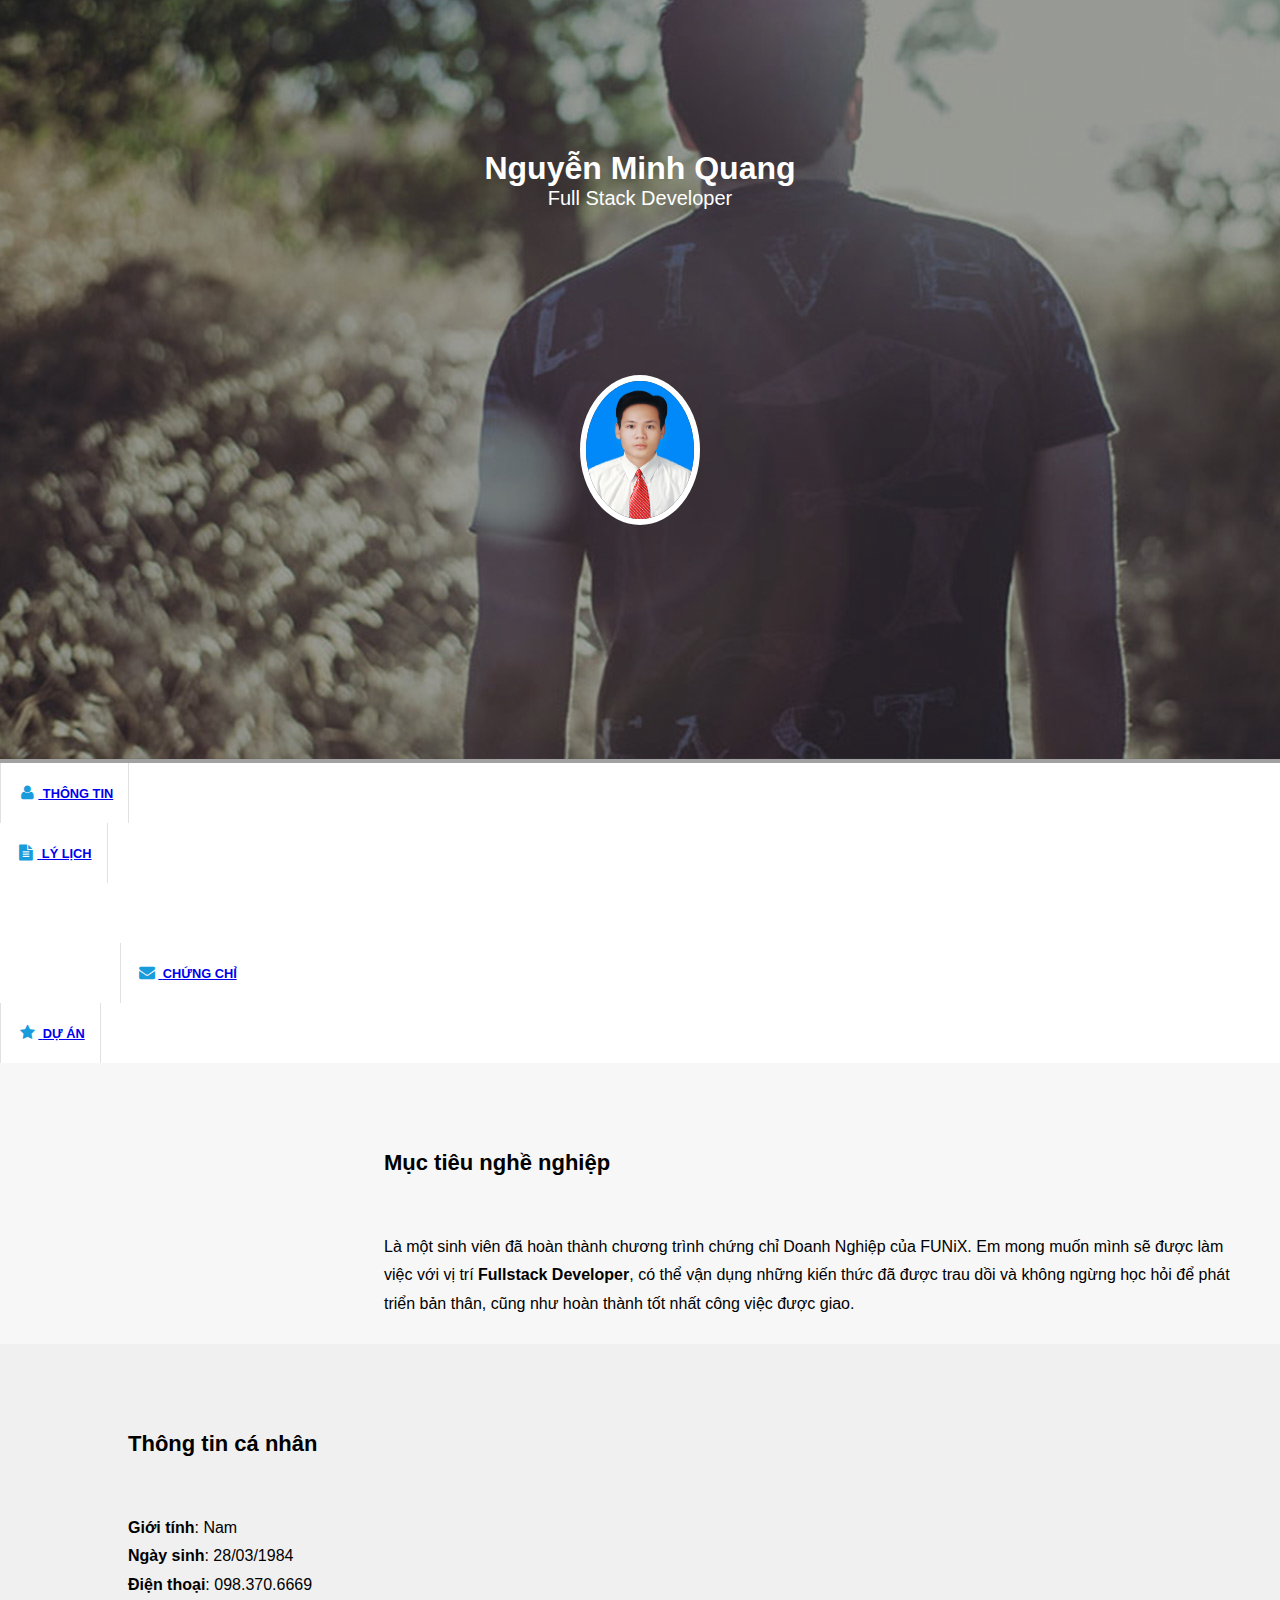
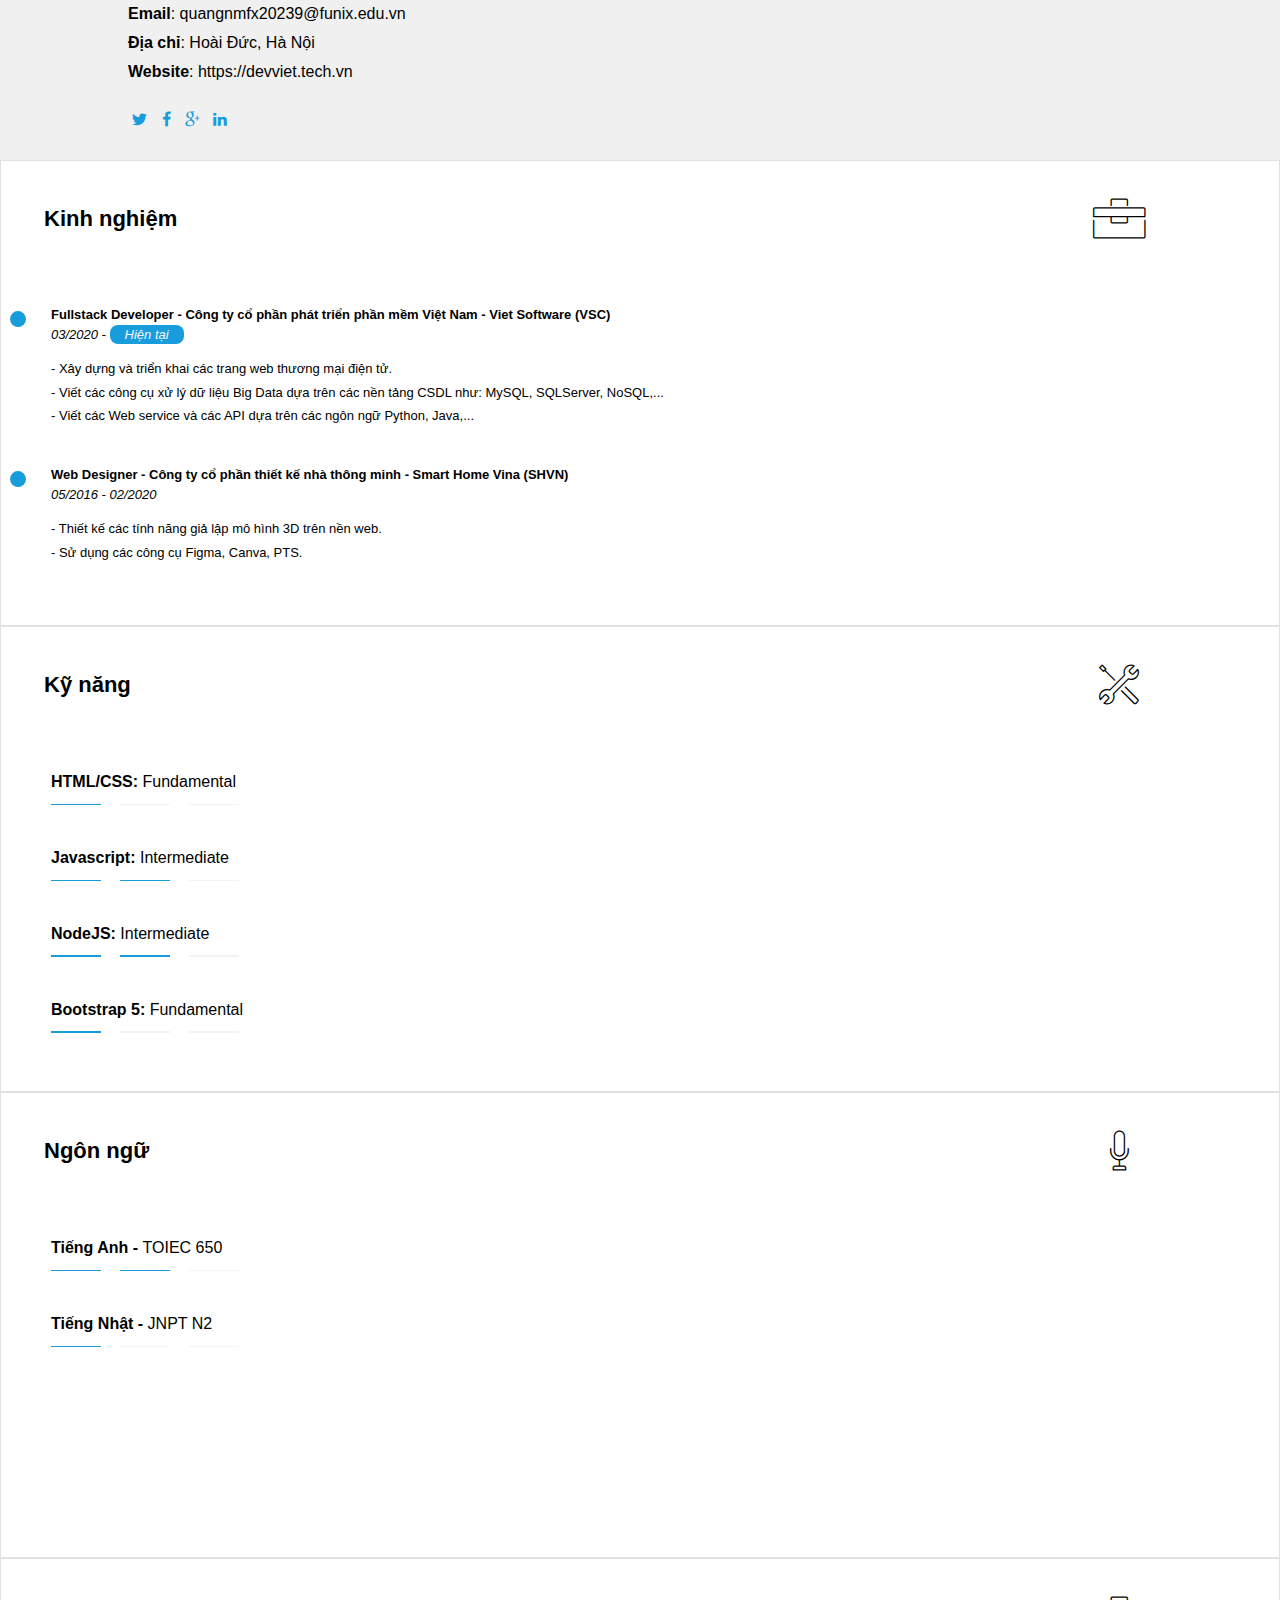
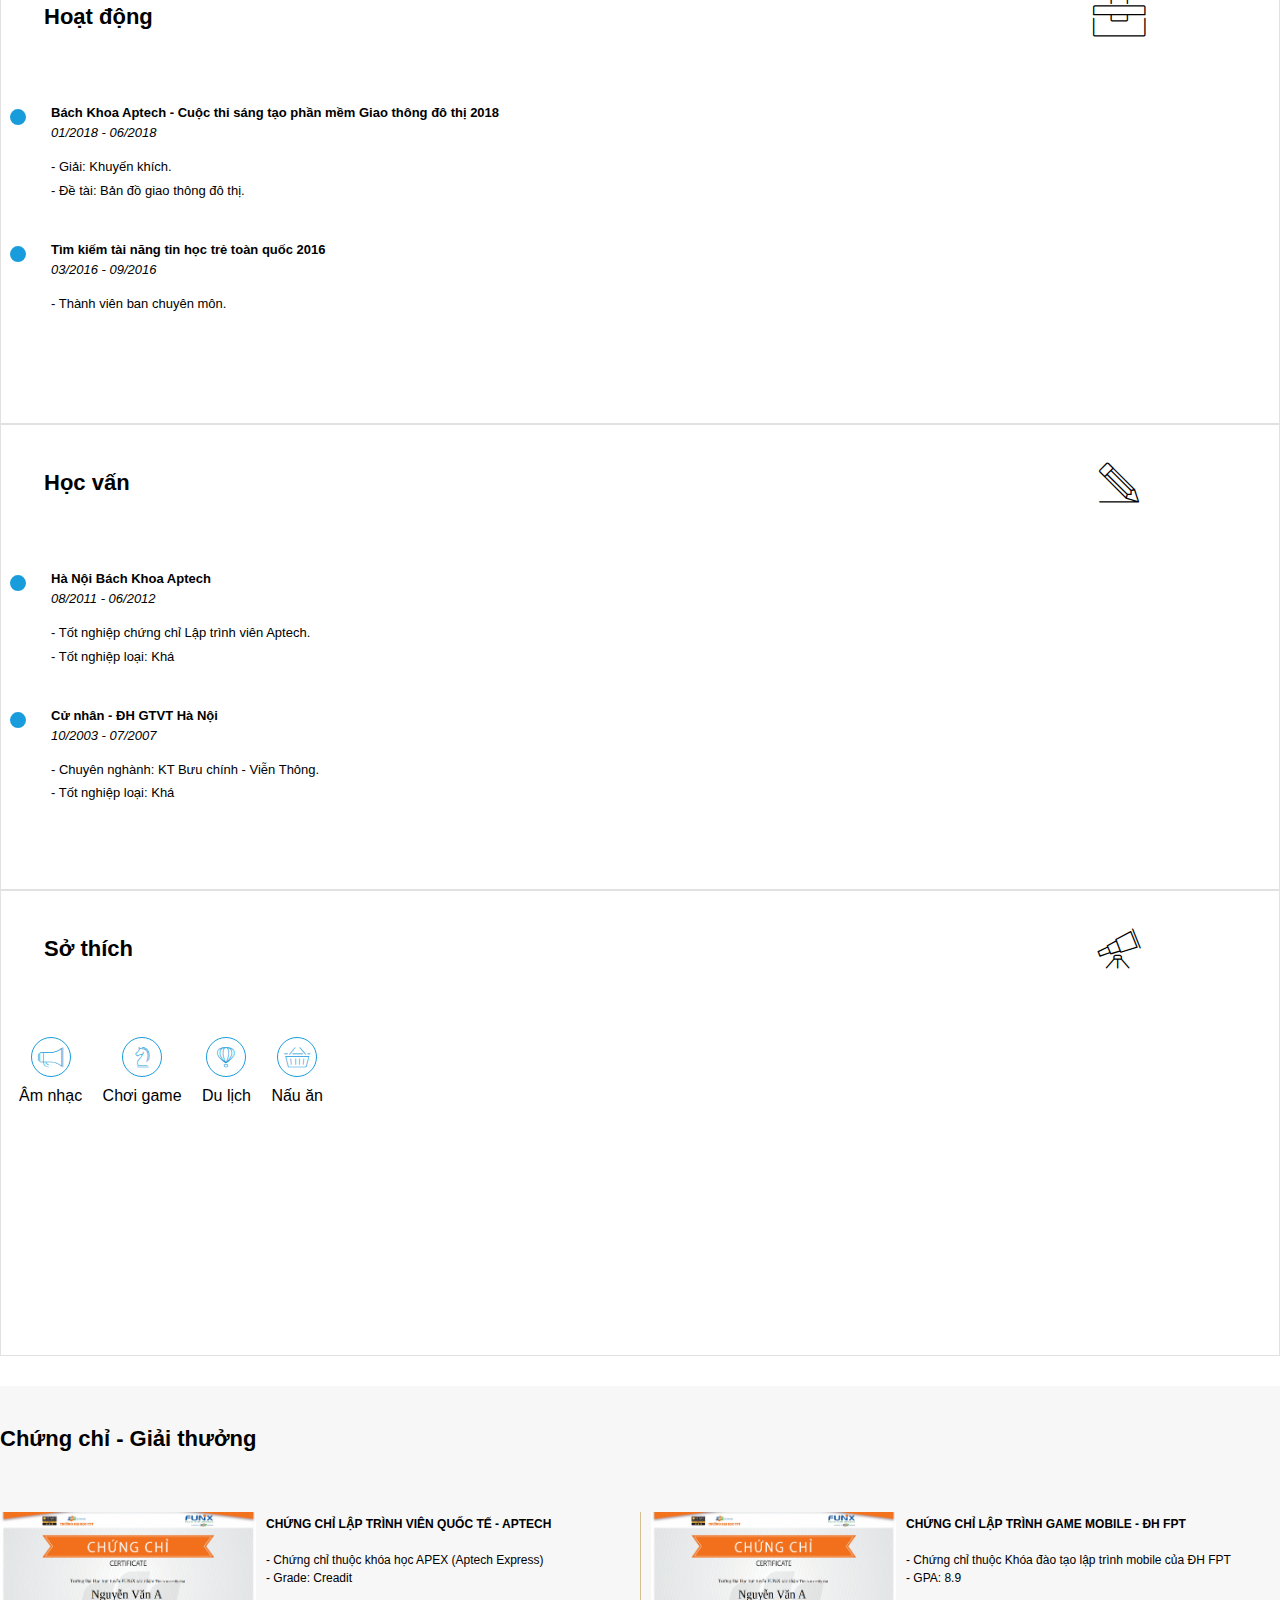
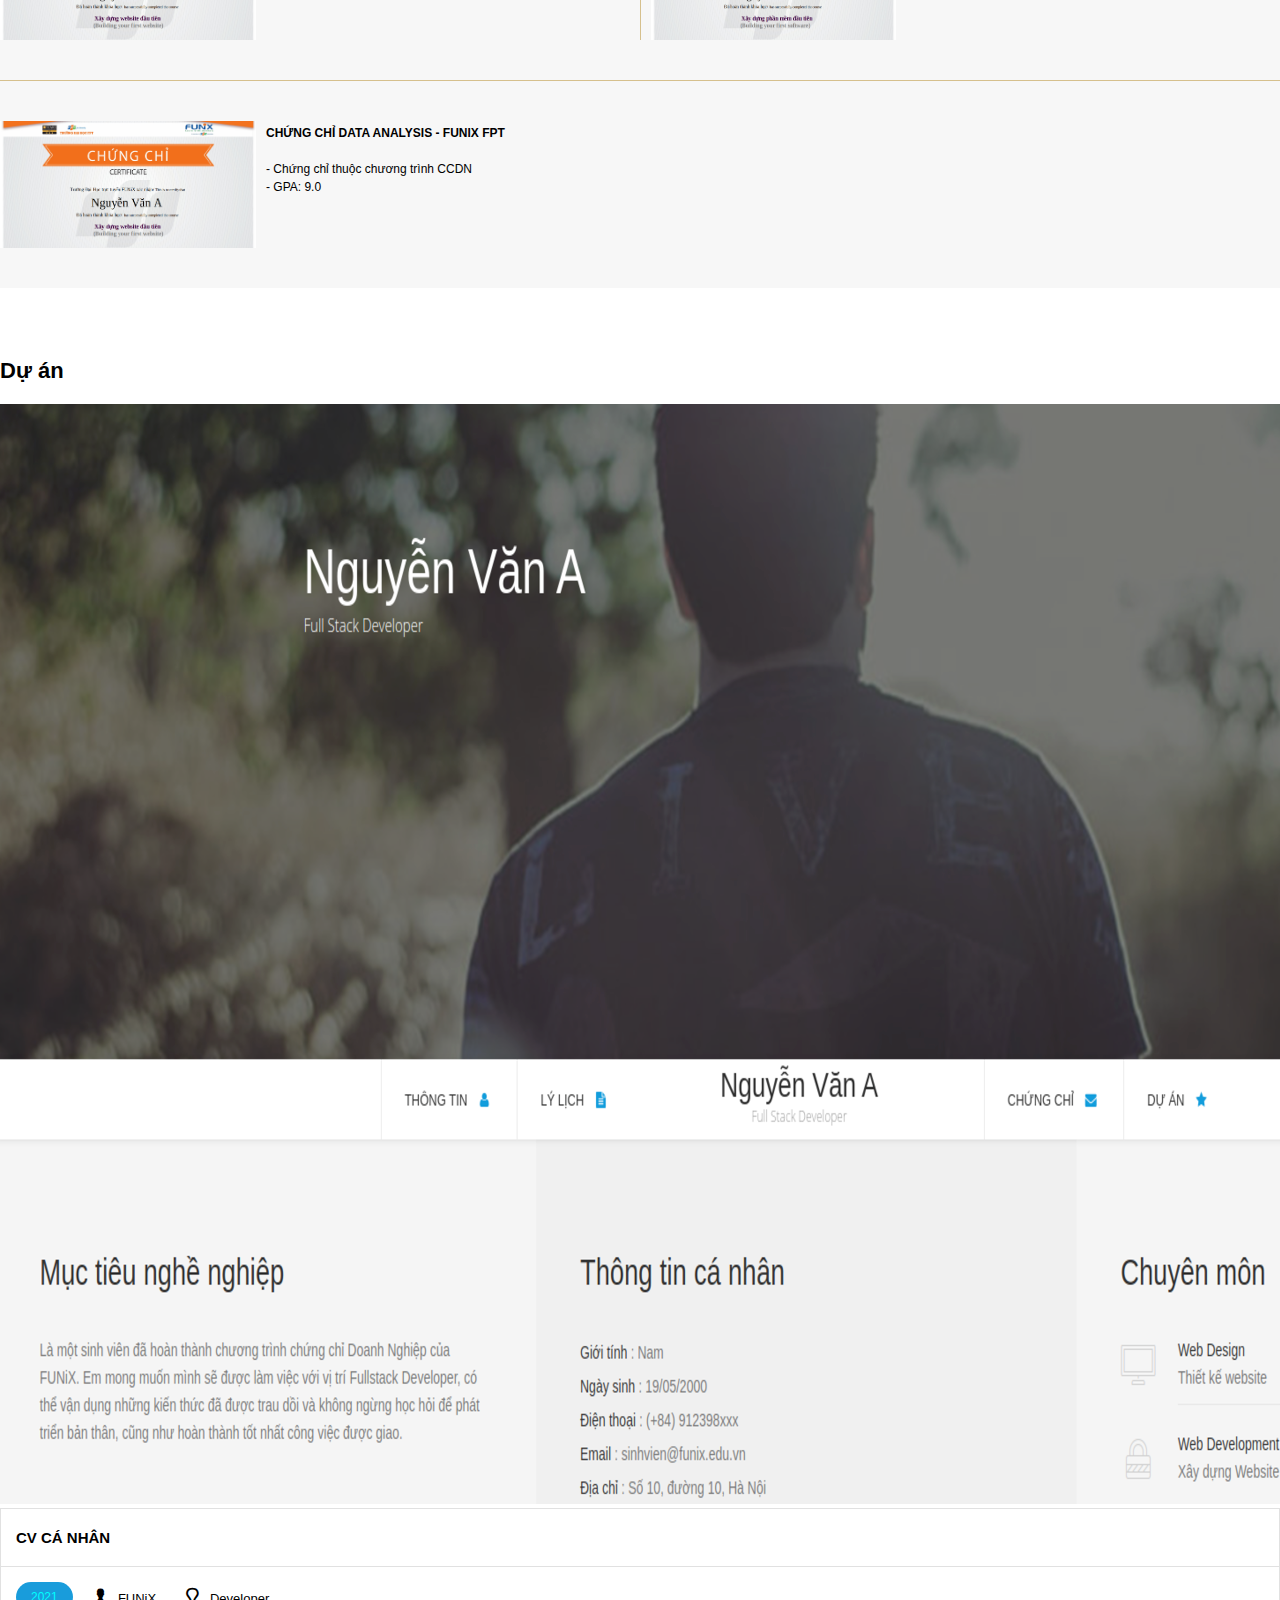
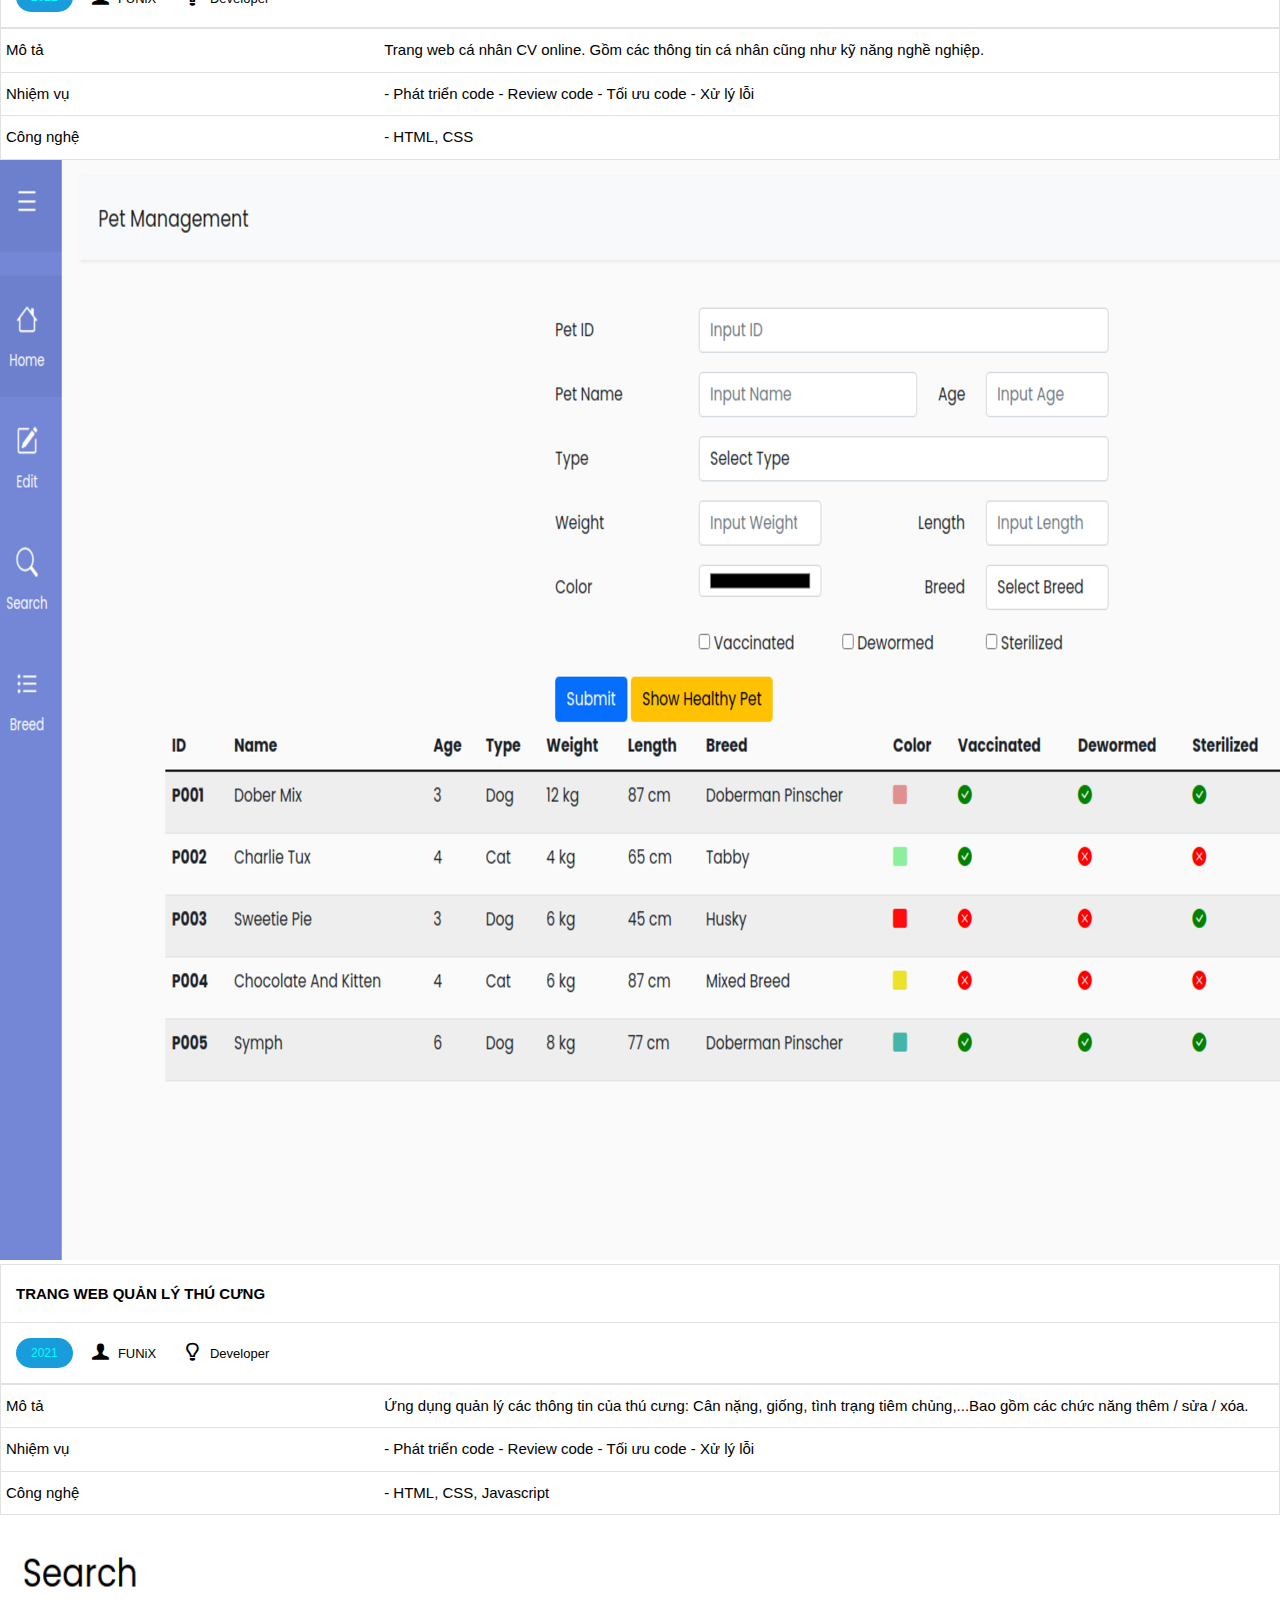
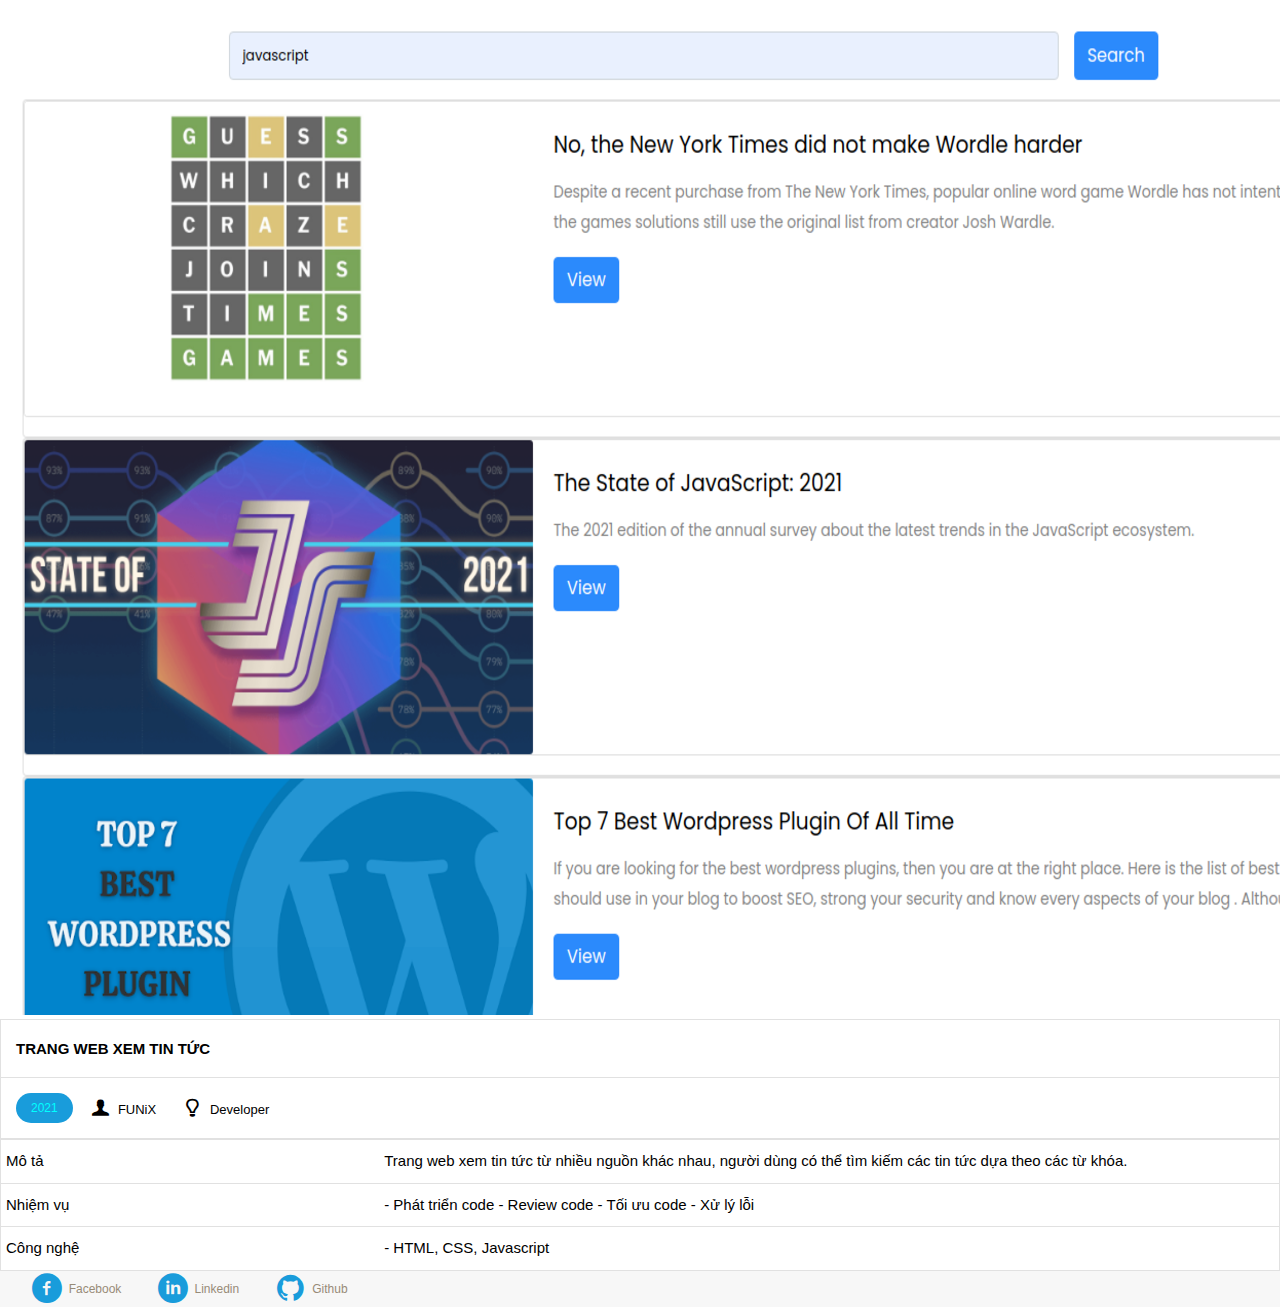
<file: index.html>
<!DOCTYPE html>
<html lang="en">
  <head>
    <meta charset="UTF-8" />
    <meta http-equiv="X-UA-Compatible" content="IE=edge" />
    <meta name="viewport" content="width=device-width, initial-scale=1.0" />
    <!-- Bootstrap core CSS -->
    <link
      href="https://cdn.jsdelivr.net/npm/bootstrap@5.3.0-alpha1/dist/css/bootstrap.min.css"
      rel="stylesheet"
      integrity="sha384-GLhlTQ8iRABdZLl6O3oVMWSktQOp6b7In1Zl3/Jr59b6EGGoI1aFkw7cmDA6j6gD"
      crossorigin="anonymous"
    />
    <link rel="stylesheet" href="./css/laptop.css" />
    <link rel="stylesheet" href="./css/tablet.css" />
    <link rel="stylesheet" href="./css/mobile.css" />
    <link rel="stylesheet" href="./css/font.css" />
    <title>Assignment 03</title>
  </head>
  <body>
    <div class="page-container">
      <!-- BANNER -->
      <section>
        <div class="container-fluid">
          <div class="img-gradient">
            <img src="images/banner.jpg" alt="banner-image" class="img-fluid" />
          </div>
          <div class="text-banner">
            <h1>Nguyễn Minh Quang</h1>
            <span>Full Stack Developer</span>
          </div>
        </div>
      </section>

      <!-- NAV-BAR -->
      <section>
        <nav class="navbar navbar-expand-sm my-3 my-md-0">
          <div class="container-fluid">
            <ul class="navbar-nav">
              <li class="nav-item">
                <a class="nav-link" href="#personal-information"
                  ><td><i class="icon-user"></i></td>
                  <b>Thông tin</b></a
                >
              </li>
              <li class="nav-item">
                <a class="nav-link" href="#job-information"
                  ><td><i class="icon-doc-text-inv"></i></td>
                  <b>Lý lịch</b></a
                >
              </li>
              <li class="nav-item">
                <a class="nav-link"
                  ><img
                    class="avatar-candicate d-none d-lg-block"
                    src="images/candicate-photo.png"
                    alt="avatar-candicate"
                /></a>
              </li>
              <li class="nav-item">
                <a class="nav-link" href="#certificate-award"
                  ><td><i class="icon-mail-alt"></i></td>
                  <b>Chứng chỉ</b></a
                >
              </li>
              <li class="nav-item">
                <a class="nav-link" href="#project-information"
                  ><td><i class="icon-star-1"></i></td>
                  <b>Dự án</b></a
                >
              </li>
            </ul>
          </div>
        </nav>
      </section>

      <!-- JOB TARGET AND PERSONAL INFORMATION -->
      <section id="personal-information">
        <div class="container-fluid">
          <div class="row g-0 mb-5 bg-grey">
            <div class="col-8 col-md-6">
              <div class="target-job">
                <h1 class="section-title">Mục tiêu nghề nghiệp</h1>
                <p class="margin-top-style">
                  Là một sinh viên đã hoàn thành chương trình chứng chỉ Doanh
                  Nghiệp của FUNiX. Em mong muốn mình sẽ được làm việc với vị
                  trí
                  <b>Fullstack Developer</b>, có thể vận dụng những kiến thức đã
                  được trau dồi và không ngừng học hỏi để phát triển bản thân,
                  cũng như hoàn thành tốt nhất công việc được giao.
                </p>
              </div>
            </div>
            <div class="col-md-6">
              <div class="personal-info">
                <h1 class="section-title">Thông tin cá nhân</h1>
                <ul class="margin-top-style ps-0">
                  <li><b>Giới tính</b>: Nam</li>
                  <li><b>Ngày sinh</b>: 28/03/1984</li>
                  <li><b>Điện thoại</b>: 098.370.6669</li>
                  <li><b>Email</b>: quangnmfx20239@funix.edu.vn</li>
                  <li><b>Địa chỉ</b>: Hoài Đức, Hà Nội</li>
                  <li><b>Website</b>: https://devviet.tech.vn</li>
                </ul>
                <div class="person-contact">
                  <a href="#"><i class="icon-twitter icon-style"></i></a>
                  <a href="#"><i class="icon-facebook icon-style"></i></a>
                  <a href="#"><i class="icon-gplus icon-style"></i></a>
                  <a href="#"><i class="icon-linkedin icon-style"></i></a>
                </div>
              </div>
            </div>
          </div>
        </div>
      </section>

      <!-- JOB INFORMATION -->
      <section id="job-information">
        <div class="container-fluid">
          <div class="row g-3 mb-5 col-md-10 offset-md-1">
            <!-- Experience -->
            <div class="col-md-6 col-lg-4">
              <div class="info-content">
                <h1 class="title-job-info">Kinh nghiệm</h1>
                <div class="icons-job-info"><i class="ic-toolbox"></i></div>
                <div class="container-content">
                  <ul class="ul-content">
                    <li>
                      <div class="header-content">
                        Fullstack Developer - Công ty cổ phần phát triển phần
                        mềm Việt Nam - Viet Software (VSC)
                      </div>
                      <div class="period">
                        03/2020 - <span class="present-point">Hiện tại</span>
                      </div>
                      <div class="detail-content">
                        <div>
                          - Xây dựng và triển khai các trang web thương mại điện
                          tử.
                        </div>
                        <div>
                          - Viết các công cụ xử lý dữ liệu Big Data dựa trên các
                          nền tảng CSDL như: MySQL, SQLServer, NoSQL,...
                        </div>
                        <div>
                          - Viết các Web service và các API dựa trên các ngôn
                          ngữ Python, Java,...
                        </div>
                      </div>
                    </li>
                    <li>
                      <div class="header-content">
                        Web Designer - Công ty cổ phần thiết kế nhà thông minh -
                        Smart Home Vina (SHVN)
                      </div>
                      <div class="period">05/2016 - 02/2020</div>
                      <div class="detail-content">
                        <div>
                          - Thiết kế các tính năng giả lập mô hình 3D trên nền
                          web.
                        </div>
                        <div>- Sử dụng các công cụ Figma, Canva, PTS.</div>
                      </div>
                    </li>
                  </ul>
                </div>
              </div>
            </div>

            <!-- Skill -->
            <div class="col-md-6 col-lg-4">
              <div class="info-content">
                <h1 class="title-job-info">Kỹ năng</h1>
                <div class="icons-job-info"><i class="ic-tools-2"></i></div>
                <div class="container-content">
                  <div class="skill-info">
                    <div class="skill-header">
                      HTML/CSS: <span class="skill-content">Fundamental</span>
                    </div>
                    <div>
                      <span class="span-frame-odd-thin turn-on-color"></span>
                      <span class="span-frame-even"></span>
                      <span class="span-frame-odd-thin"></span>
                      <span class="span-frame-even"></span>
                      <span class="span-frame-odd-thin"></span>
                    </div>
                  </div>
                  <div class="skill-info">
                    <div class="skill-header">
                      Javascript:
                      <span class="skill-content">Intermediate</span>
                    </div>
                    <div>
                      <span class="span-frame-odd-thin turn-on-color"></span>
                      <span class="span-frame-even"></span>
                      <span class="span-frame-odd-thin turn-on-color"></span>
                      <span class="span-frame-even"></span>
                      <span class="span-frame-odd-thin"></span>
                    </div>
                  </div>
                  <div class="skill-info">
                    <div class="skill-header">
                      NodeJS: <span class="skill-content">Intermediate</span>
                    </div>
                    <div>
                      <span class="span-frame-odd-bold turn-on-color"></span>
                      <span class="span-frame-even"></span>
                      <span class="span-frame-odd-bold turn-on-color"></span>
                      <span class="span-frame-even"></span>
                      <span class="span-frame-odd-bold"></span>
                    </div>
                  </div>
                  <div class="skill-info">
                    <div class="skill-header">
                      Bootstrap 5:
                      <span class="skill-content">Fundamental</span>
                    </div>
                    <div>
                      <span class="span-frame-odd-bold turn-on-color"></span>
                      <span class="span-frame-even"></span>
                      <span class="span-frame-odd-bold"></span>
                      <span class="span-frame-even"></span>
                      <span class="span-frame-odd-bold"></span>
                    </div>
                  </div>
                </div>
              </div>
            </div>

            <!-- Languages -->
            <div class="col-md-6 col-lg-4">
              <div class="info-content">
                <h1 class="title-job-info">Ngôn ngữ</h1>
                <div class="icons-job-info"><i class="ic-mic"></i></div>
                <div class="container-content">
                  <div class="skill-info">
                    <div class="skill-header">
                      Tiếng Anh -
                      <span class="skill-content turn-on-uppercase"
                        >TOIEC 650</span
                      >
                    </div>
                    <div>
                      <span class="span-frame-odd-thin turn-on-color"></span>
                      <span class="span-frame-even"></span>
                      <span class="span-frame-odd-thin turn-on-color"></span>
                      <span class="span-frame-even"></span>
                      <span class="span-frame-odd-thin"></span>
                    </div>
                  </div>
                  <div class="skill-info">
                    <div class="skill-header">
                      Tiếng Nhật -
                      <span class="skill-content turn-on-uppercase"
                        >jnpt n2</span
                      >
                    </div>
                    <div>
                      <span class="span-frame-odd-thin turn-on-color"></span>
                      <span class="span-frame-even"></span>
                      <span class="span-frame-odd-thin"></span>
                      <span class="span-frame-even"></span>
                      <span class="span-frame-odd-thin"></span>
                    </div>
                  </div>
                </div>
              </div>
            </div>

            <!-- Actions -->
            <div class="col-md-6 col-lg-4">
              <div class="info-content">
                <h1 class="title-job-info">Hoạt động</h1>
                <div class="icons-job-info"><i class="ic-toolbox"></i></div>
                <div class="container-content">
                  <ul class="ul-content">
                    <li>
                      <div class="header-content">
                        Bách Khoa Aptech - Cuộc thi sáng tạo phần mềm Giao thông
                        đô thị 2018
                      </div>
                      <div class="period">01/2018 - 06/2018</div>
                      <div class="detail-content">
                        <div>- Giải: Khuyến khích.</div>
                        <div>- Đề tài: Bản đồ giao thông đô thị.</div>
                      </div>
                    </li>
                    <li>
                      <div class="header-content">
                        Tìm kiếm tài năng tin học trẻ toàn quốc 2016
                      </div>
                      <div class="period">03/2016 - 09/2016</div>
                      <div class="detail-content">
                        <div>- Thành viên ban chuyên môn.</div>
                      </div>
                    </li>
                  </ul>
                </div>
              </div>
            </div>

            <!-- Education -->
            <div class="col-md-6 col-lg-4">
              <div class="info-content">
                <h1 class="title-job-info">Học vấn</h1>
                <div class="icons-job-info"><i class="ic-pencil"></i></div>
                <div class="container-content">
                  <ul class="ul-content">
                    <li>
                      <div class="header-content">Hà Nội Bách Khoa Aptech</div>
                      <div class="period">08/2011 - 06/2012</div>
                      <div class="detail-content">
                        <div>- Tốt nghiệp chứng chỉ Lập trình viên Aptech.</div>
                        <div>- Tốt nghiệp loại: Khá</div>
                      </div>
                    </li>
                    <li>
                      <div class="header-content">Cử nhân - ĐH GTVT Hà Nội</div>
                      <div class="period">10/2003 - 07/2007</div>
                      <div class="detail-content">
                        <div>- Chuyên nghành: KT Bưu chính - Viễn Thông.</div>
                        <div>- Tốt nghiệp loại: Khá</div>
                      </div>
                    </li>
                  </ul>
                </div>
              </div>
            </div>

            <!-- Hobby -->
            <div class="col-md-6 col-lg-4">
              <div class="info-content">
                <h1 class="title-job-info">Sở thích</h1>
                <div class="icons-job-info"><i class="ic-telescope"></i></div>
                <div class="container-content padding-hobby">
                  <div class="container-hobby">
                    <span class="hobby-icon"><i class="ic-megaphone"></i></span>
                    <span class="hobby-content">Âm nhạc</span>
                  </div>
                  <div class="container-hobby">
                    <span class="hobby-icon"><i class="ic-strategy"></i></span>
                    <span class="hobby-content">Chơi game</span>
                  </div>
                  <div class="container-hobby">
                    <span class="hobby-icon"
                      ><i class="ic-hotairballoon"></i
                    ></span>
                    <span class="hobby-content">Du lịch</span>
                  </div>
                  <div class="container-hobby">
                    <span class="hobby-icon"><i class="ic-basket"></i></span>
                    <span class="hobby-content">Nấu ăn</span>
                  </div>
                </div>
              </div>
            </div>
          </div>
        </div>
      </section>

      <!-- CERTIFICATE AND AWARD -->
      <section id="certificate-award">
        <div class="container-fluid">
          <div class="certificate bg-grey">
            <div class="px-5 col-lg-10 offset-lg-1 px-lg-0">
              <h1 class="section-title">Chứng chỉ - Giải thưởng</h1>
              <div class="grid-container">
                <div
                  class="layout-responsive padding-right-style borderline-bottom"
                >
                  <img
                    src="images/Cert_DBI.png"
                    alt="certificate"
                    class="img-certificate"
                  />
                  <div class="content-certificate">
                    <h5 class="title-certificate">
                      chứng chỉ lập trình viên quốc tế - aptech
                    </h5>
                    <span>
                      - Chứng chỉ thuộc khóa học APEX (Aptech Express)
                    </span>
                    <span> - Grade: Creadit </span>
                  </div>
                </div>
                <div class="layout-responsive borderline-bottom">
                  <div class="padding-left-style borderline-left">
                    <img
                      src="images/Cert_PRF.png"
                      alt="certificate"
                      class="img-certificate"
                    />
                  </div>
                  <div class="content-certificate borderline-left">
                    <h5 class="title-certificate">
                      chứng chỉ lập trình game mobile - ĐH FPT
                    </h5>
                    <span>
                      - Chứng chỉ thuộc Khóa đào tạo lập trình mobile của ĐH FPT
                    </span>
                    <span> - GPA: 8.9 </span>
                  </div>
                </div>
                <div class="layout-responsive padding-right-style">
                  <div>
                    <img
                      src="images/Cert_WEB.png"
                      alt="certificate"
                      class="img-certificate"
                    />
                  </div>
                  <div class="content-certificate">
                    <h5 class="title-certificate">
                      chứng chỉ Data Analysis - funix fpt
                    </h5>
                    <span> - Chứng chỉ thuộc chương trình CCDN </span>
                    <span> - GPA: 9.0 </span>
                  </div>
                </div>
              </div>
            </div>
          </div>
        </div>
      </section>

      <!-- PROJECT -->
      <section id="project-information">
        <div class="container-fluid">
          <div class="px-5 col-lg-10 offset-lg-1 px-lg-0">
            <h1 class="section-title">Dự án</h1>
            <div class="row">
              <div class="col-md-4 mb-5 column-container">
                <a href="digital-cv.html">
                  <img
                    class="img-fluid"
                    src="images/project_1.png"
                    alt="project-image"
                  />
                </a>
                <div class="project-title show-border">
                  <a href="digital-cv.html">cv cá nhân</a>
                </div>
                <div
                  class="sub-title-container justify-content-center show-border"
                >
                  <p class="box-year">2021</p>
                  <div class="d-flex flex-column d-lg-flext flex-lg-row">
                    <span><i class="icon-user-1 project-icon"></i>FUNiX</span>
                    <span><i class="icon-lamp project-icon"></i>Developer</span>
                  </div>
                </div>
                <table class="table-content">
                  <tr>
                    <th>Mô tả</th>
                    <td>
                      Trang web cá nhân CV online. Gồm các thông tin cá nhân
                      cũng như kỹ năng nghề nghiệp.
                    </td>
                  </tr>
                  <tr>
                    <th>Nhiệm vụ</th>
                    <td>
                      - Phát triển code - Review code - Tối ưu code - Xử lý lỗi
                    </td>
                  </tr>
                  <tr>
                    <th>Công nghệ</th>
                    <td>- HTML, CSS</td>
                  </tr>
                </table>
              </div>

              <div class="col-md-4 mb-5 column-container">
                <a href="digital-cv.html">
                  <img
                    class="img-fluid"
                    src="images/project_2.png"
                    alt="project-image"
                  />
                </a>
                <div class="project-title show-border">
                  <a href="digital-cv.html">trang web quản lý thú cưng</a>
                </div>
                <div
                  class="sub-title-container justify-content-center show-border"
                >
                  <p class="box-year">2021</p>
                  <div class="d-flex flex-column d-lg-flext flex-lg-row">
                    <span><i class="icon-user-1 project-icon"></i>FUNiX</span>
                    <span><i class="icon-lamp project-icon"></i>Developer</span>
                  </div>
                </div>
                <table class="table-content">
                  <tr>
                    <th>Mô tả</th>
                    <td>
                      Ứng dụng quản lý các thông tin của thú cưng: Cân nặng,
                      giống, tình trạng tiêm chủng,...Bao gồm các chức năng thêm
                      / sửa / xóa.
                    </td>
                  </tr>
                  <tr>
                    <th>Nhiệm vụ</th>
                    <td>
                      - Phát triển code - Review code - Tối ưu code - Xử lý lỗi
                    </td>
                  </tr>
                  <tr>
                    <th>Công nghệ</th>
                    <td>- HTML, CSS, Javascript</td>
                  </tr>
                </table>
              </div>

              <div class="col-md-4 mb-5 column-container">
                <a href="digital-cv.html">
                  <img
                    class="img-fluid"
                    src="images/project_3.png"
                    alt="project-image"
                  />
                </a>
                <div class="project-title show-border">
                  <a href="digital-cv.html">trang web xem tin tức</a>
                </div>
                <div
                  class="sub-title-container justify-content-center show-border"
                >
                  <p class="box-year">2021</p>
                  <div class="d-flex flex-column d-lg-flext flex-lg-row">
                    <span><i class="icon-user-1 project-icon"></i>FUNiX</span>
                    <span><i class="icon-lamp project-icon"></i>Developer</span>
                  </div>
                </div>
                <table class="table-content">
                  <tr>
                    <th>Mô tả</th>
                    <td>
                      Trang web xem tin tức từ nhiều nguồn khác nhau, người dùng
                      có thể tìm kiếm các tin tức dựa theo các từ khóa.
                    </td>
                  </tr>
                  <tr>
                    <th>Nhiệm vụ</th>
                    <td>
                      - Phát triển code - Review code - Tối ưu code - Xử lý lỗi
                    </td>
                  </tr>
                  <tr>
                    <th>Công nghệ</th>
                    <td>- HTML, CSS, Javascript</td>
                  </tr>
                </table>
              </div>
            </div>
          </div>
        </div>
      </section>

      <!-- CONTACT -->
      <section id="contact-information">
        <div class="container-fluid">
          <div id="footer" class="bg-grey">
            <div class="col-10 offset-1">
              <ul class="text-center py-5 p-0">
                <li>
                  <a href="https://vi-vn.facebook.com/" target="_blank"
                    ><i class="icon-facebook-circled"></i>Facebook</a
                  >
                </li>
                <li>
                  <a href="https://www.linkedin.com/" target="_blank"
                    ><i class="icon-linkedin-circled"></i> Linkedin</a
                  >
                </li>
                <li>
                  <a href="https://github.com/" target="_blank"
                    ><i class="icon-github-circled"></i> Github</a
                  >
                </li>
              </ul>
            </div>
          </div>
        </div>
      </section>
    </div>

    <!-- Embed Javascript -->
    <script
      src="https://cdn.jsdelivr.net/npm/bootstrap@5.3.0-alpha1/dist/js/bootstrap.bundle.min.js"
      integrity="sha384-w76AqPfDkMBDXo30jS1Sgez6pr3x5MlQ1ZAGC+nuZB+EYdgRZgiwxhTBTkF7CXvN"
      crossorigin="anonymous"
    ></script>
  </body>
</html>
</file>
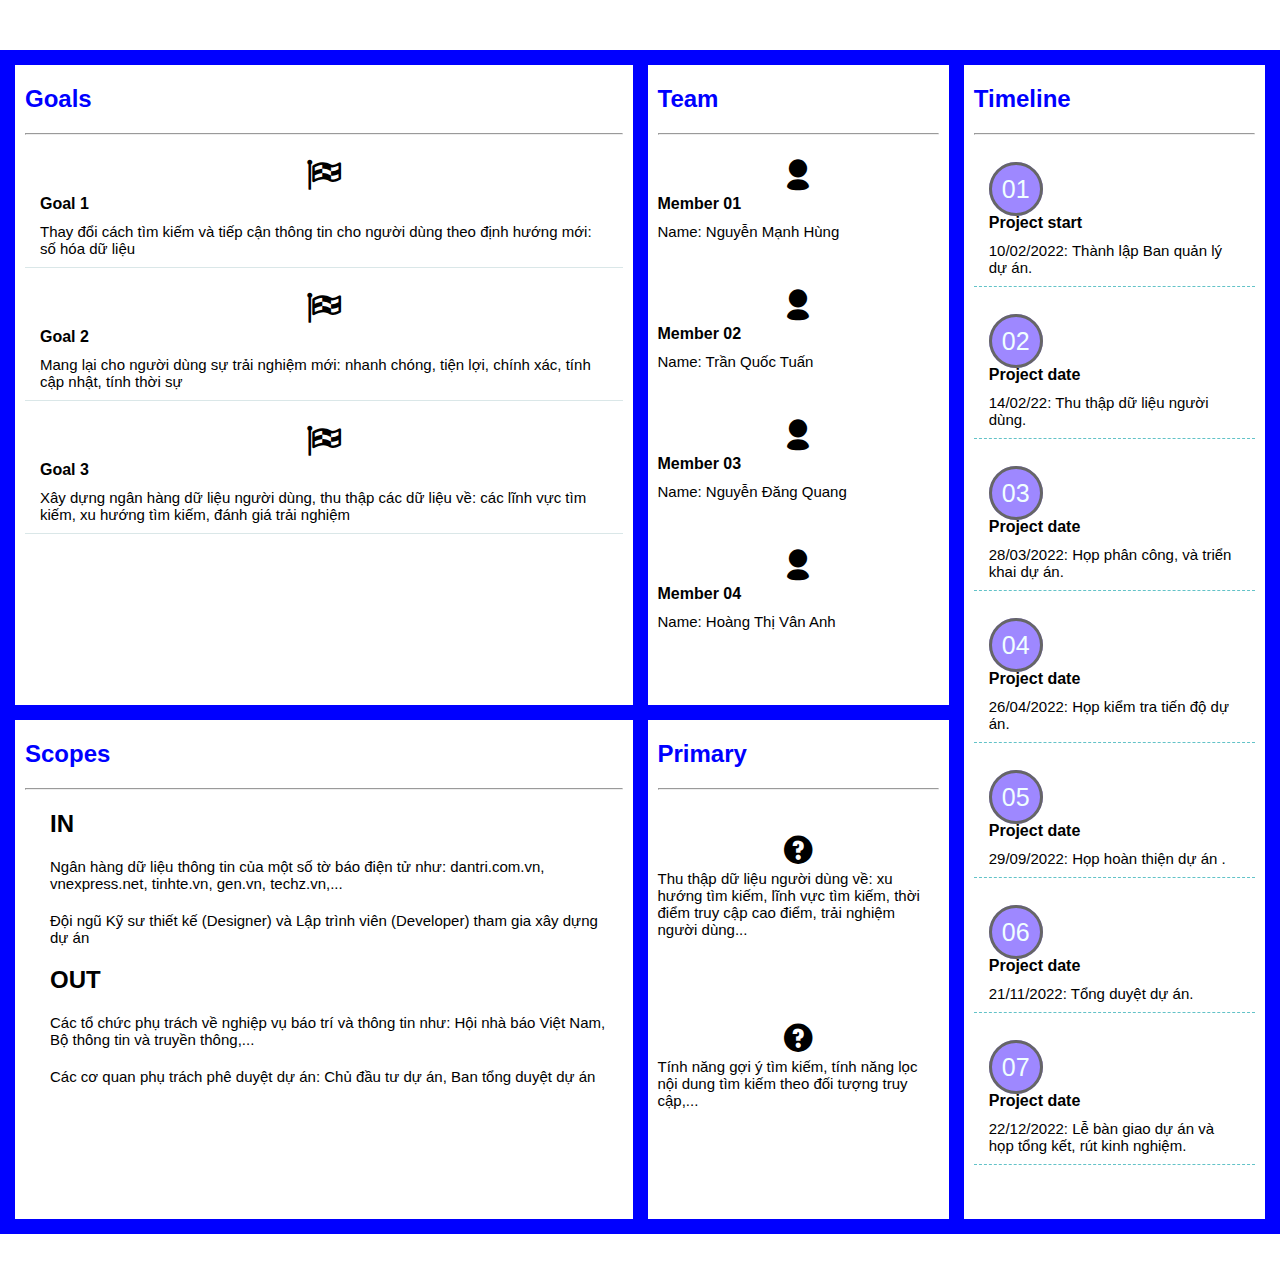
<file: digital-cv.html>
<!DOCTYPE html>
<html lang="en">
  <head>
    <meta charset="UTF-8" />
    <meta http-equiv="X-UA-Compatible" content="IE=edge" />
    <meta name="viewport" content="width=device-width, initial-scale=1.0" />
    <!-- Bootstrap core CSS -->
    <link
      href="https://cdn.jsdelivr.net/npm/bootstrap@5.3.0-alpha1/dist/css/bootstrap.min.css"
      rel="stylesheet"
      integrity="sha384-GLhlTQ8iRABdZLl6O3oVMWSktQOp6b7In1Zl3/Jr59b6EGGoI1aFkw7cmDA6j6gD"
      crossorigin="anonymous"
    />
    <link rel="stylesheet" href="./css/laptop.css" />
    <link rel="stylesheet" href="./css/tablet.css" />
    <link rel="stylesheet" href="./css/mobile.css" />
    <link rel="stylesheet" href="./css/font.css" />
    <title>Digital-CV</title>
  </head>
  <body>
    <div class="container-fluid">
      <div class="row project-charter">
        <!-- Goals-section -->
        <section class="goals-section no-border-bottom">
          <div class="title-breakline">
            <h2 class="sub-title">Goals</h2>
            <hr class="breakline" />
          </div>
          <div class="container-block">
            <div class="block-content row">
              <div class="icon-style-charter col-lg-2">
                <i class="icon-flag-checkered"></i>
              </div>
              <div class="col-lg-10">
                <div class="content-title">Goal 1</div>
                <p class="text-content">
                  <!-- Lorem ipsum dolor sit amet consectetur adipisicing elit. Omnis
                  odio iure natus repudiandae veritatis enim officia. -->
                  Thay đổi cách tìm kiếm và tiếp cận thông tin cho người dùng
                  theo định hướng mới: số hóa dữ liệu
                </p>
              </div>
            </div>
          </div>
          <div class="container-block">
            <div class="block-content row">
              <div class="icon-style-charter col-lg-2">
                <i class="icon-flag-checkered"></i>
              </div>
              <div class="col-lg-10">
                <div class="content-title">Goal 2</div>
                <p class="text-content">
                  <!-- Lorem ipsum dolor sit amet consectetur adipisicing elit.
                  Eveniet, veritatis nulla obcaecati alias at laboriosam quod! -->
                  Mang lại cho người dùng sự trải nghiệm mới: nhanh chóng, tiện
                  lợi, chính xác, tính cập nhật, tính thời sự
                </p>
              </div>
            </div>
          </div>
          <div class="container-block">
            <div class="block-content row">
              <div class="icon-style-charter col-lg-2">
                <i class="icon-flag-checkered"></i>
              </div>
              <div class="col-lg-10">
                <div class="content-title">Goal 3</div>
                <p class="text-content">
                  <!-- Lorem ipsum dolor sit amet consectetur adipisicing elit.
                  Inventore id rerum maxime deserunt sapiente cum.
                  Reprehenderit? -->
                  Xây dựng ngân hàng dữ liệu người dùng, thu thập các dữ liệu
                  về: các lĩnh vực tìm kiếm, xu hướng tìm kiếm, đánh giá trải
                  nghiệm
                </p>
              </div>
            </div>
          </div>
        </section>

        <!-- Scopes-section -->
        <section class="scopes-section no-border-bottom">
          <div class="title-breakline">
            <h2 class="sub-title">Scopes</h2>
            <hr class="breakline" />
          </div>
          <div class="row">
            <div class="container-block clear-border-bottom col-lg-6">
              <div class="block-content">
                <h2>IN</h2>
                <div class="paragraph text-content">
                  <!-- Lorem ipsum dolor sit amet, consectetur adipisicing elit.
                  Cupiditate, eligendi. -->
                  Ngân hàng dữ liệu thông tin của một số tờ báo điện tử như:
                  dantri.com.vn, vnexpress.net, tinhte.vn, gen.vn, techz.vn,...
                </div>
                <div class="paragraph text-content">
                  <!-- Lorem ipsum dolor sit amet consectetur adipisicing elit.
                  Placeat hic ab modi? -->
                  Đội ngũ Kỹ sư thiết kế (Designer) và Lập trình viên
                  (Developer) tham gia xây dựng dự án
                </div>
              </div>
            </div>
            <div class="container-block clear-border-bottom col-lg-6">
              <div class="block-content">
                <h2>OUT</h2>
                <div class="paragraph text-content">
                  <!-- Lorem ipsum, dolor sit amet consectetur adipisicing elit.
                  Laborum cum qui rem? -->
                  Các tổ chức phụ trách về nghiệp vụ báo trí và thông tin như:
                  Hội nhà báo Việt Nam, Bộ thông tin và truyền thông,...
                </div>
                <div class="paragraph text-content">
                  <!-- Lorem ipsum dolor sit amet consectetur adipisicing elit.
                  Soluta odio ducimus molestiae. -->
                  Các cơ quan phụ trách phê duyệt dự án: Chủ đầu tư dự án, Ban
                  tổng duyệt dự án
                </div>
              </div>
            </div>
          </div>
        </section>

        <!-- Team-section -->
        <section class="team-section no-border-bottom">
          <div class="title-breakline">
            <h2 class="sub-title">Team</h2>
            <hr class="breakline" />
          </div>
          <div class="container-block clear-border-bottom">
            <div class="block-content row">
              <div class="icon-style-charter col-lg-2">
                <i class="icon-user-2"></i>
              </div>
              <div class="col-lg-10">
                <div class="content-title">Member 01</div>
                <p class="text-content">Name: Nguyễn Mạnh Hùng</p>
              </div>
            </div>
            <div class="block-content row">
              <div class="icon-style-charter col-lg-2">
                <i class="icon-user-2"></i>
              </div>
              <div class="col-lg-10">
                <div class="content-title">Member 02</div>
                <p class="text-content">Name: Trần Quốc Tuấn</p>
              </div>
            </div>
            <div class="block-content row">
              <div class="icon-style-charter col-lg-2">
                <i class="icon-user-2"></i>
              </div>
              <div class="col-lg-10">
                <div class="content-title">Member 03</div>
                <p class="text-content">Name: Nguyễn Đăng Quang</p>
              </div>
            </div>
            <div class="block-content row">
              <div class="icon-style-charter col-lg-2">
                <i class="icon-user-2"></i>
              </div>
              <div class="col-lg-10">
                <div class="content-title">Member 04</div>
                <p class="text-content">Name: Hoàng Thị Vân Anh</p>
              </div>
            </div>
          </div>
        </section>

        <!-- Primary-section -->
        <section class="primary-section no-border-bottom">
          <div class="title-breakline">
            <h2 class="sub-title">Primary</h2>
            <hr class="breakline" />
          </div>
          <div class="container-block clear-border-bottom">
            <div class="block-content row">
              <div class="icon-style-charter col-lg-2">
                <i class="icon-question"></i>
              </div>
              <div class="col-lg-10 text-content">
                <!-- Lorem ipsum dolor sit amet consectetur adipisicing elit. Aut,
                adipisci? -->
                Thu thập dữ liệu người dùng về: xu hướng tìm kiếm, lĩnh vực tìm
                kiếm, thời điểm truy cập cao điểm, trải nghiệm người dùng...
              </div>
            </div>
            <div class="block-content row">
              <div class="icon-style-charter col-lg-2">
                <i class="icon-question"></i>
              </div>
              <div class="col-lg-10 text-content">
                <!-- Lorem ipsum dolor sit amet consectetur adipisicing elit.
                Commodi, ad? -->
                Tính năng gợi ý tìm kiếm, tính năng lọc nội dung tìm kiếm theo
                đối tượng truy cập,...
              </div>
            </div>
          </div>
        </section>

        <!-- Timeline-section -->
        <section class="timeline-section no-border-bottom full-border">
          <div class="title-breakline">
            <h2 class="sub-title">Timeline</h2>
            <hr class="breakline" />
          </div>
          <div class="container-block">
            <div class="block-content">
              <span class="timeline-point">01</span>
              <div class="content-title">Project start</div>
              <p class="text-content">
                10/02/2022: Thành lập Ban quản lý dự án.
              </p>
            </div>
          </div>
          <div class="container-block">
            <div class="block-content">
              <span class="timeline-point">02</span>
              <div class="content-title">Project date</div>
              <p class="text-content">14/02/22: Thu thập dữ liệu người dùng.</p>
            </div>
          </div>
          <div class="container-block">
            <div class="block-content">
              <span class="timeline-point">03</span>
              <div class="content-title">Project date</div>
              <p class="text-content">
                28/03/2022: Họp phân công, và triển khai dự án.
              </p>
            </div>
          </div>
          <div class="container-block">
            <div class="block-content">
              <span class="timeline-point">04</span>
              <div class="content-title">Project date</div>
              <p class="text-content">
                26/04/2022: Họp kiểm tra tiến độ dự án.
              </p>
            </div>
          </div>
          <div class="container-block">
            <div class="block-content">
              <span class="timeline-point">05</span>
              <div class="content-title">Project date</div>
              <p class="text-content">29/09/2022: Họp hoàn thiện dự án .</p>
            </div>
          </div>
          <div class="container-block">
            <div class="block-content">
              <span class="timeline-point">06</span>
              <div class="content-title">Project date</div>
              <p class="text-content">21/11/2022: Tổng duyệt dự án.</p>
            </div>
          </div>
          <div class="container-block">
            <div class="block-content">
              <span class="timeline-point">07</span>
              <div class="content-title">Project date</div>
              <p class="text-content">
                22/12/2022: Lễ bàn giao dự án và họp tổng kết, rút kinh nghiệm.
              </p>
            </div>
          </div>
        </section>
      </div>
    </div>
    <!-- Embed Javascript -->
    <script
      src="https://cdn.jsdelivr.net/npm/bootstrap@5.3.0-alpha1/dist/js/bootstrap.bundle.min.js"
      integrity="sha384-w76AqPfDkMBDXo30jS1Sgez6pr3x5MlQ1ZAGC+nuZB+EYdgRZgiwxhTBTkF7CXvN"
      crossorigin="anonymous"
    ></script>
  </body>
</html>
</file>
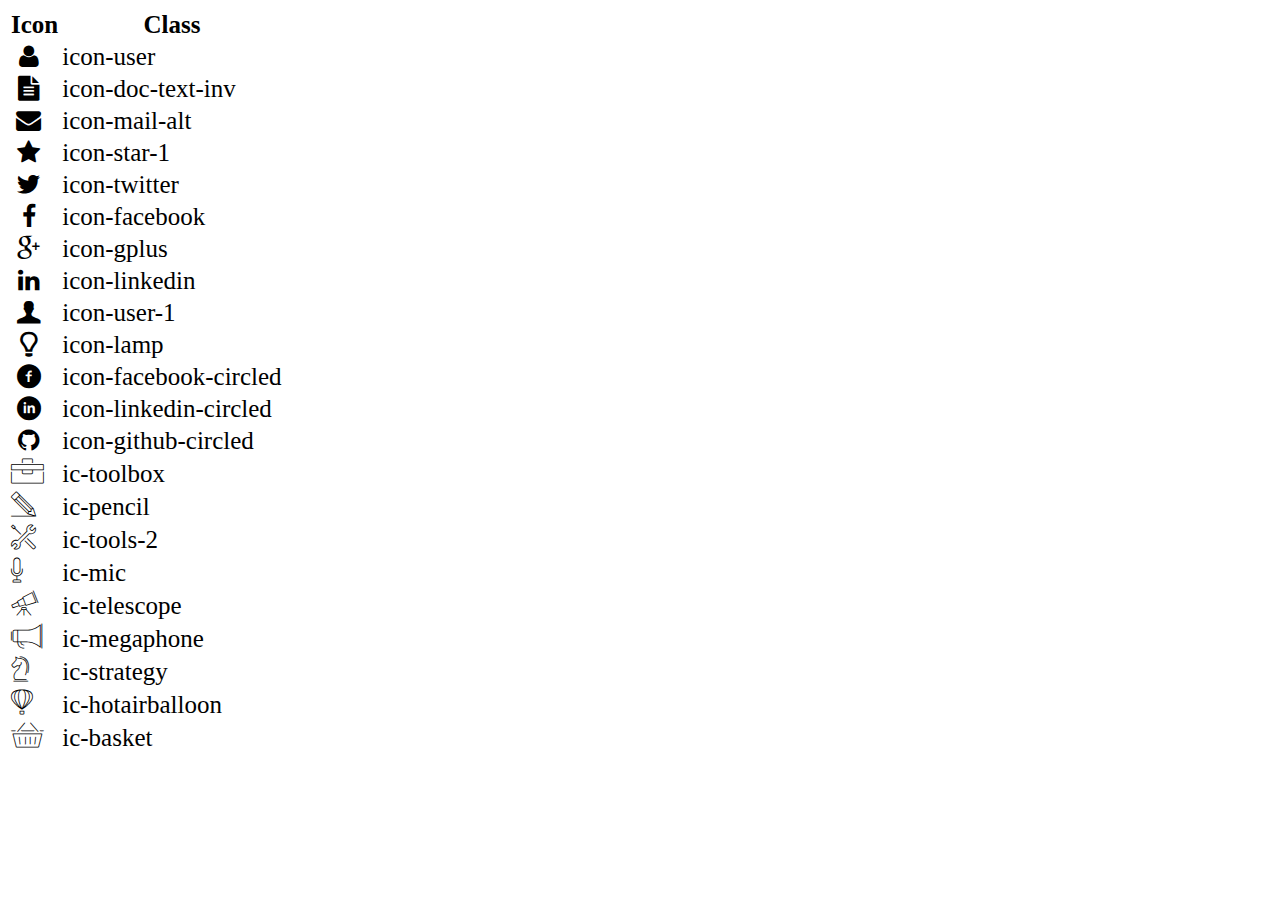
<file: icon-list.html>
<!DOCTYPE html>
<html lang="en">

<head>
    <meta charset="UTF-8">
    <meta http-equiv="X-UA-Compatible" content="IE=edge">
    <meta name="viewport" content="width=device-width, initial-scale=1.0">
    <link rel="stylesheet" href="css/font.css">
    <title>Icon List</title>
</head>

<body>
    <table style="font-size: 25px;">
        <thead>
            <tr>
                <th>Icon</th>
                <th>Class</th>
            </tr>
        </thead>
        <tbody>
            <tr>
                <td><i class="icon-user"></i></td>
                <td>icon-user</td>
            </tr>
            <tr>
                <td><i class="icon-doc-text-inv"></i></td>
                <td>icon-doc-text-inv</td>
            </tr>
            <tr>
                <td><i class="icon-mail-alt"></i></td>
                <td>icon-mail-alt</td>
            </tr>
            <tr>
                <td><i class="icon-star-1"></i></td>
                <td>icon-star-1</td>
            </tr>
            <tr>
                <td><i class="icon-twitter"></i></td>
                <td>icon-twitter</td>
            </tr>
            <tr>
                <td><i class="icon-facebook"></i></td>
                <td>icon-facebook</td>
            </tr>
            <tr>
                <td><i class="icon-gplus"></i></td>
                <td>icon-gplus</td>
            </tr>
            <tr>
                <td><i class="icon-linkedin"></i></td>
                <td>icon-linkedin</td>
            </tr>
            <tr>
                <td><i class="icon-user-1"></i></td>
                <td>icon-user-1</td>
            </tr>
            <tr>
                <td><i class="icon-lamp"></i></td>
                <td>icon-lamp</td>
            </tr>
            <tr>
                <td><i class="icon-facebook-circled"></i></td>
                <td>icon-facebook-circled</td>
            </tr>
            <tr>
                <td><i class="icon-linkedin-circled"></i></td>
                <td>icon-linkedin-circled</td>
            </tr>
            <tr>
                <td><i class="icon-github-circled"></i></td>
                <td>icon-github-circled</td>
            </tr>
            <tr>
                <td><i class="ic-toolbox"></i></td>
                <td>ic-toolbox</td>
            </tr>
            <tr>
                <td><i class="ic-pencil"></i></td>
                <td>ic-pencil</td>
            </tr>
            <tr>
                <td><i class="ic-tools-2"></i></td>
                <td>ic-tools-2</td>
            </tr>

            <tr>
                <td><i class="ic-mic"></i></td>
                <td>ic-mic</td>
            </tr>
            <tr>
                <td><i class="ic-telescope"></i></td>
                <td>ic-telescope</td>
            </tr>
            <tr>
                <td><i class="ic-megaphone"></i></td>
                <td>ic-megaphone</td>
            </tr>
            <tr>
                <td><i class="ic-strategy"></i></td>
                <td>ic-strategy</td>
            </tr>
            <tr>
                <td><i class="ic-hotairballoon"></i></td>
                <td>ic-hotairballoon</td>
            </tr>
            <tr>
                <td><i class="ic-basket"></i></td>
                <td>ic-basket</td>
            </tr>
        </tbody>
    </table>
</body>

</html>
</file>
<file: css/laptop.css>
/* CSS FOR LAPTOP SCREEN */

@media only screen and (min-width: 992px) {
  /* ========================== <1>-CSS for index.html <LAPTOP SCREEN ONLY> ===========================*/
  /* Banner */
  .text-banner span {
    font-size: 20px;
  }

  /* Job target - Personal information */
  .target-job,
  .personal-info {
    height: 100%;
    padding-top: 40px;
    padding-bottom: 25px;
    padding-right: 30px;
    font-size: medium;
    line-height: 1.8;
  }

  .target-job {
    background-color: #f7f7f7;
    padding-left: 30%;
  }

  .personal-info {
    background-color: #f0f0f0;
    padding-left: 10%;
  }

  .margin-top-style {
    margin-top: 30px;
  }

  /* Job information */
  .info-content {
    height: 100%;
    display: grid;
    grid-template-columns: 75% 25%;
    grid-template-rows: 1fr 3fr;
    border: 1px solid #e1e1e1;
  }

  /* Certificate - Award */
  .grid-container {
    display: grid;
    grid-template-columns: 1fr 1fr;
  }

  .layout-responsive {
    display: grid;
    grid-template-columns: 40% 60%;
    padding-top: 40px;
    padding-bottom: 40px;
  }

  .padding-left-style {
    padding-left: 10px;
  }

  .borderline-left {
    border-left: 1px solid #d6c08d;
  }

  div.content-certificate.borderline-left {
    border-left: none;
  }

  .borderline-bottom {
    border-bottom: 1px solid #d6c08d;
  }

  .content-certificate {
    padding-left: 10px;
  }

  .title-certificate {
    text-transform: uppercase;
    font-weight: bold;
    padding-top: 5px;
    padding-bottom: 20px;
    font-size: 12px;
  }

  /* Project */
  .column-container {
    display: flex;
    flex-direction: column;
  }

  .sub-title-container {
    padding: 15px;
    display: flex;
    align-items: center;
    font-size: 13px;
  }

  /* Avatar candicate */
  .avatar-candicate {
    position: absolute;
    width: 120px;
    height: 150px;
    border: 6px solid white;
    border-radius: 50%;
    top: 50%;
    left: 50%;
    transform: translate(-50%, -50%);
  }

  /* =============== <2>-CSS for digital-cv.html(Project-Charter) <LAPTOP SCREEN ONLY> ======================*/
  .project-charter {
    display: grid;
    grid-template-columns: repeat(4, 1fr);
    gap: 15px;
    padding: 15px;
    background-color: #0000ff;
  }

  .project-charter > section {
    background-color: #ffffff;
  }

  .goals-section {
    grid-column: 1/3;
    grid-row: 1/2;
  }

  .scopes-section {
    grid-column: 1/3;
    grid-row: 2/3;
  }

  .scopes-section .container-block {
    margin: 0px;
    padding-left: 20px;
  }

  .team-section {
    grid-column: 3/4;
    grid-row: 1/2;
  }

  .team-section .block-content {
    margin: 20px 0px 45px 0px;
  }

  .team-section .icon-style-charter,
  .primary-section .icon-style-charter {
    display: flex;
    justify-content: center;
  }

  .primary-section {
    grid-column: 3/4;
    grid-row: 2/3;
  }

  .primary-section .block-content {
    margin: 40px 0px 80px 0px;
  }

  .timeline-section {
    grid-column: 4/-1;
    grid-row: 1/3;
  }
}

/* CSS CODE FOR ALL SCREEN: MOBILE - TABLET - LAPTOP */
/* ================================= <1>-CSS for index.html <ALL SCREEN> ==================================*/
* {
  margin: 0px;
  padding: 0px;
  box-sizing: border-box;
  -moz-box-sizing: border-box;
  -webkit-box-sizing: border-box;
  font-family: "Inter", sans-serif;
}

.page-container {
  margin: 0 auto;
}

.bg-grey {
  background: #f7f7f7;
}

.icon-style {
  color: #199cdb;
}

.section-title {
  padding-top: 40px;
  padding-bottom: 20px;
  font-size: 22px;
}

ul {
  list-style-type: none;
}

/* Gradient for Image Banner */
.img-gradient {
  position: relative;
}

.img-gradient:after {
  content: "";
  position: absolute;
  left: 0;
  top: 0;
  width: 100%;
  height: 100%;
  background: linear-gradient(rgba(0, 0, 0, 0.368), rgba(0, 0, 0, 0.368));
}

/* Banner */
.text-banner {
  position: absolute;
  color: #ffffff;
  text-align: center;
  top: 20%;
  left: 50%;
  transform: translate(-50%, -50%);
}

/* Navbar */
nav {
  padding: 0px !important;
}
nav div {
  justify-content: center !important;
}

nav ul li {
  display: flex;
  align-items: center;
  height: 60px;
  padding: 5px 15px;
  border-left: 1px solid #e1e1e1;
  border-right: 1px solid #e1e1e1;
  width: max-content;
}

nav ul li:nth-child(2) {
  margin-right: 120px;
  border-left: none;
}

nav ul li:nth-child(3) {
  border: none;
}

nav ul li:nth-child(4) {
  margin-left: 120px;
  border-right: none;
}

li i {
  color: #199cdb;
}

a b {
  text-transform: uppercase;
  font-size: 80%;
}

/* Job target - Personal information */
.person-contact {
  padding-top: 20px;
}

/* Job information */
/* Experience - Action - Education */
.icons-job-info {
  display: flex;
  justify-content: center;
  align-items: center;
  font-size: 40px;
}

.container-content {
  grid-column: 1/-1;
  padding: 10px 30px 10px 50px;
}

.title-job-info {
  display: grid;
  align-items: center;
  justify-content: center;
  padding: 45px 43px;
  width: max-content;
  font-size: 22px;
}

.ul-content {
  position: relative;
  font-size: small;
  padding-top: 10px;
  padding-bottom: 10px;
}

.ul-content li {
  padding-top: 10px;
  padding-bottom: 30px;
}

.ul-content li::before {
  position: absolute;
  content: "";
  width: 16px;
  height: 16px;
  border-radius: 50%;
  border: 3px solid #ffffff;
  background-color: #199cdb;
  transform: translate(-200%, 5%);
}

.header-content {
  color: black;
  font-weight: bold;
  padding-bottom: 5px;
}

.period {
  font-style: italic;
  padding-bottom: 5px;
  color: black;
}

.detail-content {
  padding-top: 10px;
  padding-right: 10px;
  line-height: 1.8;
  color: black;
  font-size: small;
}

.present-point {
  padding: 2px 15px;
  border-radius: 8px;
  background-color: #199cdb;
  color: #f7f7f7;
}

/* Skill - Language */
.skill-info {
  padding-top: 20px;
  padding-bottom: 20px;
}

.skill-header {
  font-weight: bold;
}

.skill-content {
  font-weight: normal;
}

.span-frame-odd-thin {
  display: inline-block;
  width: 50px;
  height: 1px;
  background-color: #f3f3f3;
}

.span-frame-odd-bold {
  display: inline-block;
  width: 50px;
  height: 2px;
  background-color: #f3f3f3;
}

.span-frame-even {
  display: inline-block;
  width: 10px;
  height: 1px;
}

.turn-on-color {
  background-color: #199cdb;
}

.turn-on-uppercase {
  text-transform: uppercase;
}

/* Hobby */
.padding-hobby {
  padding: 10px 10px;
}

.container-hobby {
  display: inline-block;
  margin: 10px 8px;
}

.hobby-icon,
.hobby-content {
  display: grid;
  margin: 10px auto;
}

.hobby-icon {
  font-size: 20px;
  color: #199cdb;
  align-items: center;
  justify-content: center;
  width: 40px;
  height: 40px;
  border-radius: 50%;
  border: 1px solid #199cdb;
}

/* Certificate - Award */
.certificate {
  margin-top: 30px;
  margin-bottom: 30px;
}

.img-certificate {
  display: block;
  width: 100%;
  height: 100%;
}

.content-certificate span {
  display: block;
  font-size: 12px;
  line-height: 1.5;
}

/* Project */
.show-border {
  border: 1px solid #e1e1e1;
  border-collapse: collapse;
}

.project-title {
  padding: 20px 15px;
  font-size: 15px;
  font-weight: bold;
  text-transform: uppercase;
  border-bottom: none;
}

.project-title > a {
  text-decoration: none;
  color: #000000;
}

.project-title > a:hover {
  color: #0d6efd;
}

.box-year {
  background-color: #199cdb;
  color: #00ffff;
  font-size: 12px;
  padding: 8px 15px;
  border-radius: 18px;
  margin: 0 5px 0 0;
}

.project-icon {
  font-size: 18px;
}

.sub-title-container span {
  margin-left: 10px;
  margin-right: 10px;
}

.sub-title-container i {
  margin-right: 5px;
}

.table-content {
  font-size: 15px;
  line-height: 1.5;
  border-collapse: collapse;
  flex-grow: 1;
}

table tr {
  border: 1px solid #e1e1e1;
}

.table-content th {
  width: 30%;
  font-weight: normal;
  text-align: left;
  vertical-align: top;
  padding-top: 10px;
  padding-left: 5px;
}

.table-content td {
  padding: 10px 10px 10px 0px;
  vertical-align: top;
}

/* Contact */
#footer li {
  display: inline-block;
}

#footer a {
  display: flex;
  align-items: center;
  text-decoration: none;
  margin-left: 25px;
  color: #978b77;
  font-size: 12px;
}

#footer i {
  font-size: 260%;
}

/* =============== <2>-CSS for digital-cv.html(Project-Charter) <ALL SCREEN> ======================*/
.project-charter {
  margin: 50px auto;
}

.text-content {
  font-size: 15px;
}

/* Goals-section */
.breakline {
  margin: 20px auto;
  height: 2px;
}

.icon-style-charter {
  text-align: center;
  font-size: 35px;
}

.sub-title {
  font-weight: 700;
  color: #0000ff;
  text-align: left;
}

.content-title {
  text-align: left;
  font-weight: bold;
  padding-bottom: 10px;
}

.title-breakline {
  margin: 20px 10px;
}

.container-block {
  margin: 0px 10px;
  border-bottom: 1px solid #dae7e8;
}

.clear-border-bottom {
  border-bottom: none;
}

.block-content {
  margin: 20px 15px 10px 15px;
  text-align: left;
}

div .container-block:last-child {
  margin-bottom: 20px;
}

.block-content h2 {
  font-weight: 600;
}

/* Scopes-section */
.paragraph {
  margin: 20px 0px;
}

.block-content p {
  margin-bottom: 0px !important;
}

/* Team & primary-section */
.team-section,
.primary-section {
  padding-bottom: 30px;
}

/* Timeline-section */
.timeline-section {
  padding-bottom: 30px;
}

.timeline-section .container-block {
  margin-bottom: 20px;
  border-bottom: 1px dashed #63c3c8;
}

.timeline-section .block-content {
  margin-top: 40px;
}

.timeline-point {
  font-size: 25px;
  color: #f0ffff;
  padding: 10px;
  border-radius: 50%;
  text-align: center;
  border: 3px solid #666666;
  background-color: #9e88ff;
}

.timeline-section .content-title {
  margin-top: 10px;
}
</file>
<file: css/tablet.css>
/* CSS FOR TABLET SCREEN */

/* 1. CSS for index.html */
@media only screen and (min-width: 768px) and (max-width: 991px) {
  /* Banner */
  .text-banner h1 {
    font-size: 30px;
    margin-bottom: 0px;
  }

  .text-banner span {
    font-size: 12px;
  }

  /* Navbar-menu */
  nav ul li:nth-child(2) {
    margin-right: 5px;
    border-left: none;
  }
  nav ul li:nth-child(4) {
    margin-left: 5px;
    border-right: none;
  }

  /* Job target - Personal information */
  .target-job,
  .personal-info {
    height: 100%;
    padding-top: 10px;
    padding-bottom: 40px;
    padding-right: 30px;
    padding-left: 10%;
    font-size: small;
    line-height: 1.8;
  }

  .target-job {
    background-color: #f7f7f7;
  }

  .personal-info {
    background-color: #f0f0f0;
  }

  /* Job information  */
  .info-content {
    height: 100%;
    display: grid;
    grid-template-columns: 75% 25%;
    grid-template-rows: 1fr 3fr;
    border: 1px solid #e1e1e1;
  }

  /* Certificate - Award */
  .grid-container {
    display: grid;
    grid-template-columns: 1fr 1fr;
  }

  .layout-responsive {
    display: grid;
    grid-template-rows: 60% 40%;
    padding-top: 40px;
    padding-bottom: 40px;
  }

  .padding-right-style {
    padding-right: 30px;
  }

  .table-content {
    font-size: 12px;
  }

  .table-content td {
    padding-left: 15px;
    padding-right: 10px;
  }

  div.content-certificate {
    padding-left: 5px;
  }

  .borderline-left {
    border-left: 1px solid #d6c08d;
    margin: 0px;
    padding-left: 30px;
  }

  div.content-certificate.borderline-left {
    height: max-content;
    padding-left: 35px;
  }

  .borderline-bottom {
    border-bottom: 1px solid #d6c08d;
    padding-bottom: 40px;
  }

  .title-certificate {
    text-transform: uppercase;
    font-weight: bold;
    padding-top: 25px;
    padding-bottom: 5px;
    font-size: 12px;
  }

  /* Project */
  .column-container {
    display: flex;
    flex-direction: column;
  }

  .sub-title-container {
    padding: 5px;
    display: flex;
    align-items: center;
    font-size: 13px;
  }
}

/* 2.CSS for digital-cv.html (Project Charter) */
/* Display for Tablet - Mobile */
@media only screen and (max-width: 991px) {
  .no-border-bottom {
    border: 15px solid #0000ff;
    border-bottom: none;
  }

  .full-border {
    border: 15px solid #0000ff;
  }
}
</file>
<file: css/mobile.css>
/*CSS FOR MOBILE SCREEN */

@media only screen and (max-width: 767px) {
  /* Banner */
  .text-banner h1 {
    font-size: 25px;
    margin-bottom: 0px;
  }
  .text-banner span {
    font-size: 12px;
  }

  /* Navbar */
  nav ul {
    display: flex;
    flex-direction: column !important;
  }

  nav ul li {
    height: 45px;
    margin: 0px !important;
    padding-left: 30px !important;
    border: none;
  }

  nav ul li:nth-child(3) {
    display: none;
  }

  nav div {
    justify-content: flex-start !important;
    padding-left: 0px !important;
    margin-left: 0px !important;
  }

  /* Job target - Personal information */
  .target-job,
  .personal-info {
    height: 100%;
    padding-top: 10px;
    padding-bottom: 40px;
    padding-right: 30px;
    padding-left: 30px;
    font-size: small;
    line-height: 1.8;
  }

  .target-job {
    background-color: #f7f7f7;
  }

  .personal-info {
    background-color: #f0f0f0;
  }

  /* Job information */
  .info-content {
    display: grid;
    grid-template-columns: 50% 50%;
    border: 1px solid #e1e1e1;
  }

  /* Certificate - Award */
  .layout-responsive {
    padding-top: 40px;
    padding-bottom: 40px;
  }

  .borderline-bottom {
    border-bottom: 1px solid #d6c08d;
  }

  .content-certificate {
    padding-left: 10px;
  }

  .title-certificate {
    text-transform: uppercase;
    font-weight: bold;
    padding-top: 20px;
    padding-bottom: 10px;
    margin-bottom: 0px;
    font-size: 12px;
  }

  /* Project */
  .sub-title-container {
    padding: 10px 15px;
  }

  .box-year {
    width: 60px;
    display: flex;
    align-items: center;
    justify-content: center;
    margin-left: 10px;
    margin-top: 5px;
  }
}
</file>
<file: css/font.css>
@font-face {
	font-family: 'open_sanslight';
	src: url('../fonts/OpenSans-Light-webfont.eot');
	src: url('../fonts/OpenSans-Light-webfont.eot#iefix') format('embedded-opentype'),
		url('../fonts/OpenSans-Light-webfont.woff') format('woff'),
		url('../fonts/OpenSans-Light-webfont.ttf') format('truetype'),
		url('../fonts/OpenSans-Light-webfont.svg#open_sanslight') format('svg');
	font-weight: normal;
	font-style: normal;

}

@font-face {
	font-family: 'open_sansitalic';
	src: url('../fonts/OpenSans-Italic-webfont.eot');
	src: url('../fonts/OpenSans-Italic-webfont.eot#iefix') format('embedded-opentype'),
		url('../fonts/OpenSans-Italic-webfont.woff') format('woff'),
		url('../fonts/OpenSans-Italic-webfont.ttf') format('truetype'),
		url('../fonts/OpenSans-Italic-webfont.svg#open_sansitalic') format('svg');
	font-weight: normal;
	font-style: normal;

}

@font-face {
	font-family: 'open_sanssemibold';
	src: url('../fonts/OpenSans-Semibold-webfont.eot');
	src: url('../fonts/OpenSans-Semibold-webfont.eot#iefix') format('embedded-opentype'),
		url('../fonts/OpenSans-Semibold-webfont.woff') format('woff'),
		url('../fonts/OpenSans-Semibold-webfont.ttf') format('truetype'),
		url('../fonts/OpenSans-Semibold-webfont.svg#open_sanssemibold') format('svg');
	font-weight: normal;
	font-style: normal;

}


@font-face {
	font-family: 'open_sanslight_italic';
	src: url('../fonts/OpenSans-LightItalic-webfont.eot');
	src: url('../fonts/OpenSans-LightItalic-webfont.eot#iefix') format('embedded-opentype'),
		url('../fonts/OpenSans-LightItalic-webfont.woff') format('woff'),
		url('../fonts/OpenSans-LightItalic-webfont.ttf') format('truetype'),
		url('../fonts/OpenSans-LightItalic-webfont.svg#open_sanslight_italic') format('svg');
	font-weight: normal;
	font-style: normal;

}

@font-face {
	font-family: 'open_sansregular';
	src: url('../fonts/OpenSans-Regular-webfont.eot');
	src: url('../fonts/OpenSans-Regular-webfont.eot#iefix') format('embedded-opentype'),
		url('../fonts/OpenSans-Regular-webfont.woff') format('woff'),
		url('../fonts/OpenSans-Regular-webfont.ttf') format('truetype'),
		url('../fonts/OpenSans-Regular-webfont.svg#open_sansregular') format('svg');
	font-weight: normal;
	font-style: normal;

}


@font-face {
	font-family: 'fontello';
	src: url('../fonts/fontello.eot');
	src: url('../fonts/fontello.eot#iefix') format('embedded-opentype'),
		url('../fonts/fontello.woff') format('woff'),
		url('../fonts/fontello.ttf') format('truetype'),
		url('../fonts/fontello.svg#fontello') format('svg');
	font-weight: normal;
	font-style: normal;
}

[class^="icon-"]:before,
[class*=" icon-"]:before {
	font-family: "fontello";
	font-style: normal;
	font-weight: normal;
	speak: none;

	display: inline-block;
	text-decoration: inherit;
	width: 1em;
	margin-right: .2em;
	text-align: center;
	/* opacity: .8; */

	/* For safety - reset parent styles, that can break glyph codes*/
	font-variant: normal;
	text-transform: none;

	/* fix buttons height, for twitter bootstrap */
	line-height: 1em;

	/* Animation center compensation - margins should be symmetric */
	/* remove if not needed */
	margin-left: .2em;

	/* you can be more comfortable with increased icons size */
	/* font-size: 120%; */

	/* Font smoothing. That was taken from TWBS */
	-webkit-font-smoothing: antialiased;
	-moz-osx-font-smoothing: grayscale;

	/* Uncomment for 3D effect */
	/* text-shadow: 1px 1px 1px rgba(127, 127, 127, 0.3); */
}

.icon-emo-happy:before {
	content: '\e800';
}

/* '' */
.icon-emo-wink:before {
	content: '\e801';
}

/* '' */
.icon-emo-wink2:before {
	content: '\e802';
}

/* '' */
.icon-emo-unhappy:before {
	content: '\e803';
}

/* '' */
.icon-emo-sleep:before {
	content: '\e804';
}

/* '' */
.icon-emo-thumbsup:before {
	content: '\e805';
}

/* '' */
.icon-emo-devil:before {
	content: '\e806';
}

/* '' */
.icon-emo-surprised:before {
	content: '\e807';
}

/* '' */
.icon-emo-tongue:before {
	content: '\e808';
}

/* '' */
.icon-emo-coffee:before {
	content: '\e809';
}

/* '' */
.icon-emo-sunglasses:before {
	content: '\e80a';
}

/* '' */
.icon-emo-displeased:before {
	content: '\e80b';
}

/* '' */
.icon-emo-beer:before {
	content: '\e80c';
}

/* '' */
.icon-emo-grin:before {
	content: '\e80d';
}

/* '' */
.icon-emo-angry:before {
	content: '\e80e';
}

/* '' */
.icon-emo-saint:before {
	content: '\e80f';
}

/* '' */
.icon-emo-cry:before {
	content: '\e810';
}

/* '' */
.icon-emo-shoot:before {
	content: '\e811';
}

/* '' */
.icon-emo-squint:before {
	content: '\e812';
}

/* '' */
.icon-emo-laugh:before {
	content: '\e813';
}

/* '' */
.icon-spin1:before {
	content: '\e814';
}

/* '' */
.icon-spin2:before {
	content: '\e815';
}

/* '' */
.icon-spin3:before {
	content: '\e816';
}

/* '' */
.icon-spin4:before {
	content: '\e817';
}

/* '' */
.icon-spin5:before {
	content: '\e818';
}

/* '' */
.icon-spin6:before {
	content: '\e819';
}

/* '' */
.icon-firefox:before {
	content: '\e81a';
}

/* '' */
.icon-chrome:before {
	content: '\e81b';
}

/* '' */
.icon-opera:before {
	content: '\e81c';
}

/* '' */
.icon-ie:before {
	content: '\e81d';
}

/* '' */
.icon-crown:before {
	content: '\e81e';
}

/* '' */
.icon-crown-plus:before {
	content: '\e81f';
}

/* '' */
.icon-crown-minus:before {
	content: '\e820';
}

/* '' */
.icon-marquee:before {
	content: '\e821';
}

/* '' */
.icon-glass:before {
	content: '\e822';
}

/* '' */
.icon-music:before {
	content: '\e823';
}

/* '' */
.icon-search:before {
	content: '\e824';
}

/* '' */
.icon-mail:before {
	content: '\e825';
}

/* '' */
.icon-mail-alt:before {
	content: '\e826';
}

/* '' */
.icon-mail-squared:before {
	content: '\e827';
}

/* '' */
.icon-heart:before {
	content: '\e828';
}

/* '' */
.icon-heart-empty:before {
	content: '\e829';
}

/* '' */
.icon-star-1:before {
	content: '\e82a';
}

/* '' */
.icon-star-empty-1:before {
	content: '\e82b';
}

/* '' */
.icon-star-half:before {
	content: '\e82c';
}

/* '' */
.icon-star-half-alt:before {
	content: '\e82d';
}

/* '' */
.icon-user:before {
	content: '\e82e';
}

/* '' */
.icon-user-plus:before {
	content: '\e82f';
}

/* '' */
.icon-user-times:before {
	content: '\e830';
}

/* '' */
.icon-users:before {
	content: '\e831';
}

/* '' */
.icon-male:before {
	content: '\e832';
}

/* '' */
.icon-female:before {
	content: '\e833';
}

/* '' */
.icon-child:before {
	content: '\e834';
}

/* '' */
.icon-user-secret:before {
	content: '\e835';
}

/* '' */
.icon-video:before {
	content: '\e836';
}

/* '' */
.icon-videocam:before {
	content: '\e837';
}

/* '' */
.icon-picture:before {
	content: '\e838';
}

/* '' */
.icon-camera:before {
	content: '\e839';
}

/* '' */
.icon-camera-alt:before {
	content: '\e83a';
}

/* '' */
.icon-th-large:before {
	content: '\e83b';
}

/* '' */
.icon-th:before {
	content: '\e83c';
}

/* '' */
.icon-th-list:before {
	content: '\e83d';
}

/* '' */
.icon-ok:before {
	content: '\e83e';
}

/* '' */
.icon-ok-circled:before {
	content: '\e83f';
}

/* '' */
.icon-ok-circled2:before {
	content: '\e840';
}

/* '' */
.icon-ok-squared:before {
	content: '\e841';
}

/* '' */
.icon-cancel:before {
	content: '\e842';
}

/* '' */
.icon-cancel-circled:before {
	content: '\e843';
}

/* '' */
.icon-cancel-circled2:before {
	content: '\e844';
}

/* '' */
.icon-plus:before {
	content: '\e845';
}

/* '' */
.icon-plus-circled:before {
	content: '\e846';
}

/* '' */
.icon-plus-squared:before {
	content: '\e847';
}

/* '' */
.icon-plus-squared-alt:before {
	content: '\e848';
}

/* '' */
.icon-minus:before {
	content: '\e849';
}

/* '' */
.icon-minus-circled:before {
	content: '\e84a';
}

/* '' */
.icon-minus-squared:before {
	content: '\e84b';
}

/* '' */
.icon-minus-squared-alt:before {
	content: '\e84c';
}

/* '' */
.icon-help:before {
	content: '\e84d';
}

/* '' */
.icon-help-circled:before {
	content: '\e84e';
}

/* '' */
.icon-info-circled:before {
	content: '\e84f';
}

/* '' */
.icon-info:before {
	content: '\e850';
}

/* '' */
.icon-home:before {
	content: '\e851';
}

/* '' */
.icon-link:before {
	content: '\e852';
}

/* '' */
.icon-unlink:before {
	content: '\e853';
}

/* '' */
.icon-link-ext:before {
	content: '\e854';
}

/* '' */
.icon-link-ext-alt:before {
	content: '\e855';
}

/* '' */
.icon-attach:before {
	content: '\e856';
}

/* '' */
.icon-lock:before {
	content: '\e857';
}

/* '' */
.icon-lock-open:before {
	content: '\e858';
}

/* '' */
.icon-lock-open-alt:before {
	content: '\e859';
}

/* '' */
.icon-pin:before {
	content: '\e85a';
}

/* '' */
.icon-eye:before {
	content: '\e85b';
}

/* '' */
.icon-eye-off:before {
	content: '\e85c';
}

/* '' */
.icon-tag-1:before {
	content: '\e85d';
}

/* '' */
.icon-tags:before {
	content: '\e85e';
}

/* '' */
.icon-bookmark:before {
	content: '\e85f';
}

/* '' */
.icon-bookmark-empty:before {
	content: '\e860';
}

/* '' */
.icon-flag:before {
	content: '\e861';
}

/* '' */
.icon-flag-empty:before {
	content: '\e862';
}

/* '' */
.icon-flag-checkered:before {
	content: '\e863';
}

/* '' */
.icon-thumbs-up:before {
	content: '\e864';
}

/* '' */
.icon-thumbs-down:before {
	content: '\e865';
}

/* '' */
.icon-thumbs-up-alt:before {
	content: '\e866';
}

/* '' */
.icon-thumbs-down-alt:before {
	content: '\e867';
}

/* '' */
.icon-download:before {
	content: '\e868';
}

/* '' */
.icon-upload:before {
	content: '\e869';
}

/* '' */
.icon-download-cloud:before {
	content: '\e86a';
}

/* '' */
.icon-upload-cloud:before {
	content: '\e86b';
}

/* '' */
.icon-reply:before {
	content: '\e86c';
}

/* '' */
.icon-reply-all:before {
	content: '\e86d';
}

/* '' */
.icon-forward:before {
	content: '\e86e';
}

/* '' */
.icon-quote-left:before {
	content: '\e86f';
}

/* '' */
.icon-quote-right:before {
	content: '\e870';
}

/* '' */
.icon-code:before {
	content: '\e871';
}

/* '' */
.icon-export:before {
	content: '\e872';
}

/* '' */
.icon-export-alt:before {
	content: '\e873';
}

/* '' */
.icon-share:before {
	content: '\e874';
}

/* '' */
.icon-share-squared:before {
	content: '\e875';
}

/* '' */
.icon-pencil:before {
	content: '\e876';
}

/* '' */
.icon-pencil-squared:before {
	content: '\e877';
}

/* '' */
.icon-edit:before {
	content: '\e878';
}

/* '' */
.icon-print:before {
	content: '\e879';
}

/* '' */
.icon-retweet:before {
	content: '\e87a';
}

/* '' */
.icon-keyboard:before {
	content: '\e87b';
}

/* '' */
.icon-gamepad:before {
	content: '\e87c';
}

/* '' */
.icon-comment:before {
	content: '\e87d';
}

/* '' */
.icon-chat:before {
	content: '\e87e';
}

/* '' */
.icon-comment-empty:before {
	content: '\e87f';
}

/* '' */
.icon-chat-empty:before {
	content: '\e880';
}

/* '' */
.icon-bell:before {
	content: '\e881';
}

/* '' */
.icon-bell-alt:before {
	content: '\e882';
}

/* '' */
.icon-bell-off:before {
	content: '\e883';
}

/* '' */
.icon-bell-off-empty:before {
	content: '\e884';
}

/* '' */
.icon-attention-alt:before {
	content: '\e885';
}

/* '' */
.icon-attention:before {
	content: '\e886';
}

/* '' */
.icon-attention-circled:before {
	content: '\e887';
}

/* '' */
.icon-location:before {
	content: '\e888';
}

/* '' */
.icon-direction:before {
	content: '\e889';
}

/* '' */
.icon-compass:before {
	content: '\e88a';
}

/* '' */
.icon-trash:before {
	content: '\e88b';
}

/* '' */
.icon-trash-empty:before {
	content: '\e88c';
}

/* '' */
.icon-doc:before {
	content: '\e88d';
}

/* '' */
.icon-docs:before {
	content: '\e88e';
}

/* '' */
.icon-doc-text:before {
	content: '\e88f';
}

/* '' */
.icon-doc-inv:before {
	content: '\e890';
}

/* '' */
.icon-doc-text-inv:before {
	content: '\e891';
}

/* '' */
.icon-file-pdf:before {
	content: '\e892';
}

/* '' */
.icon-file-word:before {
	content: '\e893';
}

/* '' */
.icon-file-excel:before {
	content: '\e894';
}

/* '' */
.icon-file-powerpoint:before {
	content: '\e895';
}

/* '' */
.icon-file-image:before {
	content: '\e896';
}

/* '' */
.icon-file-archive:before {
	content: '\e897';
}

/* '' */
.icon-file-audio:before {
	content: '\e898';
}

/* '' */
.icon-file-video:before {
	content: '\e899';
}

/* '' */
.icon-file-code:before {
	content: '\e89a';
}

/* '' */
.icon-folder:before {
	content: '\e89b';
}

/* '' */
.icon-folder-open:before {
	content: '\e89c';
}

/* '' */
.icon-folder-empty:before {
	content: '\e89d';
}

/* '' */
.icon-folder-open-empty:before {
	content: '\e89e';
}

/* '' */
.icon-box:before {
	content: '\e89f';
}

/* '' */
.icon-rss:before {
	content: '\e8a0';
}

/* '' */
.icon-rss-squared:before {
	content: '\e8a1';
}

/* '' */
.icon-phone:before {
	content: '\e8a2';
}

/* '' */
.icon-phone-squared:before {
	content: '\e8a3';
}

/* '' */
.icon-fax:before {
	content: '\e8a4';
}

/* '' */
.icon-menu:before {
	content: '\e8a5';
}

/* '' */
.icon-cog:before {
	content: '\e8a6';
}

/* '' */
.icon-cog-alt:before {
	content: '\e8a7';
}

/* '' */
.icon-wrench:before {
	content: '\e8a8';
}

/* '' */
.icon-sliders:before {
	content: '\e8a9';
}

/* '' */
.icon-basket:before {
	content: '\e8aa';
}

/* '' */
.icon-cart-plus:before {
	content: '\e8ab';
}

/* '' */
.icon-cart-arrow-down:before {
	content: '\e8ac';
}

/* '' */
.icon-calendar:before {
	content: '\e8ad';
}

/* '' */
.icon-calendar-empty:before {
	content: '\e8ae';
}

/* '' */
.icon-login:before {
	content: '\e8af';
}

/* '' */
.icon-logout:before {
	content: '\e8b0';
}

/* '' */
.icon-mic:before {
	content: '\e8b1';
}

/* '' */
.icon-mute:before {
	content: '\e8b2';
}

/* '' */
.icon-volume-off:before {
	content: '\e8b3';
}

/* '' */
.icon-volume-down:before {
	content: '\e8b4';
}

/* '' */
.icon-volume-up:before {
	content: '\e8b5';
}

/* '' */
.icon-headphones:before {
	content: '\e8b6';
}

/* '' */
.icon-clock:before {
	content: '\e8b7';
}

/* '' */
.icon-lightbulb:before {
	content: '\e8b8';
}

/* '' */
.icon-block:before {
	content: '\e8b9';
}

/* '' */
.icon-resize-full:before {
	content: '\e8ba';
}

/* '' */
.icon-resize-full-alt:before {
	content: '\e8bb';
}

/* '' */
.icon-resize-small:before {
	content: '\e8bc';
}

/* '' */
.icon-resize-vertical:before {
	content: '\e8bd';
}

/* '' */
.icon-resize-horizontal:before {
	content: '\e8be';
}

/* '' */
.icon-move:before {
	content: '\e8bf';
}

/* '' */
.icon-zoom-in:before {
	content: '\e8c0';
}

/* '' */
.icon-zoom-out:before {
	content: '\e8c1';
}

/* '' */
.icon-down-circled2:before {
	content: '\e8c2';
}

/* '' */
.icon-up-circled2:before {
	content: '\e8c3';
}

/* '' */
.icon-left-circled2:before {
	content: '\e8c4';
}

/* '' */
.icon-right-circled2:before {
	content: '\e8c5';
}

/* '' */
.icon-down-dir:before {
	content: '\e8c6';
}

/* '' */
.icon-up-dir:before {
	content: '\e8c7';
}

/* '' */
.icon-left-dir:before {
	content: '\e8c8';
}

/* '' */
.icon-right-dir:before {
	content: '\e8c9';
}

/* '' */
.icon-down-open:before {
	content: '\e8ca';
}

/* '' */
.icon-left-open:before {
	content: '\e8cb';
}

/* '' */
.icon-right-open:before {
	content: '\e8cc';
}

/* '' */
.icon-up-open:before {
	content: '\e8cd';
}

/* '' */
.icon-angle-left:before {
	content: '\e8ce';
}

/* '' */
.icon-angle-right:before {
	content: '\e8cf';
}

/* '' */
.icon-angle-up:before {
	content: '\e8d0';
}

/* '' */
.icon-angle-down:before {
	content: '\e8d1';
}

/* '' */
.icon-angle-circled-left:before {
	content: '\e8d2';
}

/* '' */
.icon-angle-circled-right:before {
	content: '\e8d3';
}

/* '' */
.icon-angle-circled-up:before {
	content: '\e8d4';
}

/* '' */
.icon-angle-circled-down:before {
	content: '\e8d5';
}

/* '' */
.icon-angle-double-left:before {
	content: '\e8d6';
}

/* '' */
.icon-angle-double-right:before {
	content: '\e8d7';
}

/* '' */
.icon-angle-double-up:before {
	content: '\e8d8';
}

/* '' */
.icon-angle-double-down:before {
	content: '\e8d9';
}

/* '' */
.icon-down:before {
	content: '\e8da';
}

/* '' */
.icon-left:before {
	content: '\e8db';
}

/* '' */
.icon-right:before {
	content: '\e8dc';
}

/* '' */
.icon-up:before {
	content: '\e8dd';
}

/* '' */
.icon-down-big:before {
	content: '\e8de';
}

/* '' */
.icon-left-big:before {
	content: '\e8df';
}

/* '' */
.icon-right-big:before {
	content: '\e8e0';
}

/* '' */
.icon-up-big:before {
	content: '\e8e1';
}

/* '' */
.icon-right-hand:before {
	content: '\e8e2';
}

/* '' */
.icon-left-hand:before {
	content: '\e8e3';
}

/* '' */
.icon-up-hand:before {
	content: '\e8e4';
}

/* '' */
.icon-down-hand:before {
	content: '\e8e5';
}

/* '' */
.icon-left-circled:before {
	content: '\e8e6';
}

/* '' */
.icon-right-circled:before {
	content: '\e8e7';
}

/* '' */
.icon-up-circled:before {
	content: '\e8e8';
}

/* '' */
.icon-down-circled:before {
	content: '\e8e9';
}

/* '' */
.icon-cw:before {
	content: '\e8ea';
}

/* '' */
.icon-ccw:before {
	content: '\e8eb';
}

/* '' */
.icon-arrows-cw:before {
	content: '\e8ec';
}

/* '' */
.icon-level-up:before {
	content: '\e8ed';
}

/* '' */
.icon-level-down:before {
	content: '\e8ee';
}

/* '' */
.icon-shuffle:before {
	content: '\e8ef';
}

/* '' */
.icon-exchange:before {
	content: '\e8f0';
}

/* '' */
.icon-history:before {
	content: '\e8f1';
}

/* '' */
.icon-expand:before {
	content: '\e8f2';
}

/* '' */
.icon-collapse:before {
	content: '\e8f3';
}

/* '' */
.icon-expand-right:before {
	content: '\e8f4';
}

/* '' */
.icon-collapse-left:before {
	content: '\e8f5';
}

/* '' */
.icon-play:before {
	content: '\e8f6';
}

/* '' */
.icon-play-circled:before {
	content: '\e8f7';
}

/* '' */
.icon-play-circled2:before {
	content: '\e8f8';
}

/* '' */
.icon-stop:before {
	content: '\e8f9';
}

/* '' */
.icon-pause:before {
	content: '\e8fa';
}

/* '' */
.icon-to-end:before {
	content: '\e8fb';
}

/* '' */
.icon-to-end-alt:before {
	content: '\e8fc';
}

/* '' */
.icon-to-start:before {
	content: '\e8fd';
}

/* '' */
.icon-to-start-alt:before {
	content: '\e8fe';
}

/* '' */
.icon-fast-fw:before {
	content: '\e8ff';
}

/* '' */
.icon-fast-bw:before {
	content: '\e900';
}

/* '' */
.icon-eject:before {
	content: '\e901';
}

/* '' */
.icon-target:before {
	content: '\e902';
}

/* '' */
.icon-signal:before {
	content: '\e903';
}

/* '' */
.icon-wifi:before {
	content: '\e904';
}

/* '' */
.icon-award:before {
	content: '\e905';
}

/* '' */
.icon-desktop:before {
	content: '\e906';
}

/* '' */
.icon-laptop:before {
	content: '\e907';
}

/* '' */
.icon-tablet:before {
	content: '\e908';
}

/* '' */
.icon-mobile:before {
	content: '\e909';
}

/* '' */
.icon-inbox:before {
	content: '\e90a';
}

/* '' */
.icon-globe:before {
	content: '\e90b';
}

/* '' */
.icon-sun:before {
	content: '\e90c';
}

/* '' */
.icon-cloud:before {
	content: '\e90d';
}

/* '' */
.icon-flash:before {
	content: '\e90e';
}

/* '' */
.icon-moon:before {
	content: '\e90f';
}

/* '' */
.icon-umbrella-1:before {
	content: '\e910';
}

/* '' */
.icon-flight:before {
	content: '\e911';
}

/* '' */
.icon-fighter-jet:before {
	content: '\e912';
}

/* '' */
.icon-paper-plane:before {
	content: '\e913';
}

/* '' */
.icon-paper-plane-empty:before {
	content: '\e914';
}

/* '' */
.icon-space-shuttle:before {
	content: '\e915';
}

/* '' */
.icon-leaf:before {
	content: '\e916';
}

/* '' */
.icon-font:before {
	content: '\e917';
}

/* '' */
.icon-bold:before {
	content: '\e918';
}

/* '' */
.icon-medium:before {
	content: '\e919';
}

/* '' */
.icon-italic:before {
	content: '\e91a';
}

/* '' */
.icon-header:before {
	content: '\e91b';
}

/* '' */
.icon-paragraph:before {
	content: '\e91c';
}

/* '' */
.icon-text-height:before {
	content: '\e91d';
}

/* '' */
.icon-text-width:before {
	content: '\e91e';
}

/* '' */
.icon-align-left:before {
	content: '\e91f';
}

/* '' */
.icon-align-center:before {
	content: '\e920';
}

/* '' */
.icon-align-right:before {
	content: '\e921';
}

/* '' */
.icon-align-justify:before {
	content: '\e922';
}

/* '' */
.icon-list:before {
	content: '\e923';
}

/* '' */
.icon-indent-left:before {
	content: '\e924';
}

/* '' */
.icon-indent-right:before {
	content: '\e925';
}

/* '' */
.icon-list-bullet:before {
	content: '\e926';
}

/* '' */
.icon-list-numbered:before {
	content: '\e927';
}

/* '' */
.icon-strike:before {
	content: '\e928';
}

/* '' */
.icon-underline:before {
	content: '\e929';
}

/* '' */
.icon-superscript:before {
	content: '\e92a';
}

/* '' */
.icon-subscript:before {
	content: '\e92b';
}

/* '' */
.icon-table:before {
	content: '\e92c';
}

/* '' */
.icon-columns:before {
	content: '\e92d';
}

/* '' */
.icon-crop:before {
	content: '\e92e';
}

/* '' */
.icon-scissors:before {
	content: '\e92f';
}

/* '' */
.icon-paste:before {
	content: '\e930';
}

/* '' */
.icon-briefcase:before {
	content: '\e931';
}

/* '' */
.icon-suitcase:before {
	content: '\e932';
}

/* '' */
.icon-ellipsis:before {
	content: '\e933';
}

/* '' */
.icon-ellipsis-vert:before {
	content: '\e934';
}

/* '' */
.icon-off:before {
	content: '\e935';
}

/* '' */
.icon-road:before {
	content: '\e936';
}

/* '' */
.icon-list-alt:before {
	content: '\e937';
}

/* '' */
.icon-qrcode:before {
	content: '\e938';
}

/* '' */
.icon-barcode:before {
	content: '\e939';
}

/* '' */
.icon-book:before {
	content: '\e93a';
}

/* '' */
.icon-ajust:before {
	content: '\e93b';
}

/* '' */
.icon-tint:before {
	content: '\e93c';
}

/* '' */
.icon-toggle-off:before {
	content: '\e93d';
}

/* '' */
.icon-toggle-on:before {
	content: '\e93e';
}

/* '' */
.icon-check:before {
	content: '\e93f';
}

/* '' */
.icon-check-empty:before {
	content: '\e940';
}

/* '' */
.icon-circle:before {
	content: '\e941';
}

/* '' */
.icon-circle-empty:before {
	content: '\e942';
}

/* '' */
.icon-circle-thin:before {
	content: '\e943';
}

/* '' */
.icon-circle-notch:before {
	content: '\e944';
}

/* '' */
.icon-dot-circled:before {
	content: '\e945';
}

/* '' */
.icon-asterisk:before {
	content: '\e946';
}

/* '' */
.icon-gift:before {
	content: '\e947';
}

/* '' */
.icon-fire:before {
	content: '\e948';
}

/* '' */
.icon-magnet:before {
	content: '\e949';
}

/* '' */
.icon-chart-bar:before {
	content: '\e94a';
}

/* '' */
.icon-chart-area:before {
	content: '\e94b';
}

/* '' */
.icon-chart-pie:before {
	content: '\e94c';
}

/* '' */
.icon-chart-line:before {
	content: '\e94d';
}

/* '' */
.icon-ticket:before {
	content: '\e94e';
}

/* '' */
.icon-credit-card:before {
	content: '\e94f';
}

/* '' */
.icon-floppy:before {
	content: '\e950';
}

/* '' */
.icon-megaphone:before {
	content: '\e951';
}

/* '' */
.icon-hdd:before {
	content: '\e952';
}

/* '' */
.icon-key:before {
	content: '\e953';
}

/* '' */
.icon-fork:before {
	content: '\e954';
}

/* '' */
.icon-rocket:before {
	content: '\e955';
}

/* '' */
.icon-bug:before {
	content: '\e956';
}

/* '' */
.icon-certificate:before {
	content: '\e957';
}

/* '' */
.icon-tasks:before {
	content: '\e958';
}

/* '' */
.icon-filter:before {
	content: '\e959';
}

/* '' */
.icon-beaker:before {
	content: '\e95a';
}

/* '' */
.icon-magic:before {
	content: '\e95b';
}

/* '' */
.icon-cab:before {
	content: '\e95c';
}

/* '' */
.icon-taxi:before {
	content: '\e95d';
}

/* '' */
.icon-truck:before {
	content: '\e95e';
}

/* '' */
.icon-bus:before {
	content: '\e95f';
}

/* '' */
.icon-bicycle:before {
	content: '\e960';
}

/* '' */
.icon-motorcycle:before {
	content: '\e961';
}

/* '' */
.icon-train:before {
	content: '\e962';
}

/* '' */
.icon-subway:before {
	content: '\e963';
}

/* '' */
.icon-ship:before {
	content: '\e964';
}

/* '' */
.icon-money:before {
	content: '\e965';
}

/* '' */
.icon-euro:before {
	content: '\e966';
}

/* '' */
.icon-pound:before {
	content: '\e967';
}

/* '' */
.icon-dollar:before {
	content: '\e968';
}

/* '' */
.icon-rupee:before {
	content: '\e969';
}

/* '' */
.icon-yen:before {
	content: '\e96a';
}

/* '' */
.icon-rouble:before {
	content: '\e96b';
}

/* '' */
.icon-shekel:before {
	content: '\e96c';
}

/* '' */
.icon-try:before {
	content: '\e96d';
}

/* '' */
.icon-won:before {
	content: '\e96e';
}

/* '' */
.icon-bitcoin:before {
	content: '\e96f';
}

/* '' */
.icon-viacoin:before {
	content: '\e970';
}

/* '' */
.icon-sort:before {
	content: '\e971';
}

/* '' */
.icon-sort-down:before {
	content: '\e972';
}

/* '' */
.icon-sort-up:before {
	content: '\e973';
}

/* '' */
.icon-sort-alt-up:before {
	content: '\e974';
}

/* '' */
.icon-sort-alt-down:before {
	content: '\e975';
}

/* '' */
.icon-sort-name-up:before {
	content: '\e976';
}

/* '' */
.icon-sort-name-down:before {
	content: '\e977';
}

/* '' */
.icon-sort-number-up:before {
	content: '\e978';
}

/* '' */
.icon-sort-number-down:before {
	content: '\e979';
}

/* '' */
.icon-hammer:before {
	content: '\e97a';
}

/* '' */
.icon-gauge:before {
	content: '\e97b';
}

/* '' */
.icon-sitemap:before {
	content: '\e97c';
}

/* '' */
.icon-spinner:before {
	content: '\e97d';
}

/* '' */
.icon-coffee:before {
	content: '\e97e';
}

/* '' */
.icon-food:before {
	content: '\e97f';
}

/* '' */
.icon-beer:before {
	content: '\e980';
}

/* '' */
.icon-user-md:before {
	content: '\e981';
}

/* '' */
.icon-stethoscope:before {
	content: '\e982';
}

/* '' */
.icon-heartbeat:before {
	content: '\e983';
}

/* '' */
.icon-ambulance:before {
	content: '\e984';
}

/* '' */
.icon-medkit:before {
	content: '\e985';
}

/* '' */
.icon-h-sigh:before {
	content: '\e986';
}

/* '' */
.icon-bed:before {
	content: '\e987';
}

/* '' */
.icon-hospital:before {
	content: '\e988';
}

/* '' */
.icon-building:before {
	content: '\e989';
}

/* '' */
.icon-building-filled:before {
	content: '\e98a';
}

/* '' */
.icon-bank:before {
	content: '\e98b';
}

/* '' */
.icon-smile:before {
	content: '\e98c';
}

/* '' */
.icon-frown:before {
	content: '\e98d';
}

/* '' */
.icon-meh:before {
	content: '\e98e';
}

/* '' */
.icon-anchor:before {
	content: '\e98f';
}

/* '' */
.icon-terminal:before {
	content: '\e990';
}

/* '' */
.icon-eraser:before {
	content: '\e991';
}

/* '' */
.icon-puzzle:before {
	content: '\e992';
}

/* '' */
.icon-shield:before {
	content: '\e993';
}

/* '' */
.icon-extinguisher:before {
	content: '\e994';
}

/* '' */
.icon-bullseye:before {
	content: '\e995';
}

/* '' */
.icon-wheelchair:before {
	content: '\e996';
}

/* '' */
.icon-language:before {
	content: '\e997';
}

/* '' */
.icon-graduation-cap:before {
	content: '\e998';
}

/* '' */
.icon-paw:before {
	content: '\e999';
}

/* '' */
.icon-spoon:before {
	content: '\e99a';
}

/* '' */
.icon-cube:before {
	content: '\e99b';
}

/* '' */
.icon-cubes:before {
	content: '\e99c';
}

/* '' */
.icon-recycle:before {
	content: '\e99d';
}

/* '' */
.icon-tree:before {
	content: '\e99e';
}

/* '' */
.icon-database:before {
	content: '\e99f';
}

/* '' */
.icon-server:before {
	content: '\e9a0';
}

/* '' */
.icon-lifebuoy:before {
	content: '\e9a1';
}

/* '' */
.icon-rebel:before {
	content: '\e9a2';
}

/* '' */
.icon-empire:before {
	content: '\e9a3';
}

/* '' */
.icon-bomb:before {
	content: '\e9a4';
}

/* '' */
.icon-soccer-ball:before {
	content: '\e9a5';
}

/* '' */
.icon-tty:before {
	content: '\e9a6';
}

/* '' */
.icon-binoculars:before {
	content: '\e9a7';
}

/* '' */
.icon-plug:before {
	content: '\e9a8';
}

/* '' */
.icon-newspaper:before {
	content: '\e9a9';
}

/* '' */
.icon-calc:before {
	content: '\e9aa';
}

/* '' */
.icon-copyright:before {
	content: '\e9ab';
}

/* '' */
.icon-at:before {
	content: '\e9ac';
}

/* '' */
.icon-eyedropper:before {
	content: '\e9ad';
}

/* '' */
.icon-brush:before {
	content: '\e9ae';
}

/* '' */
.icon-birthday:before {
	content: '\e9af';
}

/* '' */
.icon-diamond:before {
	content: '\e9b0';
}

/* '' */
.icon-street-view:before {
	content: '\e9b1';
}

/* '' */
.icon-venus:before {
	content: '\e9b2';
}

/* '' */
.icon-mars:before {
	content: '\e9b3';
}

/* '' */
.icon-mercury:before {
	content: '\e9b4';
}

/* '' */
.icon-transgender:before {
	content: '\e9b5';
}

/* '' */
.icon-transgender-alt:before {
	content: '\e9b6';
}

/* '' */
.icon-venus-double:before {
	content: '\e9b7';
}

/* '' */
.icon-mars-double:before {
	content: '\e9b8';
}

/* '' */
.icon-venus-mars:before {
	content: '\e9b9';
}

/* '' */
.icon-mars-stroke:before {
	content: '\e9ba';
}

/* '' */
.icon-mars-stroke-v:before {
	content: '\e9bb';
}

/* '' */
.icon-mars-stroke-h:before {
	content: '\e9bc';
}

/* '' */
.icon-neuter:before {
	content: '\e9bd';
}

/* '' */
.icon-cc-visa:before {
	content: '\e9be';
}

/* '' */
.icon-cc-mastercard:before {
	content: '\e9bf';
}

/* '' */
.icon-cc-discover:before {
	content: '\e9c0';
}

/* '' */
.icon-cc-amex:before {
	content: '\e9c1';
}

/* '' */
.icon-cc-paypal:before {
	content: '\e9c2';
}

/* '' */
.icon-cc-stripe:before {
	content: '\e9c3';
}

/* '' */
.icon-adn:before {
	content: '\e9c4';
}

/* '' */
.icon-android:before {
	content: '\e9c5';
}

/* '' */
.icon-angellist:before {
	content: '\e9c6';
}

/* '' */
.icon-apple:before {
	content: '\e9c7';
}

/* '' */
.icon-behance:before {
	content: '\e9c8';
}

/* '' */
.icon-behance-squared:before {
	content: '\e9c9';
}

/* '' */
.icon-bitbucket:before {
	content: '\e9ca';
}

/* '' */
.icon-bitbucket-squared:before {
	content: '\e9cb';
}

/* '' */
.icon-buysellads:before {
	content: '\e9cc';
}

/* '' */
.icon-cc:before {
	content: '\e9cd';
}

/* '' */
.icon-codeopen:before {
	content: '\e9ce';
}

/* '' */
.icon-connectdevelop:before {
	content: '\e9cf';
}

/* '' */
.icon-css3:before {
	content: '\e9d0';
}

/* '' */
.icon-dashcube:before {
	content: '\e9d1';
}

/* '' */
.icon-delicious:before {
	content: '\e9d2';
}

/* '' */
.icon-deviantart:before {
	content: '\e9d3';
}

/* '' */
.icon-digg:before {
	content: '\e9d4';
}

/* '' */
.icon-dribbble:before {
	content: '\e9d5';
}

/* '' */
.icon-dropbox:before {
	content: '\e9d6';
}

/* '' */
.icon-drupal:before {
	content: '\e9d7';
}

/* '' */
.icon-facebook:before {
	content: '\e9d8';
}

/* '' */
.icon-facebook-squared:before {
	content: '\e9d9';
}

/* '' */
.icon-facebook-official:before {
	content: '\e9da';
}

/* '' */
.icon-flickr:before {
	content: '\e9db';
}

/* '' */
.icon-forumbee:before {
	content: '\e9dc';
}

/* '' */
.icon-foursquare:before {
	content: '\e9dd';
}

/* '' */
.icon-git-squared:before {
	content: '\e9de';
}

/* '' */
.icon-git:before {
	content: '\e9df';
}

/* '' */
.icon-github:before {
	content: '\e9e0';
}

/* '' */
.icon-github-squared:before {
	content: '\e9e1';
}

/* '' */
.icon-github-circled:before {
	content: '\e9e2';
}

/* '' */
.icon-gittip:before {
	content: '\e9e3';
}

/* '' */
.icon-google:before {
	content: '\e9e4';
}

/* '' */
.icon-gplus:before {
	content: '\e9e5';
}

/* '' */
.icon-gplus-squared:before {
	content: '\e9e6';
}

/* '' */
.icon-gwallet:before {
	content: '\e9e7';
}

/* '' */
.icon-hacker-news:before {
	content: '\e9e8';
}

/* '' */
.icon-html5:before {
	content: '\e9e9';
}

/* '' */
.icon-instagram:before {
	content: '\e9ea';
}

/* '' */
.icon-ioxhost:before {
	content: '\e9eb';
}

/* '' */
.icon-joomla:before {
	content: '\e9ec';
}

/* '' */
.icon-jsfiddle:before {
	content: '\e9ed';
}

/* '' */
.icon-lastfm:before {
	content: '\e9ee';
}

/* '' */
.icon-lastfm-squared:before {
	content: '\e9ef';
}

/* '' */
.icon-leanpub:before {
	content: '\e9f0';
}

/* '' */
.icon-linkedin-squared:before {
	content: '\e9f1';
}

/* '' */
.icon-linux:before {
	content: '\e9f2';
}

/* '' */
.icon-linkedin:before {
	content: '\e9f3';
}

/* '' */
.icon-maxcdn:before {
	content: '\e9f4';
}

/* '' */
.icon-meanpath:before {
	content: '\e9f5';
}

/* '' */
.icon-openid:before {
	content: '\e9f6';
}

/* '' */
.icon-pagelines:before {
	content: '\e9f7';
}

/* '' */
.icon-paypal:before {
	content: '\e9f8';
}

/* '' */
.icon-pied-piper-squared:before {
	content: '\e9f9';
}

/* '' */
.icon-pied-piper-alt:before {
	content: '\e9fa';
}

/* '' */
.icon-pinterest:before {
	content: '\e9fb';
}

/* '' */
.icon-pinterest-circled:before {
	content: '\e9fc';
}

/* '' */
.icon-pinterest-squared:before {
	content: '\e9fd';
}

/* '' */
.icon-qq:before {
	content: '\e9fe';
}

/* '' */
.icon-reddit:before {
	content: '\e9ff';
}

/* '' */
.icon-reddit-squared:before {
	content: '\ea00';
}

/* '' */
.icon-renren:before {
	content: '\ea01';
}

/* '' */
.icon-sellsy:before {
	content: '\ea02';
}

/* '' */
.icon-shirtsinbulk:before {
	content: '\ea03';
}

/* '' */
.icon-simplybuilt:before {
	content: '\ea04';
}

/* '' */
.icon-skyatlas:before {
	content: '\ea05';
}

/* '' */
.icon-skype:before {
	content: '\ea06';
}

/* '' */
.icon-slack:before {
	content: '\ea07';
}

/* '' */
.icon-slideshare:before {
	content: '\ea08';
}

/* '' */
.icon-soundcloud:before {
	content: '\ea09';
}

/* '' */
.icon-spotify:before {
	content: '\ea0a';
}

/* '' */
.icon-stackexchange:before {
	content: '\ea0b';
}

/* '' */
.icon-stackoverflow:before {
	content: '\ea0c';
}

/* '' */
.icon-steam:before {
	content: '\ea0d';
}

/* '' */
.icon-steam-squared:before {
	content: '\ea0e';
}

/* '' */
.icon-stumbleupon:before {
	content: '\ea0f';
}

/* '' */
.icon-stumbleupon-circled:before {
	content: '\ea10';
}

/* '' */
.icon-tencent-weibo:before {
	content: '\ea11';
}

/* '' */
.icon-trello:before {
	content: '\ea12';
}

/* '' */
.icon-tumblr:before {
	content: '\ea13';
}

/* '' */
.icon-tumblr-squared:before {
	content: '\ea14';
}

/* '' */
.icon-twitch:before {
	content: '\ea15';
}

/* '' */
.icon-note:before {
	content: '\ea16';
}

/* '' */
.icon-note-beamed:before {
	content: '\ea17';
}

/* '' */
.icon-music-1:before {
	content: '\ea18';
}

/* '' */
.icon-search-1:before {
	content: '\ea19';
}

/* '' */
.icon-flashlight:before {
	content: '\ea1a';
}

/* '' */
.icon-mail-1:before {
	content: '\ea1b';
}

/* '' */
.icon-heart-1:before {
	content: '\ea1c';
}

/* '' */
.icon-heart-empty-1:before {
	content: '\ea1d';
}

/* '' */
.icon-star:before {
	content: '\ea1e';
}

/* '' */
.icon-star-empty:before {
	content: '\ea1f';
}

/* '' */
.icon-user-1:before {
	content: '\ea20';
}

/* '' */
.icon-users-1:before {
	content: '\ea21';
}

/* '' */
.icon-user-add:before {
	content: '\ea22';
}

/* '' */
.icon-video-1:before {
	content: '\ea23';
}

/* '' */
.icon-picture-1:before {
	content: '\ea24';
}

/* '' */
.icon-camera-1:before {
	content: '\ea25';
}

/* '' */
.icon-layout:before {
	content: '\ea26';
}

/* '' */
.icon-menu-1:before {
	content: '\ea27';
}

/* '' */
.icon-check-1:before {
	content: '\ea28';
}

/* '' */
.icon-cancel-1:before {
	content: '\ea29';
}

/* '' */
.icon-cancel-circled-1:before {
	content: '\ea2a';
}

/* '' */
.icon-cancel-squared:before {
	content: '\ea2b';
}

/* '' */
.icon-plus-1:before {
	content: '\ea2c';
}

/* '' */
.icon-plus-circled-1:before {
	content: '\ea2d';
}

/* '' */
.icon-plus-squared-1:before {
	content: '\ea2e';
}

/* '' */
.icon-minus-1:before {
	content: '\ea2f';
}

/* '' */
.icon-minus-circled-1:before {
	content: '\ea30';
}

/* '' */
.icon-minus-squared-1:before {
	content: '\ea31';
}

/* '' */
.icon-help-1:before {
	content: '\ea32';
}

/* '' */
.icon-help-circled-1:before {
	content: '\ea33';
}

/* '' */
.icon-info-1:before {
	content: '\ea34';
}

/* '' */
.icon-info-circled-1:before {
	content: '\ea35';
}

/* '' */
.icon-back:before {
	content: '\ea36';
}

/* '' */
.icon-home-1:before {
	content: '\ea37';
}

/* '' */
.icon-link-1:before {
	content: '\ea38';
}

/* '' */
.icon-attach-1:before {
	content: '\ea39';
}

/* '' */
.icon-lock-1:before {
	content: '\ea3a';
}

/* '' */
.icon-lock-open-1:before {
	content: '\ea3b';
}

/* '' */
.icon-eye-1:before {
	content: '\ea3c';
}

/* '' */
.icon-tag:before {
	content: '\ea3d';
}

/* '' */
.icon-bookmark-1:before {
	content: '\ea3e';
}

/* '' */
.icon-bookmarks:before {
	content: '\ea3f';
}

/* '' */
.icon-flag-1:before {
	content: '\ea40';
}

/* '' */
.icon-thumbs-up-1:before {
	content: '\ea41';
}

/* '' */
.icon-thumbs-down-1:before {
	content: '\ea42';
}

/* '' */
.icon-download-1:before {
	content: '\ea43';
}

/* '' */
.icon-upload-1:before {
	content: '\ea44';
}

/* '' */
.icon-upload-cloud-1:before {
	content: '\ea45';
}

/* '' */
.icon-reply-1:before {
	content: '\ea46';
}

/* '' */
.icon-reply-all-1:before {
	content: '\ea47';
}

/* '' */
.icon-forward-1:before {
	content: '\ea48';
}

/* '' */
.icon-quote:before {
	content: '\ea49';
}

/* '' */
.icon-code-1:before {
	content: '\ea4a';
}

/* '' */
.icon-export-1:before {
	content: '\ea4b';
}

/* '' */
.icon-pencil-1:before {
	content: '\ea4c';
}

/* '' */
.icon-feather:before {
	content: '\ea4d';
}

/* '' */
.icon-print-1:before {
	content: '\ea4e';
}

/* '' */
.icon-retweet-1:before {
	content: '\ea4f';
}

/* '' */
.icon-keyboard-1:before {
	content: '\ea50';
}

/* '' */
.icon-comment-1:before {
	content: '\ea51';
}

/* '' */
.icon-chat-1:before {
	content: '\ea52';
}

/* '' */
.icon-bell-1:before {
	content: '\ea53';
}

/* '' */
.icon-attention-1:before {
	content: '\ea54';
}

/* '' */
.icon-alert:before {
	content: '\ea55';
}

/* '' */
.icon-vcard:before {
	content: '\ea56';
}

/* '' */
.icon-address:before {
	content: '\ea57';
}

/* '' */
.icon-location-1:before {
	content: '\ea58';
}

/* '' */
.icon-map:before {
	content: '\ea59';
}

/* '' */
.icon-direction-1:before {
	content: '\ea5a';
}

/* '' */
.icon-compass-1:before {
	content: '\ea5b';
}

/* '' */
.icon-cup:before {
	content: '\ea5c';
}

/* '' */
.icon-trash-1:before {
	content: '\ea5d';
}

/* '' */
.icon-doc-1:before {
	content: '\ea5e';
}

/* '' */
.icon-docs-1:before {
	content: '\ea5f';
}

/* '' */
.icon-doc-landscape:before {
	content: '\ea60';
}

/* '' */
.icon-doc-text-1:before {
	content: '\ea61';
}

/* '' */
.icon-doc-text-inv-1:before {
	content: '\ea62';
}

/* '' */
.icon-newspaper-1:before {
	content: '\ea63';
}

/* '' */
.icon-book-open:before {
	content: '\ea64';
}

/* '' */
.icon-book-1:before {
	content: '\ea65';
}

/* '' */
.icon-folder-1:before {
	content: '\ea66';
}

/* '' */
.icon-archive:before {
	content: '\ea67';
}

/* '' */
.icon-box-1:before {
	content: '\ea68';
}

/* '' */
.icon-rss-1:before {
	content: '\ea69';
}

/* '' */
.icon-phone-1:before {
	content: '\ea6a';
}

/* '' */
.icon-cog-1:before {
	content: '\ea6b';
}

/* '' */
.icon-tools:before {
	content: '\ea6c';
}

/* '' */
.icon-share-1:before {
	content: '\ea6d';
}

/* '' */
.icon-shareable:before {
	content: '\ea6e';
}

/* '' */
.icon-basket-1:before {
	content: '\ea6f';
}

/* '' */
.icon-bag:before {
	content: '\ea70';
}

/* '' */
.icon-calendar-1:before {
	content: '\ea71';
}

/* '' */
.icon-login-1:before {
	content: '\ea72';
}

/* '' */
.icon-logout-1:before {
	content: '\ea73';
}

/* '' */
.icon-mic-1:before {
	content: '\ea74';
}

/* '' */
.icon-mute-1:before {
	content: '\ea75';
}

/* '' */
.icon-sound:before {
	content: '\ea76';
}

/* '' */
.icon-volume:before {
	content: '\ea77';
}

/* '' */
.icon-clock-1:before {
	content: '\ea78';
}

/* '' */
.icon-hourglass:before {
	content: '\ea79';
}

/* '' */
.icon-lamp:before {
	content: '\ea7a';
}

/* '' */
.icon-light-down:before {
	content: '\ea7b';
}

/* '' */
.icon-light-up:before {
	content: '\ea7c';
}

/* '' */
.icon-adjust:before {
	content: '\ea7d';
}

/* '' */
.icon-block-1:before {
	content: '\ea7e';
}

/* '' */
.icon-resize-full-1:before {
	content: '\ea7f';
}

/* '' */
.icon-resize-small-1:before {
	content: '\ea80';
}

/* '' */
.icon-popup:before {
	content: '\ea81';
}

/* '' */
.icon-publish:before {
	content: '\ea82';
}

/* '' */
.icon-window:before {
	content: '\ea83';
}

/* '' */
.icon-arrow-combo:before {
	content: '\ea84';
}

/* '' */
.icon-down-circled-1:before {
	content: '\ea85';
}

/* '' */
.icon-left-circled-1:before {
	content: '\ea86';
}

/* '' */
.icon-right-circled-1:before {
	content: '\ea87';
}

/* '' */
.icon-up-circled-1:before {
	content: '\ea88';
}

/* '' */
.icon-down-open-1:before {
	content: '\ea89';
}

/* '' */
.icon-left-open-1:before {
	content: '\ea8a';
}

/* '' */
.icon-right-open-1:before {
	content: '\ea8b';
}

/* '' */
.icon-up-open-1:before {
	content: '\ea8c';
}

/* '' */
.icon-down-open-mini:before {
	content: '\ea8d';
}

/* '' */
.icon-left-open-mini:before {
	content: '\ea8e';
}

/* '' */
.icon-right-open-mini:before {
	content: '\ea8f';
}

/* '' */
.icon-up-open-mini:before {
	content: '\ea90';
}

/* '' */
.icon-down-open-big:before {
	content: '\ea91';
}

/* '' */
.icon-left-open-big:before {
	content: '\ea92';
}

/* '' */
.icon-right-open-big:before {
	content: '\ea93';
}

/* '' */
.icon-up-open-big:before {
	content: '\ea94';
}

/* '' */
.icon-down-1:before {
	content: '\ea95';
}

/* '' */
.icon-left-1:before {
	content: '\ea96';
}

/* '' */
.icon-right-1:before {
	content: '\ea97';
}

/* '' */
.icon-up-1:before {
	content: '\ea98';
}

/* '' */
.icon-down-dir-1:before {
	content: '\ea99';
}

/* '' */
.icon-left-dir-1:before {
	content: '\ea9a';
}

/* '' */
.icon-right-dir-1:before {
	content: '\ea9b';
}

/* '' */
.icon-up-dir-1:before {
	content: '\ea9c';
}

/* '' */
.icon-down-bold:before {
	content: '\ea9d';
}

/* '' */
.icon-left-bold:before {
	content: '\ea9e';
}

/* '' */
.icon-right-bold:before {
	content: '\ea9f';
}

/* '' */
.icon-up-bold:before {
	content: '\eaa0';
}

/* '' */
.icon-down-thin:before {
	content: '\eaa1';
}

/* '' */
.icon-left-thin:before {
	content: '\eaa2';
}

/* '' */
.icon-right-thin:before {
	content: '\eaa3';
}

/* '' */
.icon-up-thin:before {
	content: '\eaa4';
}

/* '' */
.icon-ccw-1:before {
	content: '\eaa5';
}

/* '' */
.icon-cw-1:before {
	content: '\eaa6';
}

/* '' */
.icon-arrows-ccw:before {
	content: '\eaa7';
}

/* '' */
.icon-level-down-1:before {
	content: '\eaa8';
}

/* '' */
.icon-level-up-1:before {
	content: '\eaa9';
}

/* '' */
.icon-shuffle-1:before {
	content: '\eaaa';
}

/* '' */
.icon-loop:before {
	content: '\eaab';
}

/* '' */
.icon-switch:before {
	content: '\eaac';
}

/* '' */
.icon-play-1:before {
	content: '\eaad';
}

/* '' */
.icon-stop-1:before {
	content: '\eaae';
}

/* '' */
.icon-pause-1:before {
	content: '\eaaf';
}

/* '' */
.icon-record:before {
	content: '\eab0';
}

/* '' */
.icon-to-end-1:before {
	content: '\eab1';
}

/* '' */
.icon-to-start-1:before {
	content: '\eab2';
}

/* '' */
.icon-fast-forward:before {
	content: '\eab3';
}

/* '' */
.icon-fast-backward:before {
	content: '\eab4';
}

/* '' */
.icon-progress-0:before {
	content: '\eab5';
}

/* '' */
.icon-progress-1:before {
	content: '\eab6';
}

/* '' */
.icon-progress-2:before {
	content: '\eab7';
}

/* '' */
.icon-progress-3:before {
	content: '\eab8';
}

/* '' */
.icon-target-1:before {
	content: '\eab9';
}

/* '' */
.icon-palette:before {
	content: '\eaba';
}

/* '' */
.icon-list-1:before {
	content: '\eabb';
}

/* '' */
.icon-list-add:before {
	content: '\eabc';
}

/* '' */
.icon-signal-1:before {
	content: '\eabd';
}

/* '' */
.icon-trophy:before {
	content: '\eabe';
}

/* '' */
.icon-battery:before {
	content: '\eabf';
}

/* '' */
.icon-back-in-time:before {
	content: '\eac0';
}

/* '' */
.icon-monitor:before {
	content: '\eac1';
}

/* '' */
.icon-mobile-1:before {
	content: '\eac2';
}

/* '' */
.icon-network:before {
	content: '\eac3';
}

/* '' */
.icon-cd:before {
	content: '\eac4';
}

/* '' */
.icon-inbox-1:before {
	content: '\eac5';
}

/* '' */
.icon-install:before {
	content: '\eac6';
}

/* '' */
.icon-globe-1:before {
	content: '\eac7';
}

/* '' */
.icon-cloud-1:before {
	content: '\eac8';
}

/* '' */
.icon-cloud-thunder:before {
	content: '\eac9';
}

/* '' */
.icon-flash-1:before {
	content: '\eaca';
}

/* '' */
.icon-moon-1:before {
	content: '\eacb';
}

/* '' */
.icon-flight-1:before {
	content: '\eacc';
}

/* '' */
.icon-paper-plane-1:before {
	content: '\eacd';
}

/* '' */
.icon-leaf-1:before {
	content: '\eace';
}

/* '' */
.icon-lifebuoy-1:before {
	content: '\eacf';
}

/* '' */
.icon-mouse:before {
	content: '\ead0';
}

/* '' */
.icon-briefcase-1:before {
	content: '\ead1';
}

/* '' */
.icon-suitcase-1:before {
	content: '\ead2';
}

/* '' */
.icon-dot:before {
	content: '\ead3';
}

/* '' */
.icon-dot-2:before {
	content: '\ead4';
}

/* '' */
.icon-dot-3:before {
	content: '\ead5';
}

/* '' */
.icon-brush-1:before {
	content: '\ead6';
}

/* '' */
.icon-magnet-1:before {
	content: '\ead7';
}

/* '' */
.icon-infinity:before {
	content: '\ead8';
}

/* '' */
.icon-erase:before {
	content: '\ead9';
}

/* '' */
.icon-chart-pie-1:before {
	content: '\eada';
}

/* '' */
.icon-chart-line-1:before {
	content: '\eadb';
}

/* '' */
.icon-chart-bar-1:before {
	content: '\eadc';
}

/* '' */
.icon-chart-area-1:before {
	content: '\eadd';
}

/* '' */
.icon-tape:before {
	content: '\eade';
}

/* '' */
.icon-graduation-cap-1:before {
	content: '\eadf';
}

/* '' */
.icon-language-1:before {
	content: '\eae0';
}

/* '' */
.icon-ticket-1:before {
	content: '\eae1';
}

/* '' */
.icon-water:before {
	content: '\eae2';
}

/* '' */
.icon-droplet:before {
	content: '\eae3';
}

/* '' */
.icon-air:before {
	content: '\eae4';
}

/* '' */
.icon-credit-card-1:before {
	content: '\eae5';
}

/* '' */
.icon-floppy-1:before {
	content: '\eae6';
}

/* '' */
.icon-clipboard:before {
	content: '\eae7';
}

/* '' */
.icon-megaphone-1:before {
	content: '\eae8';
}

/* '' */
.icon-database-1:before {
	content: '\eae9';
}

/* '' */
.icon-drive:before {
	content: '\eaea';
}

/* '' */
.icon-bucket:before {
	content: '\eaeb';
}

/* '' */
.icon-thermometer:before {
	content: '\eaec';
}

/* '' */
.icon-key-1:before {
	content: '\eaed';
}

/* '' */
.icon-flow-cascade:before {
	content: '\eaee';
}

/* '' */
.icon-flow-branch:before {
	content: '\eaef';
}

/* '' */
.icon-flow-tree:before {
	content: '\eaf0';
}

/* '' */
.icon-flow-line:before {
	content: '\eaf1';
}

/* '' */
.icon-flow-parallel:before {
	content: '\eaf2';
}

/* '' */
.icon-rocket-1:before {
	content: '\eaf3';
}

/* '' */
.icon-gauge-1:before {
	content: '\eaf4';
}

/* '' */
.icon-traffic-cone:before {
	content: '\eaf5';
}

/* '' */
.icon-cc-1:before {
	content: '\eaf6';
}

/* '' */
.icon-cc-by:before {
	content: '\eaf7';
}

/* '' */
.icon-cc-nc:before {
	content: '\eaf8';
}

/* '' */
.icon-cc-nc-eu:before {
	content: '\eaf9';
}

/* '' */
.icon-cc-nc-jp:before {
	content: '\eafa';
}

/* '' */
.icon-cc-sa:before {
	content: '\eafb';
}

/* '' */
.icon-cc-nd:before {
	content: '\eafc';
}

/* '' */
.icon-cc-pd:before {
	content: '\eafd';
}

/* '' */
.icon-cc-zero:before {
	content: '\eafe';
}

/* '' */
.icon-cc-share:before {
	content: '\eaff';
}

/* '' */
.icon-cc-remix:before {
	content: '\eb00';
}

/* '' */
.icon-github-1:before {
	content: '\eb01';
}

/* '' */
.icon-github-circled-1:before {
	content: '\eb02';
}

/* '' */
.icon-flickr-1:before {
	content: '\eb03';
}

/* '' */
.icon-flickr-circled:before {
	content: '\eb04';
}

/* '' */
.icon-vimeo:before {
	content: '\eb05';
}

/* '' */
.icon-vimeo-circled:before {
	content: '\eb06';
}

/* '' */
.icon-twitter:before {
	content: '\eb07';
}

/* '' */
.icon-twitter-circled:before {
	content: '\eb08';
}

/* '' */
.icon-facebook-1:before {
	content: '\eb09';
}

/* '' */
.icon-facebook-circled:before {
	content: '\eb0a';
}

/* '' */
.icon-facebook-squared-1:before {
	content: '\eb0b';
}

/* '' */
.icon-gplus-1:before {
	content: '\eb0c';
}

/* '' */
.icon-gplus-circled:before {
	content: '\eb0d';
}

/* '' */
.icon-pinterest-1:before {
	content: '\eb0e';
}

/* '' */
.icon-pinterest-circled-1:before {
	content: '\eb0f';
}

/* '' */
.icon-tumblr-1:before {
	content: '\eb10';
}

/* '' */
.icon-tumblr-circled:before {
	content: '\eb11';
}

/* '' */
.icon-linkedin-1:before {
	content: '\eb12';
}

/* '' */
.icon-linkedin-circled:before {
	content: '\eb13';
}

/* '' */
.icon-dribbble-1:before {
	content: '\eb14';
}

/* '' */
.icon-dribbble-circled:before {
	content: '\eb15';
}

/* '' */
.icon-stumbleupon-1:before {
	content: '\eb16';
}

/* '' */
.icon-stumbleupon-circled-1:before {
	content: '\eb17';
}

/* '' */
.icon-lastfm-1:before {
	content: '\eb18';
}

/* '' */
.icon-lastfm-circled:before {
	content: '\eb19';
}

/* '' */
.icon-rdio:before {
	content: '\eb1a';
}

/* '' */
.icon-rdio-circled:before {
	content: '\eb1b';
}

/* '' */
.icon-spotify-1:before {
	content: '\eb1c';
}

/* '' */
.icon-spotify-circled:before {
	content: '\eb1d';
}

/* '' */
.icon-qq-1:before {
	content: '\eb1e';
}

/* '' */
.icon-instagram-1:before {
	content: '\eb1f';
}

/* '' */
.icon-dropbox-1:before {
	content: '\eb20';
}

/* '' */
.icon-evernote:before {
	content: '\eb21';
}

/* '' */
.icon-flattr:before {
	content: '\eb22';
}

/* '' */
.icon-skype-1:before {
	content: '\eb23';
}

/* '' */
.icon-skype-circled:before {
	content: '\eb24';
}

/* '' */
.icon-renren-1:before {
	content: '\eb25';
}

/* '' */
.icon-sina-weibo:before {
	content: '\eb26';
}

/* '' */
.icon-paypal-1:before {
	content: '\eb27';
}

/* '' */
.icon-picasa:before {
	content: '\eb28';
}

/* '' */
.icon-soundcloud-1:before {
	content: '\eb29';
}

/* '' */
.icon-mixi:before {
	content: '\eb2a';
}

/* '' */
.icon-behance-1:before {
	content: '\eb2b';
}

/* '' */
.icon-google-circles:before {
	content: '\eb2c';
}

/* '' */
.icon-vkontakte:before {
	content: '\eb2d';
}

/* '' */
.icon-music-outline:before {
	content: '\eb2e';
}

/* '' */
.icon-music-2:before {
	content: '\eb2f';
}

/* '' */
.icon-search-outline:before {
	content: '\eb30';
}

/* '' */
.icon-search-2:before {
	content: '\eb31';
}

/* '' */
.icon-mail-2:before {
	content: '\eb32';
}

/* '' */
.icon-heart-2:before {
	content: '\eb33';
}

/* '' */
.icon-heart-filled:before {
	content: '\eb34';
}

/* '' */
.icon-star-2:before {
	content: '\eb35';
}

/* '' */
.icon-star-filled:before {
	content: '\eb36';
}

/* '' */
.icon-user-outline:before {
	content: '\eb37';
}

/* '' */
.icon-user-2:before {
	content: '\eb38';
}

/* '' */
.icon-users-outline:before {
	content: '\eb39';
}

/* '' */
.icon-users-2:before {
	content: '\eb3a';
}

/* '' */
.icon-user-add-outline:before {
	content: '\eb3b';
}

/* '' */
.icon-user-add-1:before {
	content: '\eb3c';
}

/* '' */
.icon-user-delete-outline:before {
	content: '\eb3d';
}

/* '' */
.icon-user-delete:before {
	content: '\eb3e';
}

/* '' */
.icon-video-2:before {
	content: '\eb3f';
}

/* '' */
.icon-videocam-outline:before {
	content: '\eb40';
}

/* '' */
.icon-videocam-1:before {
	content: '\eb41';
}

/* '' */
.icon-picture-outline:before {
	content: '\eb42';
}

/* '' */
.icon-picture-2:before {
	content: '\eb43';
}

/* '' */
.icon-camera-outline:before {
	content: '\eb44';
}

/* '' */
.icon-camera-2:before {
	content: '\eb45';
}

/* '' */
.icon-th-outline:before {
	content: '\eb46';
}

/* '' */
.icon-th-1:before {
	content: '\eb47';
}

/* '' */
.icon-th-large-outline:before {
	content: '\eb48';
}

/* '' */
.icon-th-large-1:before {
	content: '\eb49';
}

/* '' */
.icon-th-list-outline:before {
	content: '\eb4a';
}

/* '' */
.icon-th-list-1:before {
	content: '\eb4b';
}

/* '' */
.icon-ok-outline:before {
	content: '\eb4c';
}

/* '' */
.icon-ok-1:before {
	content: '\eb4d';
}

/* '' */
.icon-cancel-outline:before {
	content: '\eb4e';
}

/* '' */
.icon-cancel-2:before {
	content: '\eb4f';
}

/* '' */
.icon-cancel-alt:before {
	content: '\eb50';
}

/* '' */
.icon-cancel-alt-filled:before {
	content: '\eb51';
}

/* '' */
.icon-cancel-circled-outline:before {
	content: '\eb52';
}

/* '' */
.icon-cancel-circled-2:before {
	content: '\eb53';
}

/* '' */
.icon-plus-outline:before {
	content: '\eb54';
}

/* '' */
.icon-plus-2:before {
	content: '\eb55';
}

/* '' */
.icon-minus-outline:before {
	content: '\eb56';
}

/* '' */
.icon-minus-2:before {
	content: '\eb57';
}

/* '' */
.icon-divide-outline:before {
	content: '\eb58';
}

/* '' */
.icon-divide:before {
	content: '\eb59';
}

/* '' */
.icon-eq-outline:before {
	content: '\eb5a';
}

/* '' */
.icon-eq:before {
	content: '\eb5b';
}

/* '' */
.icon-info-outline:before {
	content: '\eb5c';
}

/* '' */
.icon-info-2:before {
	content: '\eb5d';
}

/* '' */
.icon-home-outline:before {
	content: '\eb5e';
}

/* '' */
.icon-home-2:before {
	content: '\eb5f';
}

/* '' */
.icon-link-outline:before {
	content: '\eb60';
}

/* '' */
.icon-link-2:before {
	content: '\eb61';
}

/* '' */
.icon-attach-outline:before {
	content: '\eb62';
}

/* '' */
.icon-attach-2:before {
	content: '\eb63';
}

/* '' */
.icon-lock-2:before {
	content: '\eb64';
}

/* '' */
.icon-lock-filled:before {
	content: '\eb65';
}

/* '' */
.icon-lock-open-2:before {
	content: '\eb66';
}

/* '' */
.icon-lock-open-filled:before {
	content: '\eb67';
}

/* '' */
.icon-pin-outline:before {
	content: '\eb68';
}

/* '' */
.icon-pin-1:before {
	content: '\eb69';
}

/* '' */
.icon-eye-outline:before {
	content: '\eb6a';
}

/* '' */
.icon-eye-2:before {
	content: '\eb6b';
}

/* '' */
.icon-tag-2:before {
	content: '\eb6c';
}

/* '' */
.icon-tags-1:before {
	content: '\eb6d';
}

/* '' */
.icon-bookmark-2:before {
	content: '\eb6e';
}

/* '' */
.icon-flag-2:before {
	content: '\eb6f';
}

/* '' */
.icon-flag-filled:before {
	content: '\eb70';
}

/* '' */
.icon-thumbs-up-2:before {
	content: '\eb71';
}

/* '' */
.icon-thumbs-down-2:before {
	content: '\eb72';
}

/* '' */
.icon-download-outline:before {
	content: '\eb73';
}

/* '' */
.icon-download-2:before {
	content: '\eb74';
}

/* '' */
.icon-upload-outline:before {
	content: '\eb75';
}

/* '' */
.icon-upload-2:before {
	content: '\eb76';
}

/* '' */
.icon-upload-cloud-outline:before {
	content: '\eb77';
}

/* '' */
.icon-upload-cloud-2:before {
	content: '\eb78';
}

/* '' */
.icon-reply-outline:before {
	content: '\eb79';
}

/* '' */
.icon-reply-2:before {
	content: '\eb7a';
}

/* '' */
.icon-forward-outline:before {
	content: '\eb7b';
}

/* '' */
.icon-forward-2:before {
	content: '\eb7c';
}

/* '' */
.icon-code-outline:before {
	content: '\eb7d';
}

/* '' */
.icon-code-2:before {
	content: '\eb7e';
}

/* '' */
.icon-export-outline:before {
	content: '\eb7f';
}

/* '' */
.icon-export-2:before {
	content: '\eb80';
}

/* '' */
.icon-pencil-2:before {
	content: '\eb81';
}

/* '' */
.icon-pen:before {
	content: '\eb82';
}

/* '' */
.icon-feather-1:before {
	content: '\eb83';
}

/* '' */
.icon-edit-1:before {
	content: '\eb84';
}

/* '' */
.icon-print-2:before {
	content: '\eb85';
}

/* '' */
.icon-comment-2:before {
	content: '\eb86';
}

/* '' */
.icon-chat-2:before {
	content: '\eb87';
}

/* '' */
.icon-chat-alt:before {
	content: '\eb88';
}

/* '' */
.icon-bell-2:before {
	content: '\eb89';
}

/* '' */
.icon-attention-2:before {
	content: '\eb8a';
}

/* '' */
.icon-attention-filled:before {
	content: '\eb8b';
}

/* '' */
.icon-warning-empty:before {
	content: '\eb8c';
}

/* '' */
.icon-warning:before {
	content: '\eb8d';
}

/* '' */
.icon-contacts:before {
	content: '\eb8e';
}

/* '' */
.icon-vcard-1:before {
	content: '\eb8f';
}

/* '' */
.icon-address-1:before {
	content: '\eb90';
}

/* '' */
.icon-location-outline:before {
	content: '\eb91';
}

/* '' */
.icon-location-2:before {
	content: '\eb92';
}

/* '' */
.icon-map-1:before {
	content: '\eb93';
}

/* '' */
.icon-direction-outline:before {
	content: '\eb94';
}

/* '' */
.icon-direction-2:before {
	content: '\eb95';
}

/* '' */
.icon-compass-2:before {
	content: '\eb96';
}

/* '' */
.icon-trash-2:before {
	content: '\eb97';
}

/* '' */
.icon-doc-2:before {
	content: '\eb98';
}

/* '' */
.icon-doc-text-2:before {
	content: '\eb99';
}

/* '' */
.icon-doc-add:before {
	content: '\eb9a';
}

/* '' */
.icon-doc-remove:before {
	content: '\eb9b';
}

/* '' */
.icon-news:before {
	content: '\eb9c';
}

/* '' */
.icon-folder-2:before {
	content: '\eb9d';
}

/* '' */
.icon-folder-add:before {
	content: '\eb9e';
}

/* '' */
.icon-folder-delete:before {
	content: '\eb9f';
}

/* '' */
.icon-archive-1:before {
	content: '\eba0';
}

/* '' */
.icon-box-2:before {
	content: '\eba1';
}

/* '' */
.icon-rss-outline:before {
	content: '\eba2';
}

/* '' */
.icon-rss-2:before {
	content: '\eba3';
}

/* '' */
.icon-phone-outline:before {
	content: '\eba4';
}

/* '' */
.icon-phone-2:before {
	content: '\eba5';
}

/* '' */
.icon-menu-outline:before {
	content: '\eba6';
}

/* '' */
.icon-menu-2:before {
	content: '\eba7';
}

/* '' */
.icon-cog-outline:before {
	content: '\eba8';
}

/* '' */
.icon-cog-2:before {
	content: '\eba9';
}

/* '' */
.icon-wrench-outline:before {
	content: '\ebaa';
}

/* '' */
.icon-wrench-1:before {
	content: '\ebab';
}

/* '' */
.icon-basket-2:before {
	content: '\ebac';
}

/* '' */
.icon-calendar-outlilne:before {
	content: '\ebad';
}

/* '' */
.icon-calendar-2:before {
	content: '\ebae';
}

/* '' */
.icon-mic-outline:before {
	content: '\ebaf';
}

/* '' */
.icon-mic-2:before {
	content: '\ebb0';
}

/* '' */
.icon-volume-off-1:before {
	content: '\ebb1';
}

/* '' */
.icon-volume-low:before {
	content: '\ebb2';
}

/* '' */
.icon-volume-middle:before {
	content: '\ebb3';
}

/* '' */
.icon-volume-high:before {
	content: '\ebb4';
}

/* '' */
.icon-headphones-1:before {
	content: '\ebb5';
}

/* '' */
.icon-clock-2:before {
	content: '\ebb6';
}

/* '' */
.icon-wristwatch:before {
	content: '\ebb7';
}

/* '' */
.icon-stopwatch:before {
	content: '\ebb8';
}

/* '' */
.icon-lightbulb-1:before {
	content: '\ebb9';
}

/* '' */
.icon-block-outline:before {
	content: '\ebba';
}

/* '' */
.icon-block-2:before {
	content: '\ebbb';
}

/* '' */
.icon-resize-full-outline:before {
	content: '\ebbc';
}

/* '' */
.icon-resize-full-2:before {
	content: '\ebbd';
}

/* '' */
.icon-resize-normal-outline:before {
	content: '\ebbe';
}

/* '' */
.icon-resize-normal:before {
	content: '\ebbf';
}

/* '' */
.icon-move-outline:before {
	content: '\ebc0';
}

/* '' */
.icon-move-1:before {
	content: '\ebc1';
}

/* '' */
.icon-popup-1:before {
	content: '\ebc2';
}

/* '' */
.icon-zoom-in-outline:before {
	content: '\ebc3';
}

/* '' */
.icon-zoom-in-1:before {
	content: '\ebc4';
}

/* '' */
.icon-zoom-out-outline:before {
	content: '\ebc5';
}

/* '' */
.icon-zoom-out-1:before {
	content: '\ebc6';
}

/* '' */
.icon-popup-2:before {
	content: '\ebc7';
}

/* '' */
.icon-left-open-outline:before {
	content: '\ebc8';
}

/* '' */
.icon-left-open-2:before {
	content: '\ebc9';
}

/* '' */
.icon-right-open-outline:before {
	content: '\ebca';
}

/* '' */
.icon-right-open-2:before {
	content: '\ebcb';
}

/* '' */
.icon-down-2:before {
	content: '\ebcc';
}

/* '' */
.icon-left-2:before {
	content: '\ebcd';
}

/* '' */
.icon-right-2:before {
	content: '\ebce';
}

/* '' */
.icon-up-2:before {
	content: '\ebcf';
}

/* '' */
.icon-down-outline:before {
	content: '\ebd0';
}

/* '' */
.icon-left-outline:before {
	content: '\ebd1';
}

/* '' */
.icon-right-outline:before {
	content: '\ebd2';
}

/* '' */
.icon-up-outline:before {
	content: '\ebd3';
}

/* '' */
.icon-down-small:before {
	content: '\ebd4';
}

/* '' */
.icon-left-small:before {
	content: '\ebd5';
}

/* '' */
.icon-right-small:before {
	content: '\ebd6';
}

/* '' */
.icon-up-small:before {
	content: '\ebd7';
}

/* '' */
.icon-cw-outline:before {
	content: '\ebd8';
}

/* '' */
.icon-cw-2:before {
	content: '\ebd9';
}

/* '' */
.icon-arrows-cw-outline:before {
	content: '\ebda';
}

/* '' */
.icon-arrows-cw-1:before {
	content: '\ebdb';
}

/* '' */
.icon-loop-outline:before {
	content: '\ebdc';
}

/* '' */
.icon-loop-1:before {
	content: '\ebdd';
}

/* '' */
.icon-loop-alt-outline:before {
	content: '\ebde';
}

/* '' */
.icon-loop-alt:before {
	content: '\ebdf';
}

/* '' */
.icon-shuffle-2:before {
	content: '\ebe0';
}

/* '' */
.icon-play-outline:before {
	content: '\ebe1';
}

/* '' */
.icon-play-2:before {
	content: '\ebe2';
}

/* '' */
.icon-stop-outline:before {
	content: '\ebe3';
}

/* '' */
.icon-stop-2:before {
	content: '\ebe4';
}

/* '' */
.icon-pause-outline:before {
	content: '\ebe5';
}

/* '' */
.icon-pause-2:before {
	content: '\ebe6';
}

/* '' */
.icon-fast-fw-outline:before {
	content: '\ebe7';
}

/* '' */
.icon-fast-fw-1:before {
	content: '\ebe8';
}

/* '' */
.icon-rewind-outline:before {
	content: '\ebe9';
}

/* '' */
.icon-rewind:before {
	content: '\ebea';
}

/* '' */
.icon-record-outline:before {
	content: '\ebeb';
}

/* '' */
.icon-record-1:before {
	content: '\ebec';
}

/* '' */
.icon-eject-outline:before {
	content: '\ebed';
}

/* '' */
.icon-eject-1:before {
	content: '\ebee';
}

/* '' */
.icon-eject-alt-outline:before {
	content: '\ebef';
}

/* '' */
.icon-eject-alt:before {
	content: '\ebf0';
}

/* '' */
.icon-bat1:before {
	content: '\ebf1';
}

/* '' */
.icon-bat2:before {
	content: '\ebf2';
}

/* '' */
.icon-bat3:before {
	content: '\ebf3';
}

/* '' */
.icon-bat4:before {
	content: '\ebf4';
}

/* '' */
.icon-bat-charge:before {
	content: '\ebf5';
}

/* '' */
.icon-plug-1:before {
	content: '\ebf6';
}

/* '' */
.icon-target-outline:before {
	content: '\ebf7';
}

/* '' */
.icon-target-2:before {
	content: '\ebf8';
}

/* '' */
.icon-wifi-outline:before {
	content: '\ebf9';
}

/* '' */
.icon-wifi-1:before {
	content: '\ebfa';
}

/* '' */
.icon-desktop-1:before {
	content: '\ebfb';
}

/* '' */
.icon-laptop-1:before {
	content: '\ebfc';
}

/* '' */
.icon-tablet-1:before {
	content: '\ebfd';
}

/* '' */
.icon-mobile-2:before {
	content: '\ebfe';
}

/* '' */
.icon-contrast:before {
	content: '\ebff';
}

/* '' */
.icon-globe-outline:before {
	content: '\ec00';
}

/* '' */
.icon-globe-2:before {
	content: '\ec01';
}

/* '' */
.icon-globe-alt-outline:before {
	content: '\ec02';
}

/* '' */
.icon-globe-alt:before {
	content: '\ec03';
}

/* '' */
.icon-sun-1:before {
	content: '\ec04';
}

/* '' */
.icon-sun-filled:before {
	content: '\ec05';
}

/* '' */
.icon-cloud-2:before {
	content: '\ec06';
}

/* '' */
.icon-flash-outline:before {
	content: '\ec07';
}

/* '' */
.icon-flash-2:before {
	content: '\ec08';
}

/* '' */
.icon-moon-2:before {
	content: '\ec09';
}

/* '' */
.icon-waves-outline:before {
	content: '\ec0a';
}

/* '' */
.icon-waves:before {
	content: '\ec0b';
}

/* '' */
.icon-rain:before {
	content: '\ec0c';
}

/* '' */
.icon-cloud-sun:before {
	content: '\ec0d';
}

/* '' */
.icon-drizzle:before {
	content: '\ec0e';
}

/* '' */
.icon-snow:before {
	content: '\ec0f';
}

/* '' */
.icon-cloud-flash:before {
	content: '\ec10';
}

/* '' */
.icon-cloud-wind:before {
	content: '\ec11';
}

/* '' */
.icon-wind:before {
	content: '\ec12';
}

/* '' */
.icon-plane-outline:before {
	content: '\ec13';
}

/* '' */
.icon-plane:before {
	content: '\ec14';
}

/* '' */
.icon-leaf-2:before {
	content: '\ec15';
}

/* '' */
.icon-lifebuoy-2:before {
	content: '\ec16';
}

/* '' */
.icon-briefcase-2:before {
	content: '\ec17';
}

/* '' */
.icon-brush-2:before {
	content: '\ec18';
}

/* '' */
.icon-pipette:before {
	content: '\ec19';
}

/* '' */
.icon-power-outline:before {
	content: '\ec1a';
}

/* '' */
.icon-power:before {
	content: '\ec1b';
}

/* '' */
.icon-check-outline:before {
	content: '\ec1c';
}

/* '' */
.icon-check-2:before {
	content: '\ec1d';
}

/* '' */
.icon-gift-1:before {
	content: '\ec1e';
}

/* '' */
.icon-temperatire:before {
	content: '\ec1f';
}

/* '' */
.icon-chart-outline:before {
	content: '\ec20';
}

/* '' */
.icon-chart:before {
	content: '\ec21';
}

/* '' */
.icon-chart-alt-outline:before {
	content: '\ec22';
}

/* '' */
.icon-chart-alt:before {
	content: '\ec23';
}

/* '' */
.icon-chart-bar-outline:before {
	content: '\ec24';
}

/* '' */
.icon-chart-bar-2:before {
	content: '\ec25';
}

/* '' */
.icon-chart-pie-outline:before {
	content: '\ec26';
}

/* '' */
.icon-chart-pie-2:before {
	content: '\ec27';
}

/* '' */
.icon-ticket-2:before {
	content: '\ec28';
}

/* '' */
.icon-credit-card-2:before {
	content: '\ec29';
}

/* '' */
.icon-clipboard-1:before {
	content: '\ec2a';
}

/* '' */
.icon-database-2:before {
	content: '\ec2b';
}

/* '' */
.icon-key-outline:before {
	content: '\ec2c';
}

/* '' */
.icon-key-2:before {
	content: '\ec2d';
}

/* '' */
.icon-flow-split:before {
	content: '\ec2e';
}

/* '' */
.icon-flow-merge:before {
	content: '\ec2f';
}

/* '' */
.icon-flow-parallel-1:before {
	content: '\ec30';
}

/* '' */
.icon-flow-cross:before {
	content: '\ec31';
}

/* '' */
.icon-certificate-outline:before {
	content: '\ec32';
}

/* '' */
.icon-certificate-1:before {
	content: '\ec33';
}

/* '' */
.icon-scissors-outline:before {
	content: '\ec34';
}

/* '' */
.icon-scissors-1:before {
	content: '\ec35';
}

/* '' */
.icon-flask:before {
	content: '\ec36';
}

/* '' */
.icon-wine:before {
	content: '\ec37';
}

/* '' */
.icon-coffee-1:before {
	content: '\ec38';
}

/* '' */
.icon-beer-1:before {
	content: '\ec39';
}

/* '' */
.icon-anchor-outline:before {
	content: '\ec3a';
}

/* '' */
.icon-anchor-1:before {
	content: '\ec3b';
}

/* '' */
.icon-puzzle-outline:before {
	content: '\ec3c';
}

/* '' */
.icon-puzzle-1:before {
	content: '\ec3d';
}

/* '' */
.icon-tree-1:before {
	content: '\ec3e';
}

/* '' */
.icon-calculator:before {
	content: '\ec3f';
}

/* '' */
.icon-infinity-outline:before {
	content: '\ec40';
}

/* '' */
.icon-infinity-1:before {
	content: '\ec41';
}

/* '' */
.icon-pi-outline:before {
	content: '\ec42';
}

/* '' */
.icon-pi:before {
	content: '\ec43';
}

/* '' */
.icon-at-1:before {
	content: '\ec44';
}

/* '' */
.icon-at-circled:before {
	content: '\ec45';
}

/* '' */
.icon-looped-square-outline:before {
	content: '\ec46';
}

/* '' */
.icon-looped-square-interest:before {
	content: '\ec47';
}

/* '' */
.icon-sort-alphabet-outline:before {
	content: '\ec48';
}

/* '' */
.icon-sort-alphabet:before {
	content: '\ec49';
}

/* '' */
.icon-sort-numeric-outline:before {
	content: '\ec4a';
}

/* '' */
.icon-sort-numeric:before {
	content: '\ec4b';
}

/* '' */
.icon-dribbble-circled-1:before {
	content: '\ec4c';
}

/* '' */
.icon-dribbble-2:before {
	content: '\ec4d';
}

/* '' */
.icon-facebook-circled-1:before {
	content: '\ec4e';
}

/* '' */
.icon-facebook-2:before {
	content: '\ec4f';
}

/* '' */
.icon-flickr-circled-1:before {
	content: '\ec50';
}

/* '' */
.icon-flickr-2:before {
	content: '\ec51';
}

/* '' */
.icon-github-circled-2:before {
	content: '\ec52';
}

/* '' */
.icon-github-2:before {
	content: '\ec53';
}

/* '' */
.icon-lastfm-circled-1:before {
	content: '\ec54';
}

/* '' */
.icon-lastfm-2:before {
	content: '\ec55';
}

/* '' */
.icon-linkedin-circled-1:before {
	content: '\ec56';
}

/* '' */
.icon-linkedin-2:before {
	content: '\ec57';
}

/* '' */
.icon-pinterest-circled-2:before {
	content: '\ec58';
}

/* '' */
.icon-pinterest-2:before {
	content: '\ec59';
}

/* '' */
.icon-skype-outline:before {
	content: '\ec5a';
}

/* '' */
.icon-skype-2:before {
	content: '\ec5b';
}

/* '' */
.icon-tumbler-circled:before {
	content: '\ec5c';
}

/* '' */
.icon-tumbler:before {
	content: '\ec5d';
}

/* '' */
.icon-twitter-circled-1:before {
	content: '\ec5e';
}

/* '' */
.icon-twitter-1:before {
	content: '\ec5f';
}

/* '' */
.icon-vimeo-circled-1:before {
	content: '\ec60';
}

/* '' */
.icon-vimeo-1:before {
	content: '\ec61';
}

/* '' */
.icon-search-3:before {
	content: '\ec62';
}

/* '' */
.icon-mail-3:before {
	content: '\ec63';
}

/* '' */
.icon-heart-3:before {
	content: '\ec64';
}

/* '' */
.icon-heart-empty-2:before {
	content: '\ec65';
}

/* '' */
.icon-star-3:before {
	content: '\ec66';
}

/* '' */
.icon-user-3:before {
	content: '\ec67';
}

/* '' */
.icon-video-3:before {
	content: '\ec68';
}

/* '' */
.icon-picture-3:before {
	content: '\ec69';
}

/* '' */
.icon-camera-3:before {
	content: '\ec6a';
}

/* '' */
.icon-ok-2:before {
	content: '\ec6b';
}

/* '' */
.icon-ok-circle:before {
	content: '\ec6c';
}

/* '' */
.icon-cancel-3:before {
	content: '\ec6d';
}

/* '' */
.icon-cancel-circle:before {
	content: '\ec6e';
}

/* '' */
.icon-plus-3:before {
	content: '\ec6f';
}

/* '' */
.icon-plus-circle:before {
	content: '\ec70';
}

/* '' */
.icon-minus-3:before {
	content: '\ec71';
}

/* '' */
.icon-minus-circle:before {
	content: '\ec72';
}

/* '' */
.icon-help-2:before {
	content: '\ec73';
}

/* '' */
.icon-info-3:before {
	content: '\ec74';
}

/* '' */
.icon-home-3:before {
	content: '\ec75';
}

/* '' */
.icon-link-3:before {
	content: '\ec76';
}

/* '' */
.icon-attach-3:before {
	content: '\ec77';
}

/* '' */
.icon-lock-3:before {
	content: '\ec78';
}

/* '' */
.icon-lock-empty:before {
	content: '\ec79';
}

/* '' */
.icon-lock-open-3:before {
	content: '\ec7a';
}

/* '' */
.icon-lock-open-empty:before {
	content: '\ec7b';
}

/* '' */
.icon-pin-2:before {
	content: '\ec7c';
}

/* '' */
.icon-eye-3:before {
	content: '\ec7d';
}

/* '' */
.icon-tag-3:before {
	content: '\ec7e';
}

/* '' */
.icon-tag-empty:before {
	content: '\ec7f';
}

/* '' */
.icon-download-3:before {
	content: '\ec80';
}

/* '' */
.icon-upload-3:before {
	content: '\ec81';
}

/* '' */
.icon-download-cloud-1:before {
	content: '\ec82';
}

/* '' */
.icon-upload-cloud-3:before {
	content: '\ec83';
}

/* '' */
.icon-quote-left-1:before {
	content: '\ec84';
}

/* '' */
.icon-quote-right-1:before {
	content: '\ec85';
}

/* '' */
.icon-quote-left-alt:before {
	content: '\ec86';
}

/* '' */
.icon-quote-right-alt:before {
	content: '\ec87';
}

/* '' */
.icon-pencil-3:before {
	content: '\ec88';
}

/* '' */
.icon-pencil-neg:before {
	content: '\ec89';
}

/* '' */
.icon-pencil-alt:before {
	content: '\ec8a';
}

/* '' */
.icon-undo:before {
	content: '\ec8b';
}

/* '' */
.icon-comment-3:before {
	content: '\ec8c';
}

/* '' */
.icon-comment-inv:before {
	content: '\ec8d';
}

/* '' */
.icon-comment-alt:before {
	content: '\ec8e';
}

/* '' */
.icon-comment-inv-alt:before {
	content: '\ec8f';
}

/* '' */
.icon-comment-alt2:before {
	content: '\ec90';
}

/* '' */
.icon-comment-inv-alt2:before {
	content: '\ec91';
}

/* '' */
.icon-chat-3:before {
	content: '\ec92';
}

/* '' */
.icon-chat-inv:before {
	content: '\ec93';
}

/* '' */
.icon-location-3:before {
	content: '\ec94';
}

/* '' */
.icon-location-inv:before {
	content: '\ec95';
}

/* '' */
.icon-location-alt:before {
	content: '\ec96';
}

/* '' */
.icon-compass-3:before {
	content: '\ec97';
}

/* '' */
.icon-trash-3:before {
	content: '\ec98';
}

/* '' */
.icon-trash-empty-1:before {
	content: '\ec99';
}

/* '' */
.icon-doc-3:before {
	content: '\ec9a';
}

/* '' */
.icon-doc-inv-1:before {
	content: '\ec9b';
}

/* '' */
.icon-doc-alt:before {
	content: '\ec9c';
}

/* '' */
.icon-doc-inv-alt:before {
	content: '\ec9d';
}

/* '' */
.icon-article:before {
	content: '\ec9e';
}

/* '' */
.icon-article-alt:before {
	content: '\ec9f';
}

/* '' */
.icon-book-open-1:before {
	content: '\eca0';
}

/* '' */
.icon-folder-3:before {
	content: '\eca1';
}

/* '' */
.icon-folder-empty-1:before {
	content: '\eca2';
}

/* '' */
.icon-box-3:before {
	content: '\eca3';
}

/* '' */
.icon-rss-3:before {
	content: '\eca4';
}

/* '' */
.icon-rss-alt:before {
	content: '\eca5';
}

/* '' */
.icon-cog-3:before {
	content: '\eca6';
}

/* '' */
.icon-wrench-2:before {
	content: '\eca7';
}

/* '' */
.icon-share-2:before {
	content: '\eca8';
}

/* '' */
.icon-calendar-3:before {
	content: '\eca9';
}

/* '' */
.icon-calendar-inv:before {
	content: '\ecaa';
}

/* '' */
.icon-calendar-alt:before {
	content: '\ecab';
}

/* '' */
.icon-mic-3:before {
	content: '\ecac';
}

/* '' */
.icon-volume-off-2:before {
	content: '\ecad';
}

/* '' */
.icon-volume-up-1:before {
	content: '\ecae';
}

/* '' */
.icon-headphones-2:before {
	content: '\ecaf';
}

/* '' */
.icon-clock-3:before {
	content: '\ecb0';
}

/* '' */
.icon-lamp-1:before {
	content: '\ecb1';
}

/* '' */
.icon-block-3:before {
	content: '\ecb2';
}

/* '' */
.icon-resize-full-3:before {
	content: '\ecb3';
}

/* '' */
.icon-resize-full-alt-1:before {
	content: '\ecb4';
}

/* '' */
.icon-resize-small-2:before {
	content: '\ecb5';
}

/* '' */
.icon-resize-small-alt:before {
	content: '\ecb6';
}

/* '' */
.icon-resize-vertical-1:before {
	content: '\ecb7';
}

/* '' */
.icon-resize-horizontal-1:before {
	content: '\ecb8';
}

/* '' */
.icon-move-2:before {
	content: '\ecb9';
}

/* '' */
.icon-popup-3:before {
	content: '\ecba';
}

/* '' */
.icon-down-3:before {
	content: '\ecbb';
}

/* '' */
.icon-left-3:before {
	content: '\ecbc';
}

/* '' */
.icon-right-3:before {
	content: '\ecbd';
}

/* '' */
.icon-up-3:before {
	content: '\ecbe';
}

/* '' */
.icon-down-circle:before {
	content: '\ecbf';
}

/* '' */
.icon-left-circle:before {
	content: '\ecc0';
}

/* '' */
.icon-right-circle:before {
	content: '\ecc1';
}

/* '' */
.icon-up-circle:before {
	content: '\ecc2';
}

/* '' */
.icon-cw-3:before {
	content: '\ecc3';
}

/* '' */
.icon-loop-2:before {
	content: '\ecc4';
}

/* '' */
.icon-loop-alt-1:before {
	content: '\ecc5';
}

/* '' */
.icon-exchange-1:before {
	content: '\ecc6';
}

/* '' */
.icon-split:before {
	content: '\ecc7';
}

/* '' */
.icon-arrow-curved:before {
	content: '\ecc8';
}

/* '' */
.icon-play-3:before {
	content: '\ecc9';
}

/* '' */
.icon-play-circle2:before {
	content: '\ecca';
}

/* '' */
.icon-stop-3:before {
	content: '\eccb';
}

/* '' */
.icon-pause-3:before {
	content: '\eccc';
}

/* '' */
.icon-to-start-2:before {
	content: '\eccd';
}

/* '' */
.icon-to-end-2:before {
	content: '\ecce';
}

/* '' */
.icon-eject-2:before {
	content: '\eccf';
}

/* '' */
.icon-target-3:before {
	content: '\ecd0';
}

/* '' */
.icon-signal-2:before {
	content: '\ecd1';
}

/* '' */
.icon-award-1:before {
	content: '\ecd2';
}

/* '' */
.icon-award-empty:before {
	content: '\ecd3';
}

/* '' */
.icon-list-2:before {
	content: '\ecd4';
}

/* '' */
.icon-list-nested:before {
	content: '\ecd5';
}

/* '' */
.icon-bat-empty:before {
	content: '\ecd6';
}

/* '' */
.icon-bat-half:before {
	content: '\ecd7';
}

/* '' */
.icon-bat-full:before {
	content: '\ecd8';
}

/* '' */
.icon-bat-charge-1:before {
	content: '\ecd9';
}

/* '' */
.icon-mobile-3:before {
	content: '\ecda';
}

/* '' */
.icon-cd-1:before {
	content: '\ecdb';
}

/* '' */
.icon-equalizer:before {
	content: '\ecdc';
}

/* '' */
.icon-cursor:before {
	content: '\ecdd';
}

/* '' */
.icon-aperture:before {
	content: '\ecde';
}

/* '' */
.icon-aperture-alt:before {
	content: '\ecdf';
}

/* '' */
.icon-steering-wheel:before {
	content: '\ece0';
}

/* '' */
.icon-book-2:before {
	content: '\ece1';
}

/* '' */
.icon-book-alt:before {
	content: '\ece2';
}

/* '' */
.icon-brush-3:before {
	content: '\ece3';
}

/* '' */
.icon-brush-alt:before {
	content: '\ece4';
}

/* '' */
.icon-eyedropper-1:before {
	content: '\ece5';
}

/* '' */
.icon-layers:before {
	content: '\ece6';
}

/* '' */
.icon-layers-alt:before {
	content: '\ece7';
}

/* '' */
.icon-sun-2:before {
	content: '\ece8';
}

/* '' */
.icon-sun-inv:before {
	content: '\ece9';
}

/* '' */
.icon-cloud-3:before {
	content: '\ecea';
}

/* '' */
.icon-rain-1:before {
	content: '\eceb';
}

/* '' */
.icon-flash-3:before {
	content: '\ecec';
}

/* '' */
.icon-moon-3:before {
	content: '\eced';
}

/* '' */
.icon-moon-inv:before {
	content: '\ecee';
}

/* '' */
.icon-umbrella:before {
	content: '\ecef';
}

/* '' */
.icon-chart-bar-3:before {
	content: '\ecf0';
}

/* '' */
.icon-chart-pie-3:before {
	content: '\ecf1';
}

/* '' */
.icon-chart-pie-alt:before {
	content: '\ecf2';
}

/* '' */
.icon-key-3:before {
	content: '\ecf3';
}

/* '' */
.icon-key-inv:before {
	content: '\ecf4';
}

/* '' */
.icon-hash:before {
	content: '\ecf5';
}

/* '' */
.icon-at-2:before {
	content: '\ecf6';
}

/* '' */
.icon-pilcrow:before {
	content: '\ecf7';
}

/* '' */
.icon-dial:before {
	content: '\ecf8';
}

/* '' */
.icon-search-4:before {
	content: '\ecf9';
}

/* '' */
.icon-mail-4:before {
	content: '\ecfa';
}

/* '' */
.icon-heart-4:before {
	content: '\ecfb';
}

/* '' */
.icon-star-4:before {
	content: '\ecfc';
}

/* '' */
.icon-user-4:before {
	content: '\ecfd';
}

/* '' */
.icon-user-woman:before {
	content: '\ecfe';
}

/* '' */
.icon-user-pair:before {
	content: '\ecff';
}

/* '' */
.icon-video-alt:before {
	content: '\ed00';
}

/* '' */
.icon-videocam-2:before {
	content: '\ed01';
}

/* '' */
.icon-videocam-alt:before {
	content: '\ed02';
}

/* '' */
.icon-camera-4:before {
	content: '\ed03';
}

/* '' */
.icon-th-2:before {
	content: '\ed04';
}

/* '' */
.icon-th-list-2:before {
	content: '\ed05';
}

/* '' */
.icon-ok-3:before {
	content: '\ed06';
}

/* '' */
.icon-cancel-4:before {
	content: '\ed07';
}

/* '' */
.icon-cancel-circle-1:before {
	content: '\ed08';
}

/* '' */
.icon-plus-4:before {
	content: '\ed09';
}

/* '' */
.icon-home-4:before {
	content: '\ed0a';
}

/* '' */
.icon-lock-4:before {
	content: '\ed0b';
}

/* '' */
.icon-lock-open-4:before {
	content: '\ed0c';
}

/* '' */
.icon-eye-4:before {
	content: '\ed0d';
}

/* '' */
.icon-tag-4:before {
	content: '\ed0e';
}

/* '' */
.icon-thumbs-up-3:before {
	content: '\ed0f';
}

/* '' */
.icon-thumbs-down-3:before {
	content: '\ed10';
}

/* '' */
.icon-download-4:before {
	content: '\ed11';
}

/* '' */
.icon-export-3:before {
	content: '\ed12';
}

/* '' */
.icon-pencil-4:before {
	content: '\ed13';
}

/* '' */
.icon-pencil-alt-1:before {
	content: '\ed14';
}

/* '' */
.icon-edit-2:before {
	content: '\ed15';
}

/* '' */
.icon-chat-4:before {
	content: '\ed16';
}

/* '' */
.icon-print-3:before {
	content: '\ed17';
}

/* '' */
.icon-bell-3:before {
	content: '\ed18';
}

/* '' */
.icon-attention-3:before {
	content: '\ed19';
}

/* '' */
.icon-info-4:before {
	content: '\ed1a';
}

/* '' */
.icon-question:before {
	content: '\ed1b';
}

/* '' */
.icon-location-4:before {
	content: '\ed1c';
}

/* '' */
.icon-trash-4:before {
	content: '\ed1d';
}

/* '' */
.icon-doc-4:before {
	content: '\ed1e';
}

/* '' */
.icon-article-1:before {
	content: '\ed1f';
}

/* '' */
.icon-article-alt-1:before {
	content: '\ed20';
}

/* '' */
.icon-rss-4:before {
	content: '\ed21';
}

/* '' */
.icon-wrench-3:before {
	content: '\ed22';
}

/* '' */
.icon-basket-3:before {
	content: '\ed23';
}

/* '' */
.icon-basket-alt:before {
	content: '\ed24';
}

/* '' */
.icon-calendar-4:before {
	content: '\ed25';
}

/* '' */
.icon-calendar-alt-1:before {
	content: '\ed26';
}

/* '' */
.icon-volume-off-3:before {
	content: '\ed27';
}

/* '' */
.icon-volume-down-1:before {
	content: '\ed28';
}

/* '' */
.icon-volume-up-2:before {
	content: '\ed29';
}

/* '' */
.icon-bullhorn:before {
	content: '\ed2a';
}

/* '' */
.icon-clock-4:before {
	content: '\ed2b';
}

/* '' */
.icon-clock-alt:before {
	content: '\ed2c';
}

/* '' */
.icon-stop-4:before {
	content: '\ed2d';
}

/* '' */
.icon-resize-full-4:before {
	content: '\ed2e';
}

/* '' */
.icon-resize-small-3:before {
	content: '\ed2f';
}

/* '' */
.icon-zoom-in-2:before {
	content: '\ed30';
}

/* '' */
.icon-zoom-out-2:before {
	content: '\ed31';
}

/* '' */
.icon-popup-4:before {
	content: '\ed32';
}

/* '' */
.icon-down-dir-2:before {
	content: '\ed33';
}

/* '' */
.icon-left-dir-2:before {
	content: '\ed34';
}

/* '' */
.icon-right-dir-2:before {
	content: '\ed35';
}

/* '' */
.icon-up-dir-2:before {
	content: '\ed36';
}

/* '' */
.icon-down-4:before {
	content: '\ed37';
}

/* '' */
.icon-up-4:before {
	content: '\ed38';
}

/* '' */
.icon-cw-4:before {
	content: '\ed39';
}

/* '' */
.icon-signal-3:before {
	content: '\ed3a';
}

/* '' */
.icon-award-2:before {
	content: '\ed3b';
}

/* '' */
.icon-mobile-4:before {
	content: '\ed3c';
}

/* '' */
.icon-mobile-alt:before {
	content: '\ed3d';
}

/* '' */
.icon-tablet-2:before {
	content: '\ed3e';
}

/* '' */
.icon-ipod:before {
	content: '\ed3f';
}

/* '' */
.icon-cd-2:before {
	content: '\ed40';
}

/* '' */
.icon-grid:before {
	content: '\ed41';
}

/* '' */
.icon-book-3:before {
	content: '\ed42';
}

/* '' */
.icon-easel:before {
	content: '\ed43';
}

/* '' */
.icon-globe-3:before {
	content: '\ed44';
}

/* '' */
.icon-chart-1:before {
	content: '\ed45';
}

/* '' */
.icon-chart-bar-4:before {
	content: '\ed46';
}

/* '' */
.icon-chart-pie-4:before {
	content: '\ed47';
}

/* '' */
.icon-dollar-1:before {
	content: '\ed48';
}

/* '' */
.icon-at-3:before {
	content: '\ed49';
}

/* '' */
.icon-colon:before {
	content: '\ed4a';
}

/* '' */
.icon-semicolon:before {
	content: '\ed4b';
}

/* '' */
.icon-squares:before {
	content: '\ed4c';
}

/* '' */
.icon-money-1:before {
	content: '\ed4d';
}

/* '' */
.icon-facebook-3:before {
	content: '\ed4e';
}

/* '' */
.icon-facebook-rect:before {
	content: '\ed4f';
}

/* '' */
.icon-twitter-2:before {
	content: '\ed50';
}

/* '' */
.icon-twitter-bird:before {
	content: '\ed51';
}

/* '' */
.icon-twitter-rect:before {
	content: '\ed52';
}

/* '' */
.icon-youtube:before {
	content: '\ed53';
}

/* '' */
.icon-windy-rain-inv:before {
	content: '\ed54';
}

/* '' */
.icon-snow-inv:before {
	content: '\ed55';
}

/* '' */
.icon-snow-heavy-inv:before {
	content: '\ed56';
}

/* '' */
.icon-hail-inv:before {
	content: '\ed57';
}

/* '' */
.icon-clouds-inv:before {
	content: '\ed58';
}

/* '' */
.icon-clouds-flash-inv:before {
	content: '\ed59';
}

/* '' */
.icon-temperature:before {
	content: '\ed5a';
}

/* '' */
.icon-compass-4:before {
	content: '\ed5b';
}

/* '' */
.icon-na:before {
	content: '\ed5c';
}

/* '' */
.icon-celcius:before {
	content: '\ed5d';
}

/* '' */
.icon-fahrenheit:before {
	content: '\ed5e';
}

/* '' */
.icon-clouds-flash-alt:before {
	content: '\ed5f';
}

/* '' */
.icon-sun-inv-1:before {
	content: '\ed60';
}

/* '' */
.icon-moon-inv-1:before {
	content: '\ed61';
}

/* '' */
.icon-cloud-sun-inv:before {
	content: '\ed62';
}

/* '' */
.icon-cloud-moon-inv:before {
	content: '\ed63';
}

/* '' */
.icon-cloud-inv:before {
	content: '\ed64';
}

/* '' */
.icon-cloud-flash-inv:before {
	content: '\ed65';
}

/* '' */
.icon-drizzle-inv:before {
	content: '\ed66';
}

/* '' */
.icon-rain-inv:before {
	content: '\ed67';
}

/* '' */
.icon-windy-inv:before {
	content: '\ed68';
}

/* '' */
.icon-sunrise:before {
	content: '\ed69';
}

/* '' */
.icon-sun-3:before {
	content: '\ed6a';
}

/* '' */
.icon-moon-4:before {
	content: '\ed6b';
}

/* '' */
.icon-eclipse:before {
	content: '\ed6c';
}

/* '' */
.icon-mist:before {
	content: '\ed6d';
}

/* '' */
.icon-wind-1:before {
	content: '\ed6e';
}

/* '' */
.icon-snowflake:before {
	content: '\ed6f';
}

/* '' */
.icon-cloud-sun-1:before {
	content: '\ed70';
}

/* '' */
.icon-cloud-moon:before {
	content: '\ed71';
}

/* '' */
.icon-fog-sun:before {
	content: '\ed72';
}

/* '' */
.icon-fog-moon:before {
	content: '\ed73';
}

/* '' */
.icon-fog-cloud:before {
	content: '\ed74';
}

/* '' */
.icon-fog:before {
	content: '\ed75';
}

/* '' */
.icon-cloud-4:before {
	content: '\ed76';
}

/* '' */
.icon-cloud-flash-1:before {
	content: '\ed77';
}

/* '' */
.icon-cloud-flash-alt:before {
	content: '\ed78';
}

/* '' */
.icon-drizzle-1:before {
	content: '\ed79';
}

/* '' */
.icon-rain-2:before {
	content: '\ed7a';
}

/* '' */
.icon-windy:before {
	content: '\ed7b';
}

/* '' */
.icon-windy-rain:before {
	content: '\ed7c';
}

/* '' */
.icon-snow-1:before {
	content: '\ed7d';
}

/* '' */
.icon-snow-alt:before {
	content: '\ed7e';
}

/* '' */
.icon-snow-heavy:before {
	content: '\ed7f';
}

/* '' */
.icon-hail:before {
	content: '\ed80';
}

/* '' */
.icon-clouds:before {
	content: '\ed81';
}

/* '' */
.icon-clouds-flash:before {
	content: '\ed82';
}

/* '' */
.icon-search-5:before {
	content: '\ed83';
}

/* '' */
.icon-mail-5:before {
	content: '\ed84';
}

/* '' */
.icon-heart-5:before {
	content: '\ed85';
}

/* '' */
.icon-heart-broken:before {
	content: '\ed86';
}

/* '' */
.icon-star-5:before {
	content: '\ed87';
}

/* '' */
.icon-star-empty-2:before {
	content: '\ed88';
}

/* '' */
.icon-star-half-1:before {
	content: '\ed89';
}

/* '' */
.icon-star-half_empty:before {
	content: '\ed8a';
}

/* '' */
.icon-user-5:before {
	content: '\ed8b';
}

/* '' */
.icon-user-male:before {
	content: '\ed8c';
}

/* '' */
.icon-user-female:before {
	content: '\ed8d';
}

/* '' */
.icon-users-3:before {
	content: '\ed8e';
}

/* '' */
.icon-movie:before {
	content: '\ed8f';
}

/* '' */
.icon-videocam-3:before {
	content: '\ed90';
}

/* '' */
.icon-isight:before {
	content: '\ed91';
}

/* '' */
.icon-camera-5:before {
	content: '\ed92';
}

/* '' */
.icon-menu-3:before {
	content: '\ed93';
}

/* '' */
.icon-th-thumb:before {
	content: '\ed94';
}

/* '' */
.icon-th-thumb-empty:before {
	content: '\ed95';
}

/* '' */
.icon-th-list-3:before {
	content: '\ed96';
}

/* '' */
.icon-ok-4:before {
	content: '\ed97';
}

/* '' */
.icon-ok-circled-1:before {
	content: '\ed98';
}

/* '' */
.icon-cancel-5:before {
	content: '\ed99';
}

/* '' */
.icon-cancel-circled-3:before {
	content: '\ed9a';
}

/* '' */
.icon-plus-5:before {
	content: '\ed9b';
}

/* '' */
.icon-help-circled-2:before {
	content: '\ed9c';
}

/* '' */
.icon-help-circled-alt:before {
	content: '\ed9d';
}

/* '' */
.icon-info-circled-2:before {
	content: '\ed9e';
}

/* '' */
.icon-info-circled-alt:before {
	content: '\ed9f';
}

/* '' */
.icon-home-5:before {
	content: '\eda0';
}

/* '' */
.icon-link-4:before {
	content: '\eda1';
}

/* '' */
.icon-attach-4:before {
	content: '\eda2';
}

/* '' */
.icon-lock-5:before {
	content: '\eda3';
}

/* '' */
.icon-lock-alt:before {
	content: '\eda4';
}

/* '' */
.icon-lock-open-5:before {
	content: '\eda5';
}

/* '' */
.icon-lock-open-alt-1:before {
	content: '\eda6';
}

/* '' */
.icon-eye-5:before {
	content: '\eda7';
}

/* '' */
.icon-download-5:before {
	content: '\eda8';
}

/* '' */
.icon-upload-4:before {
	content: '\eda9';
}

/* '' */
.icon-download-cloud-2:before {
	content: '\edaa';
}

/* '' */
.icon-upload-cloud-4:before {
	content: '\edab';
}

/* '' */
.icon-reply-3:before {
	content: '\edac';
}

/* '' */
.icon-pencil-5:before {
	content: '\edad';
}

/* '' */
.icon-export-4:before {
	content: '\edae';
}

/* '' */
.icon-print-4:before {
	content: '\edaf';
}

/* '' */
.icon-retweet-2:before {
	content: '\edb0';
}

/* '' */
.icon-comment-4:before {
	content: '\edb1';
}

/* '' */
.icon-chat-5:before {
	content: '\edb2';
}

/* '' */
.icon-bell-4:before {
	content: '\edb3';
}

/* '' */
.icon-attention-4:before {
	content: '\edb4';
}

/* '' */
.icon-attention-alt-1:before {
	content: '\edb5';
}

/* '' */
.icon-location-5:before {
	content: '\edb6';
}

/* '' */
.icon-trash-5:before {
	content: '\edb7';
}

/* '' */
.icon-doc-5:before {
	content: '\edb8';
}

/* '' */
.icon-newspaper-2:before {
	content: '\edb9';
}

/* '' */
.icon-folder-4:before {
	content: '\edba';
}

/* '' */
.icon-folder-open-1:before {
	content: '\edbb';
}

/* '' */
.icon-folder-empty-2:before {
	content: '\edbc';
}

/* '' */
.icon-folder-open-empty-1:before {
	content: '\edbd';
}

/* '' */
.icon-cog-4:before {
	content: '\edbe';
}

/* '' */
.icon-calendar-5:before {
	content: '\edbf';
}

/* '' */
.icon-login-2:before {
	content: '\edc0';
}

/* '' */
.icon-logout-2:before {
	content: '\edc1';
}

/* '' */
.icon-mic-4:before {
	content: '\edc2';
}

/* '' */
.icon-mic-off:before {
	content: '\edc3';
}

/* '' */
.icon-clock-5:before {
	content: '\edc4';
}

/* '' */
.icon-stopwatch-1:before {
	content: '\edc5';
}

/* '' */
.icon-hourglass-1:before {
	content: '\edc6';
}

/* '' */
.icon-zoom-in-3:before {
	content: '\edc7';
}

/* '' */
.icon-zoom-out-3:before {
	content: '\edc8';
}

/* '' */
.icon-down-open-2:before {
	content: '\edc9';
}

/* '' */
.icon-left-open-3:before {
	content: '\edca';
}

/* '' */
.icon-right-open-3:before {
	content: '\edcb';
}

/* '' */
.icon-up-open-2:before {
	content: '\edcc';
}

/* '' */
.icon-down-5:before {
	content: '\edcd';
}

/* '' */
.icon-left-4:before {
	content: '\edce';
}

/* '' */
.icon-right-4:before {
	content: '\edcf';
}

/* '' */
.icon-up-5:before {
	content: '\edd0';
}

/* '' */
.icon-down-bold-1:before {
	content: '\edd1';
}

/* '' */
.icon-left-bold-1:before {
	content: '\edd2';
}

/* '' */
.icon-right-bold-1:before {
	content: '\edd3';
}

/* '' */
.icon-up-bold-1:before {
	content: '\edd4';
}

/* '' */
.icon-down-fat:before {
	content: '\edd5';
}

/* '' */
.icon-left-fat:before {
	content: '\edd6';
}

/* '' */
.icon-right-fat:before {
	content: '\edd7';
}

/* '' */
.icon-up-fat:before {
	content: '\edd8';
}

/* '' */
.icon-ccw-2:before {
	content: '\edd9';
}

/* '' */
.icon-shuffle-3:before {
	content: '\edda';
}

/* '' */
.icon-play-4:before {
	content: '\eddb';
}

/* '' */
.icon-pause-4:before {
	content: '\eddc';
}

/* '' */
.icon-stop-5:before {
	content: '\eddd';
}

/* '' */
.icon-to-end-3:before {
	content: '\edde';
}

/* '' */
.icon-to-start-3:before {
	content: '\eddf';
}

/* '' */
.icon-fast-forward-1:before {
	content: '\ede0';
}

/* '' */
.icon-fast-backward-1:before {
	content: '\ede1';
}

/* '' */
.icon-trophy-1:before {
	content: '\ede2';
}

/* '' */
.icon-monitor-1:before {
	content: '\ede3';
}

/* '' */
.icon-tablet-3:before {
	content: '\ede4';
}

/* '' */
.icon-mobile-5:before {
	content: '\ede5';
}

/* '' */
.icon-data-science:before {
	content: '\ede6';
}

/* '' */
.icon-data-science-inv:before {
	content: '\ede7';
}

/* '' */
.icon-inbox-2:before {
	content: '\ede8';
}

/* '' */
.icon-globe-4:before {
	content: '\ede9';
}

/* '' */
.icon-globe-inv:before {
	content: '\edea';
}

/* '' */
.icon-flash-4:before {
	content: '\edeb';
}

/* '' */
.icon-cloud-5:before {
	content: '\edec';
}

/* '' */
.icon-coverflow:before {
	content: '\eded';
}

/* '' */
.icon-coverflow-empty:before {
	content: '\edee';
}

/* '' */
.icon-math:before {
	content: '\edef';
}

/* '' */
.icon-math-circled:before {
	content: '\edf0';
}

/* '' */
.icon-math-circled-empty:before {
	content: '\edf1';
}

/* '' */
.icon-paper-plane-2:before {
	content: '\edf2';
}

/* '' */
.icon-paper-plane-alt:before {
	content: '\edf3';
}

/* '' */
.icon-paper-plane-alt2:before {
	content: '\edf4';
}

/* '' */
.icon-fontsize:before {
	content: '\edf5';
}

/* '' */
.icon-color-adjust:before {
	content: '\edf6';
}

/* '' */
.icon-fire-1:before {
	content: '\edf7';
}

/* '' */
.icon-chart-bar-5:before {
	content: '\edf8';
}

/* '' */
.icon-hdd-1:before {
	content: '\edf9';
}

/* '' */
.icon-connected-object:before {
	content: '\edfa';
}

/* '' */
.icon-ruler:before {
	content: '\edfb';
}

/* '' */
.icon-vector:before {
	content: '\edfc';
}

/* '' */
.icon-vector-pencil:before {
	content: '\edfd';
}

/* '' */
.icon-at-4:before {
	content: '\edfe';
}

/* '' */
.icon-hash-1:before {
	content: '\edff';
}

/* '' */
.icon-female-1:before {
	content: '\ee00';
}

/* '' */
.icon-male-1:before {
	content: '\ee01';
}

/* '' */
.icon-spread:before {
	content: '\ee02';
}

/* '' */
.icon-king:before {
	content: '\ee03';
}

/* '' */
.icon-anchor-2:before {
	content: '\ee04';
}

/* '' */
.icon-joystick:before {
	content: '\ee05';
}

/* '' */
.icon-spinner1:before {
	content: '\ee06';
}

/* '' */
.icon-spinner2:before {
	content: '\ee07';
}

/* '' */
.icon-github-3:before {
	content: '\ee08';
}

/* '' */
.icon-github-circled-3:before {
	content: '\ee09';
}

/* '' */
.icon-github-circled-alt:before {
	content: '\ee0a';
}

/* '' */
.icon-github-circled-alt2:before {
	content: '\ee0b';
}

/* '' */
.icon-twitter-3:before {
	content: '\ee0c';
}

/* '' */
.icon-twitter-circled-2:before {
	content: '\ee0d';
}

/* '' */
.icon-facebook-4:before {
	content: '\ee0e';
}

/* '' */
.icon-facebook-circled-2:before {
	content: '\ee0f';
}

/* '' */
.icon-gplus-2:before {
	content: '\ee10';
}

/* '' */
.icon-gplus-circled-1:before {
	content: '\ee11';
}

/* '' */
.icon-linkedin-3:before {
	content: '\ee12';
}

/* '' */
.icon-linkedin-circled-2:before {
	content: '\ee13';
}

/* '' */
.icon-dribbble-3:before {
	content: '\ee14';
}

/* '' */
.icon-dribbble-circled-2:before {
	content: '\ee15';
}

/* '' */
.icon-instagram-2:before {
	content: '\ee16';
}

/* '' */
.icon-instagram-circled:before {
	content: '\ee17';
}

/* '' */
.icon-soundcloud-2:before {
	content: '\ee18';
}

/* '' */
.icon-soundcloud-circled:before {
	content: '\ee19';
}

/* '' */
.icon-mfg-logo:before {
	content: '\ee1a';
}

/* '' */
.icon-mfg-logo-circled:before {
	content: '\ee1b';
}

/* '' */
.icon-aboveground-rail:before {
	content: '\ee1c';
}

/* '' */
.icon-airfield:before {
	content: '\ee1d';
}

/* '' */
.icon-airport:before {
	content: '\ee1e';
}

/* '' */
.icon-art-gallery:before {
	content: '\ee1f';
}

/* '' */
.icon-bar:before {
	content: '\ee20';
}

/* '' */
.icon-baseball:before {
	content: '\ee21';
}

/* '' */
.icon-basketball:before {
	content: '\ee22';
}

/* '' */
.icon-beer-2:before {
	content: '\ee23';
}

/* '' */
.icon-belowground-rail:before {
	content: '\ee24';
}

/* '' */
.icon-bicycle-1:before {
	content: '\ee25';
}

/* '' */
.icon-bus-1:before {
	content: '\ee26';
}

/* '' */
.icon-cafe:before {
	content: '\ee27';
}

/* '' */
.icon-campsite:before {
	content: '\ee28';
}

/* '' */
.icon-cemetery:before {
	content: '\ee29';
}

/* '' */
.icon-cinema:before {
	content: '\ee2a';
}

/* '' */
.icon-college:before {
	content: '\ee2b';
}

/* '' */
.icon-commerical-building:before {
	content: '\ee2c';
}

/* '' */
.icon-credit-card-3:before {
	content: '\ee2d';
}

/* '' */
.icon-cricket:before {
	content: '\ee2e';
}

/* '' */
.icon-embassy:before {
	content: '\ee2f';
}

/* '' */
.icon-fast-food:before {
	content: '\ee30';
}

/* '' */
.icon-ferry:before {
	content: '\ee31';
}

/* '' */
.icon-fire-station:before {
	content: '\ee32';
}

/* '' */
.icon-football:before {
	content: '\ee33';
}

/* '' */
.icon-fuel:before {
	content: '\ee34';
}

/* '' */
.icon-garden:before {
	content: '\ee35';
}

/* '' */
.icon-giraffe:before {
	content: '\ee36';
}

/* '' */
.icon-golf:before {
	content: '\ee37';
}

/* '' */
.icon-grocery-store:before {
	content: '\ee38';
}

/* '' */
.icon-harbor:before {
	content: '\ee39';
}

/* '' */
.icon-heliport:before {
	content: '\ee3a';
}

/* '' */
.icon-hospital-1:before {
	content: '\ee3b';
}

/* '' */
.icon-industrial-building:before {
	content: '\ee3c';
}

/* '' */
.icon-library:before {
	content: '\ee3d';
}

/* '' */
.icon-lodging:before {
	content: '\ee3e';
}

/* '' */
.icon-london-underground:before {
	content: '\ee3f';
}

/* '' */
.icon-minefield:before {
	content: '\ee40';
}

/* '' */
.icon-monument:before {
	content: '\ee41';
}

/* '' */
.icon-museum:before {
	content: '\ee42';
}

/* '' */
.icon-pharmacy:before {
	content: '\ee43';
}

/* '' */
.icon-pitch:before {
	content: '\ee44';
}

/* '' */
.icon-police:before {
	content: '\ee45';
}

/* '' */
.icon-post:before {
	content: '\ee46';
}

/* '' */
.icon-prison:before {
	content: '\ee47';
}

/* '' */
.icon-rail:before {
	content: '\ee48';
}

/* '' */
.icon-religious-christian:before {
	content: '\ee49';
}

/* '' */
.icon-religious-islam:before {
	content: '\ee4a';
}

/* '' */
.icon-religious-jewish:before {
	content: '\ee4b';
}

/* '' */
.icon-restaurant:before {
	content: '\ee4c';
}

/* '' */
.icon-roadblock:before {
	content: '\ee4d';
}

/* '' */
.icon-school:before {
	content: '\ee4e';
}

/* '' */
.icon-shop:before {
	content: '\ee4f';
}

/* '' */
.icon-skiing:before {
	content: '\ee50';
}

/* '' */
.icon-soccer:before {
	content: '\ee51';
}

/* '' */
.icon-swimming:before {
	content: '\ee52';
}

/* '' */
.icon-tennis:before {
	content: '\ee53';
}

/* '' */
.icon-theatre:before {
	content: '\ee54';
}

/* '' */
.icon-toilet:before {
	content: '\ee55';
}

/* '' */
.icon-town-hall:before {
	content: '\ee56';
}

/* '' */
.icon-trash-6:before {
	content: '\ee57';
}

/* '' */
.icon-tree-2:before {
	content: '\ee58';
}

/* '' */
.icon-tree-3:before {
	content: '\ee59';
}

/* '' */
.icon-warehouse:before {
	content: '\ee5a';
}

/* '' */
.icon-duckduckgo:before {
	content: '\ee5b';
}

/* '' */
.icon-aim:before {
	content: '\ee5c';
}

/* '' */
.icon-delicious-1:before {
	content: '\ee5d';
}

/* '' */
.icon-paypal-2:before {
	content: '\ee5e';
}

/* '' */
.icon-flattr-1:before {
	content: '\ee5f';
}

/* '' */
.icon-android-1:before {
	content: '\ee60';
}

/* '' */
.icon-eventful:before {
	content: '\ee61';
}

/* '' */
.icon-smashmag:before {
	content: '\ee62';
}

/* '' */
.icon-gplus-3:before {
	content: '\ee63';
}

/* '' */
.icon-wikipedia:before {
	content: '\ee64';
}

/* '' */
.icon-lanyrd:before {
	content: '\ee65';
}

/* '' */
.icon-calendar-6:before {
	content: '\ee66';
}

/* '' */
.icon-stumbleupon-2:before {
	content: '\ee67';
}

/* '' */
.icon-fivehundredpx:before {
	content: '\ee68';
}

/* '' */
.icon-pinterest-3:before {
	content: '\ee69';
}

/* '' */
.icon-bitcoin-1:before {
	content: '\ee6a';
}

/* '' */
.icon-w3c:before {
	content: '\ee6b';
}

/* '' */
.icon-foursquare-1:before {
	content: '\ee6c';
}

/* '' */
.icon-html5-1:before {
	content: '\ee6d';
}

/* '' */
.icon-ie-1:before {
	content: '\ee6e';
}

/* '' */
.icon-call:before {
	content: '\ee6f';
}

/* '' */
.icon-grooveshark:before {
	content: '\ee70';
}

/* '' */
.icon-ninetyninedesigns:before {
	content: '\ee71';
}

/* '' */
.icon-forrst:before {
	content: '\ee72';
}

/* '' */
.icon-digg-1:before {
	content: '\ee73';
}

/* '' */
.icon-spotify-2:before {
	content: '\ee74';
}

/* '' */
.icon-reddit-1:before {
	content: '\ee75';
}

/* '' */
.icon-guest:before {
	content: '\ee76';
}

/* '' */
.icon-gowalla:before {
	content: '\ee77';
}

/* '' */
.icon-appstore:before {
	content: '\ee78';
}

/* '' */
.icon-blogger:before {
	content: '\ee79';
}

/* '' */
.icon-cc-2:before {
	content: '\ee7a';
}

/* '' */
.icon-dribbble-4:before {
	content: '\ee7b';
}

/* '' */
.icon-evernote-1:before {
	content: '\ee7c';
}

/* '' */
.icon-flickr-3:before {
	content: '\ee7d';
}

/* '' */
.icon-google-1:before {
	content: '\ee7e';
}

/* '' */
.icon-viadeo:before {
	content: '\ee7f';
}

/* '' */
.icon-instapaper:before {
	content: '\ee80';
}

/* '' */
.icon-weibo:before {
	content: '\ee81';
}

/* '' */
.icon-klout:before {
	content: '\ee82';
}

/* '' */
.icon-linkedin-4:before {
	content: '\ee83';
}

/* '' */
.icon-meetup:before {
	content: '\ee84';
}

/* '' */
.icon-vk:before {
	content: '\ee85';
}

/* '' */
.icon-plancast:before {
	content: '\ee86';
}

/* '' */
.icon-disqus:before {
	content: '\ee87';
}

/* '' */
.icon-rss-5:before {
	content: '\ee88';
}

/* '' */
.icon-skype-3:before {
	content: '\ee89';
}

/* '' */
.icon-twitter-4:before {
	content: '\ee8a';
}

/* '' */
.icon-youtube-1:before {
	content: '\ee8b';
}

/* '' */
.icon-vimeo-2:before {
	content: '\ee8c';
}

/* '' */
.icon-windows:before {
	content: '\ee8d';
}

/* '' */
.icon-xing:before {
	content: '\ee8e';
}

/* '' */
.icon-yahoo:before {
	content: '\ee8f';
}

/* '' */
.icon-chrome-1:before {
	content: '\ee90';
}

/* '' */
.icon-email:before {
	content: '\ee91';
}

/* '' */
.icon-macstore:before {
	content: '\ee92';
}

/* '' */
.icon-myspace:before {
	content: '\ee93';
}

/* '' */
.icon-podcast:before {
	content: '\ee94';
}

/* '' */
.icon-amazon:before {
	content: '\ee95';
}

/* '' */
.icon-steam-1:before {
	content: '\ee96';
}

/* '' */
.icon-cloudapp:before {
	content: '\ee97';
}

/* '' */
.icon-dropbox-2:before {
	content: '\ee98';
}

/* '' */
.icon-ebay:before {
	content: '\ee99';
}

/* '' */
.icon-facebook-5:before {
	content: '\ee9a';
}

/* '' */
.icon-github-4:before {
	content: '\ee9b';
}

/* '' */
.icon-github-circled-4:before {
	content: '\ee9c';
}

/* '' */
.icon-googleplay:before {
	content: '\ee9d';
}

/* '' */
.icon-itunes:before {
	content: '\ee9e';
}

/* '' */
.icon-plurk:before {
	content: '\ee9f';
}

/* '' */
.icon-songkick:before {
	content: '\eea0';
}

/* '' */
.icon-lastfm-3:before {
	content: '\eea1';
}

/* '' */
.icon-gmail:before {
	content: '\eea2';
}

/* '' */
.icon-pinboard:before {
	content: '\eea3';
}

/* '' */
.icon-openid-1:before {
	content: '\eea4';
}

/* '' */
.icon-quora:before {
	content: '\eea5';
}

/* '' */
.icon-soundcloud-3:before {
	content: '\eea6';
}

/* '' */
.icon-tumblr-2:before {
	content: '\eea7';
}

/* '' */
.icon-eventasaurus:before {
	content: '\eea8';
}

/* '' */
.icon-wordpress:before {
	content: '\eea9';
}

/* '' */
.icon-yelp:before {
	content: '\eeaa';
}

/* '' */
.icon-intensedebate:before {
	content: '\eeab';
}

/* '' */
.icon-eventbrite:before {
	content: '\eeac';
}

/* '' */
.icon-scribd:before {
	content: '\eead';
}

/* '' */
.icon-posterous:before {
	content: '\eeae';
}

/* '' */
.icon-stripe:before {
	content: '\eeaf';
}

/* '' */
.icon-opentable:before {
	content: '\eeb0';
}

/* '' */
.icon-cart:before {
	content: '\eeb1';
}

/* '' */
.icon-print-5:before {
	content: '\eeb2';
}

/* '' */
.icon-angellist-1:before {
	content: '\eeb3';
}

/* '' */
.icon-instagram-3:before {
	content: '\eeb4';
}

/* '' */
.icon-dwolla:before {
	content: '\eeb5';
}

/* '' */
.icon-appnet:before {
	content: '\eeb6';
}

/* '' */
.icon-statusnet:before {
	content: '\eeb7';
}

/* '' */
.icon-acrobat:before {
	content: '\eeb8';
}

/* '' */
.icon-drupal-1:before {
	content: '\eeb9';
}

/* '' */
.icon-buffer:before {
	content: '\eeba';
}

/* '' */
.icon-pocket:before {
	content: '\eebb';
}

/* '' */
.icon-bitbucket-1:before {
	content: '\eebc';
}

/* '' */
.icon-lego:before {
	content: '\eebd';
}

/* '' */
.icon-login-3:before {
	content: '\eebe';
}

/* '' */
.icon-stackoverflow-1:before {
	content: '\eebf';
}

/* '' */
.icon-hackernews:before {
	content: '\eec0';
}

/* '' */
.icon-lkdto:before {
	content: '\eec1';
}

/* '' */
.icon-glass-1:before {
	content: '\eec2';
}

/* '' */
.icon-music-3:before {
	content: '\eec3';
}

/* '' */
.icon-search-6:before {
	content: '\eec4';
}

/* '' */
.icon-search-circled:before {
	content: '\eec5';
}

/* '' */
.icon-mail-6:before {
	content: '\eec6';
}

/* '' */
.icon-mail-circled:before {
	content: '\eec7';
}

/* '' */
.icon-heart-6:before {
	content: '\eec8';
}

/* '' */
.icon-heart-circled:before {
	content: '\eec9';
}

/* '' */
.icon-heart-empty-3:before {
	content: '\eeca';
}

/* '' */
.icon-star-6:before {
	content: '\eecb';
}

/* '' */
.icon-star-circled:before {
	content: '\eecc';
}

/* '' */
.icon-star-empty-3:before {
	content: '\eecd';
}

/* '' */
.icon-user-6:before {
	content: '\eece';
}

/* '' */
.icon-group:before {
	content: '\eecf';
}

/* '' */
.icon-group-circled:before {
	content: '\eed0';
}

/* '' */
.icon-torso:before {
	content: '\eed1';
}

/* '' */
.icon-video-4:before {
	content: '\eed2';
}

/* '' */
.icon-video-circled:before {
	content: '\eed3';
}

/* '' */
.icon-video-alt-1:before {
	content: '\eed4';
}

/* '' */
.icon-videocam-4:before {
	content: '\eed5';
}

/* '' */
.icon-video-chat:before {
	content: '\eed6';
}

/* '' */
.icon-picture-4:before {
	content: '\eed7';
}

/* '' */
.icon-camera-6:before {
	content: '\eed8';
}

/* '' */
.icon-photo:before {
	content: '\eed9';
}

/* '' */
.icon-photo-circled:before {
	content: '\eeda';
}

/* '' */
.icon-th-large-2:before {
	content: '\eedb';
}

/* '' */
.icon-th-3:before {
	content: '\eedc';
}

/* '' */
.icon-th-list-4:before {
	content: '\eedd';
}

/* '' */
.icon-view-mode:before {
	content: '\eede';
}

/* '' */
.icon-ok-5:before {
	content: '\eedf';
}

/* '' */
.icon-ok-circled-2:before {
	content: '\eee0';
}

/* '' */
.icon-ok-circled2-1:before {
	content: '\eee1';
}

/* '' */
.icon-cancel-6:before {
	content: '\eee2';
}

/* '' */
.icon-cancel-circled-4:before {
	content: '\eee3';
}

/* '' */
.icon-cancel-circled2-1:before {
	content: '\eee4';
}

/* '' */
.icon-plus-6:before {
	content: '\eee5';
}

/* '' */
.icon-plus-circled-2:before {
	content: '\eee6';
}

/* '' */
.icon-minus-4:before {
	content: '\eee7';
}

/* '' */
.icon-minus-circled-2:before {
	content: '\eee8';
}

/* '' */
.icon-help-3:before {
	content: '\eee9';
}

/* '' */
.icon-help-circled-3:before {
	content: '\eeea';
}

/* '' */
.icon-info-circled-3:before {
	content: '\eeeb';
}

/* '' */
.icon-home-6:before {
	content: '\eeec';
}

/* '' */
.icon-home-circled:before {
	content: '\eeed';
}

/* '' */
.icon-website:before {
	content: '\eeee';
}

/* '' */
.icon-website-circled:before {
	content: '\eeef';
}

/* '' */
.icon-attach-5:before {
	content: '\eef0';
}

/* '' */
.icon-attach-circled:before {
	content: '\eef1';
}

/* '' */
.icon-lock-6:before {
	content: '\eef2';
}

/* '' */
.icon-lock-circled:before {
	content: '\eef3';
}

/* '' */
.icon-lock-open-6:before {
	content: '\eef4';
}

/* '' */
.icon-lock-open-alt-2:before {
	content: '\eef5';
}

/* '' */
.icon-eye-6:before {
	content: '\eef6';
}

/* '' */
.icon-eye-off-1:before {
	content: '\eef7';
}

/* '' */
.icon-tag-5:before {
	content: '\eef8';
}

/* '' */
.icon-tags-2:before {
	content: '\eef9';
}

/* '' */
.icon-bookmark-3:before {
	content: '\eefa';
}

/* '' */
.icon-bookmark-empty-1:before {
	content: '\eefb';
}

/* '' */
.icon-flag-3:before {
	content: '\eefc';
}

/* '' */
.icon-flag-circled:before {
	content: '\eefd';
}

/* '' */
.icon-thumbs-up-4:before {
	content: '\eefe';
}

/* '' */
.icon-thumbs-down-4:before {
	content: '\eeff';
}

/* '' */
.icon-download-6:before {
	content: '\ef00';
}

/* '' */
.icon-download-alt:before {
	content: '\ef01';
}

/* '' */
.icon-upload-5:before {
	content: '\ef02';
}

/* '' */
.icon-share-3:before {
	content: '\ef03';
}

/* '' */
.icon-quote-1:before {
	content: '\ef04';
}

/* '' */
.icon-quote-circled:before {
	content: '\ef05';
}

/* '' */
.icon-export-5:before {
	content: '\ef06';
}

/* '' */
.icon-pencil-6:before {
	content: '\ef07';
}

/* '' */
.icon-pencil-circled:before {
	content: '\ef08';
}

/* '' */
.icon-edit-3:before {
	content: '\ef09';
}

/* '' */
.icon-edit-circled:before {
	content: '\ef0a';
}

/* '' */
.icon-edit-alt:before {
	content: '\ef0b';
}

/* '' */
.icon-print-6:before {
	content: '\ef0c';
}

/* '' */
.icon-retweet-3:before {
	content: '\ef0d';
}

/* '' */
.icon-comment-5:before {
	content: '\ef0e';
}

/* '' */
.icon-comment-alt-1:before {
	content: '\ef0f';
}

/* '' */
.icon-bell-5:before {
	content: '\ef10';
}

/* '' */
.icon-warning-1:before {
	content: '\ef11';
}

/* '' */
.icon-exclamation:before {
	content: '\ef12';
}

/* '' */
.icon-error:before {
	content: '\ef13';
}

/* '' */
.icon-error-alt:before {
	content: '\ef14';
}

/* '' */
.icon-location-6:before {
	content: '\ef15';
}

/* '' */
.icon-location-circled:before {
	content: '\ef16';
}

/* '' */
.icon-compass-5:before {
	content: '\ef17';
}

/* '' */
.icon-compass-circled:before {
	content: '\ef18';
}

/* '' */
.icon-trash-7:before {
	content: '\ef19';
}

/* '' */
.icon-trash-circled:before {
	content: '\ef1a';
}

/* '' */
.icon-doc-6:before {
	content: '\ef1b';
}

/* '' */
.icon-doc-circled:before {
	content: '\ef1c';
}

/* '' */
.icon-doc-new:before {
	content: '\ef1d';
}

/* '' */
.icon-doc-new-circled:before {
	content: '\ef1e';
}

/* '' */
.icon-folder-5:before {
	content: '\ef1f';
}

/* '' */
.icon-folder-circled:before {
	content: '\ef20';
}

/* '' */
.icon-folder-close:before {
	content: '\ef21';
}

/* '' */
.icon-folder-open-2:before {
	content: '\ef22';
}

/* '' */
.icon-rss-6:before {
	content: '\ef23';
}

/* '' */
.icon-phone-3:before {
	content: '\ef24';
}

/* '' */
.icon-phone-circled:before {
	content: '\ef25';
}

/* '' */
.icon-cog-5:before {
	content: '\ef26';
}

/* '' */
.icon-cog-circled:before {
	content: '\ef27';
}

/* '' */
.icon-cogs:before {
	content: '\ef28';
}

/* '' */
.icon-wrench-4:before {
	content: '\ef29';
}

/* '' */
.icon-wrench-circled:before {
	content: '\ef2a';
}

/* '' */
.icon-basket-4:before {
	content: '\ef2b';
}

/* '' */
.icon-basket-circled:before {
	content: '\ef2c';
}

/* '' */
.icon-calendar-7:before {
	content: '\ef2d';
}

/* '' */
.icon-calendar-circled:before {
	content: '\ef2e';
}

/* '' */
.icon-mic-5:before {
	content: '\ef2f';
}

/* '' */
.icon-mic-circled:before {
	content: '\ef30';
}

/* '' */
.icon-volume-off-4:before {
	content: '\ef31';
}

/* '' */
.icon-volume-down-2:before {
	content: '\ef32';
}

/* '' */
.icon-volume-1:before {
	content: '\ef33';
}

/* '' */
.icon-volume-up-3:before {
	content: '\ef34';
}

/* '' */
.icon-headphones-3:before {
	content: '\ef35';
}

/* '' */
.icon-clock-6:before {
	content: '\ef36';
}

/* '' */
.icon-clock-circled:before {
	content: '\ef37';
}

/* '' */
.icon-lightbulb-2:before {
	content: '\ef38';
}

/* '' */
.icon-lightbulb-alt:before {
	content: '\ef39';
}

/* '' */
.icon-block-4:before {
	content: '\ef3a';
}

/* '' */
.icon-resize-full-5:before {
	content: '\ef3b';
}

/* '' */
.icon-resize-full-alt-2:before {
	content: '\ef3c';
}

/* '' */
.icon-resize-small-4:before {
	content: '\ef3d';
}

/* '' */
.icon-resize-vertical-2:before {
	content: '\ef3e';
}

/* '' */
.icon-resize-horizontal-2:before {
	content: '\ef3f';
}

/* '' */
.icon-move-3:before {
	content: '\ef40';
}

/* '' */
.icon-zoom-in-4:before {
	content: '\ef41';
}

/* '' */
.icon-zoom-out-4:before {
	content: '\ef42';
}

/* '' */
.icon-down-open-3:before {
	content: '\ef43';
}

/* '' */
.icon-left-open-4:before {
	content: '\ef44';
}

/* '' */
.icon-right-open-4:before {
	content: '\ef45';
}

/* '' */
.icon-up-open-3:before {
	content: '\ef46';
}

/* '' */
.icon-down-6:before {
	content: '\ef47';
}

/* '' */
.icon-left-5:before {
	content: '\ef48';
}

/* '' */
.icon-right-5:before {
	content: '\ef49';
}

/* '' */
.icon-up-6:before {
	content: '\ef4a';
}

/* '' */
.icon-down-circled-2:before {
	content: '\ef4b';
}

/* '' */
.icon-left-circled-2:before {
	content: '\ef4c';
}

/* '' */
.icon-right-circled-2:before {
	content: '\ef4d';
}

/* '' */
.icon-up-circled-2:before {
	content: '\ef4e';
}

/* '' */
.icon-down-hand-1:before {
	content: '\ef4f';
}

/* '' */
.icon-left-hand-1:before {
	content: '\ef50';
}

/* '' */
.icon-right-hand-1:before {
	content: '\ef51';
}

/* '' */
.icon-up-hand-1:before {
	content: '\ef52';
}

/* '' */
.icon-cw-5:before {
	content: '\ef53';
}

/* '' */
.icon-cw-circled:before {
	content: '\ef54';
}

/* '' */
.icon-arrows-cw-2:before {
	content: '\ef55';
}

/* '' */
.icon-shuffle-4:before {
	content: '\ef56';
}

/* '' */
.icon-play-5:before {
	content: '\ef57';
}

/* '' */
.icon-play-circled-1:before {
	content: '\ef58';
}

/* '' */
.icon-play-circled2-1:before {
	content: '\ef59';
}

/* '' */
.icon-stop-6:before {
	content: '\ef5a';
}

/* '' */
.icon-stop-circled:before {
	content: '\ef5b';
}

/* '' */
.icon-pause-5:before {
	content: '\ef5c';
}

/* '' */
.icon-pause-circled:before {
	content: '\ef5d';
}

/* '' */
.icon-record-2:before {
	content: '\ef5e';
}

/* '' */
.icon-eject-3:before {
	content: '\ef5f';
}

/* '' */
.icon-backward:before {
	content: '\ef60';
}

/* '' */
.icon-backward-circled:before {
	content: '\ef61';
}

/* '' */
.icon-fast-backward-2:before {
	content: '\ef62';
}

/* '' */
.icon-fast-forward-2:before {
	content: '\ef63';
}

/* '' */
.icon-forward-3:before {
	content: '\ef64';
}

/* '' */
.icon-forward-circled:before {
	content: '\ef65';
}

/* '' */
.icon-step-backward:before {
	content: '\ef66';
}

/* '' */
.icon-step-forward:before {
	content: '\ef67';
}

/* '' */
.icon-target-4:before {
	content: '\ef68';
}

/* '' */
.icon-signal-4:before {
	content: '\ef69';
}

/* '' */
.icon-desktop-2:before {
	content: '\ef6a';
}

/* '' */
.icon-desktop-circled:before {
	content: '\ef6b';
}

/* '' */
.icon-laptop-2:before {
	content: '\ef6c';
}

/* '' */
.icon-laptop-circled:before {
	content: '\ef6d';
}

/* '' */
.icon-network-1:before {
	content: '\ef6e';
}

/* '' */
.icon-inbox-3:before {
	content: '\ef6f';
}

/* '' */
.icon-inbox-circled:before {
	content: '\ef70';
}

/* '' */
.icon-inbox-alt:before {
	content: '\ef71';
}

/* '' */
.icon-globe-5:before {
	content: '\ef72';
}

/* '' */
.icon-globe-alt-1:before {
	content: '\ef73';
}

/* '' */
.icon-cloud-6:before {
	content: '\ef74';
}

/* '' */
.icon-cloud-circled:before {
	content: '\ef75';
}

/* '' */
.icon-flight-2:before {
	content: '\ef76';
}

/* '' */
.icon-leaf-3:before {
	content: '\ef77';
}

/* '' */
.icon-font-1:before {
	content: '\ef78';
}

/* '' */
.icon-fontsize-1:before {
	content: '\ef79';
}

/* '' */
.icon-bold-1:before {
	content: '\ef7a';
}

/* '' */
.icon-italic-1:before {
	content: '\ef7b';
}

/* '' */
.icon-text-height-1:before {
	content: '\ef7c';
}

/* '' */
.icon-text-width-1:before {
	content: '\ef7d';
}

/* '' */
.icon-align-left-1:before {
	content: '\ef7e';
}

/* '' */
.icon-align-center-1:before {
	content: '\ef7f';
}

/* '' */
.icon-align-right-1:before {
	content: '\ef80';
}

/* '' */
.icon-align-justify-1:before {
	content: '\ef81';
}

/* '' */
.icon-list-3:before {
	content: '\ef82';
}

/* '' */
.icon-indent-left-1:before {
	content: '\ef83';
}

/* '' */
.icon-indent-right-1:before {
	content: '\ef84';
}

/* '' */
.icon-briefcase-3:before {
	content: '\ef85';
}

/* '' */
.icon-off-1:before {
	content: '\ef86';
}

/* '' */
.icon-road-1:before {
	content: '\ef87';
}

/* '' */
.icon-qrcode-1:before {
	content: '\ef88';
}

/* '' */
.icon-barcode-1:before {
	content: '\ef89';
}

/* '' */
.icon-braille:before {
	content: '\ef8a';
}

/* '' */
.icon-book-4:before {
	content: '\ef8b';
}

/* '' */
.icon-adjust-1:before {
	content: '\ef8c';
}

/* '' */
.icon-tint-1:before {
	content: '\ef8d';
}

/* '' */
.icon-check-3:before {
	content: '\ef8e';
}

/* '' */
.icon-check-empty-1:before {
	content: '\ef8f';
}

/* '' */
.icon-asterisk-1:before {
	content: '\ef90';
}

/* '' */
.icon-gift-2:before {
	content: '\ef91';
}

/* '' */
.icon-fire-2:before {
	content: '\ef92';
}

/* '' */
.icon-magnet-2:before {
	content: '\ef93';
}

/* '' */
.icon-chart-2:before {
	content: '\ef94';
}

/* '' */
.icon-chart-circled:before {
	content: '\ef95';
}

/* '' */
.icon-credit-card-4:before {
	content: '\ef96';
}

/* '' */
.icon-megaphone-2:before {
	content: '\ef97';
}

/* '' */
.icon-clipboard-2:before {
	content: '\ef98';
}

/* '' */
.icon-hdd-2:before {
	content: '\ef99';
}

/* '' */
.icon-key-4:before {
	content: '\ef9a';
}

/* '' */
.icon-certificate-2:before {
	content: '\ef9b';
}

/* '' */
.icon-tasks-1:before {
	content: '\ef9c';
}

/* '' */
.icon-filter-1:before {
	content: '\ef9d';
}

/* '' */
.icon-gauge-2:before {
	content: '\ef9e';
}

/* '' */
.icon-smiley:before {
	content: '\ef9f';
}

/* '' */
.icon-smiley-circled:before {
	content: '\efa0';
}

/* '' */
.icon-address-book:before {
	content: '\efa1';
}

/* '' */
.icon-address-book-alt:before {
	content: '\efa2';
}

/* '' */
.icon-asl:before {
	content: '\efa3';
}

/* '' */
.icon-glasses:before {
	content: '\efa4';
}

/* '' */
.icon-hearing-impaired:before {
	content: '\efa5';
}

/* '' */
.icon-iphone-home:before {
	content: '\efa6';
}

/* '' */
.icon-person:before {
	content: '\efa7';
}

/* '' */
.icon-adult:before {
	content: '\efa8';
}

/* '' */
.icon-child-1:before {
	content: '\efa9';
}

/* '' */
.icon-blind:before {
	content: '\efaa';
}

/* '' */
.icon-guidedog:before {
	content: '\efab';
}

/* '' */
.icon-accessibility:before {
	content: '\efac';
}

/* '' */
.icon-universal-access:before {
	content: '\efad';
}

/* '' */
.icon-male-2:before {
	content: '\efae';
}

/* '' */
.icon-female-2:before {
	content: '\efaf';
}

/* '' */
.icon-behance-2:before {
	content: '\efb0';
}

/* '' */
.icon-blogger-1:before {
	content: '\efb1';
}

/* '' */
.icon-cc-3:before {
	content: '\efb2';
}

/* '' */
.icon-css:before {
	content: '\efb3';
}

/* '' */
.icon-delicious-2:before {
	content: '\efb4';
}

/* '' */
.icon-deviantart-1:before {
	content: '\efb5';
}

/* '' */
.icon-digg-2:before {
	content: '\efb6';
}

/* '' */
.icon-dribbble-5:before {
	content: '\efb7';
}

/* '' */
.icon-facebook-6:before {
	content: '\efb8';
}

/* '' */
.icon-flickr-4:before {
	content: '\efb9';
}

/* '' */
.icon-foursquare-2:before {
	content: '\efba';
}

/* '' */
.icon-friendfeed:before {
	content: '\efbb';
}

/* '' */
.icon-friendfeed-rect:before {
	content: '\efbc';
}

/* '' */
.icon-github-5:before {
	content: '\efbd';
}

/* '' */
.icon-github-text:before {
	content: '\efbe';
}

/* '' */
.icon-googleplus:before {
	content: '\efbf';
}

/* '' */
.icon-instagram-4:before {
	content: '\efc0';
}

/* '' */
.icon-linkedin-5:before {
	content: '\efc1';
}

/* '' */
.icon-path:before {
	content: '\efc2';
}

/* '' */
.icon-picasa-1:before {
	content: '\efc3';
}

/* '' */
.icon-pinterest-4:before {
	content: '\efc4';
}

/* '' */
.icon-reddit-2:before {
	content: '\efc5';
}

/* '' */
.icon-skype-4:before {
	content: '\efc6';
}

/* '' */
.icon-slideshare-1:before {
	content: '\efc7';
}

/* '' */
.icon-stackoverflow-2:before {
	content: '\efc8';
}

/* '' */
.icon-stumbleupon-3:before {
	content: '\efc9';
}

/* '' */
.icon-twitter-5:before {
	content: '\efca';
}

/* '' */
.icon-tumblr-3:before {
	content: '\efcb';
}

/* '' */
.icon-vimeo-3:before {
	content: '\efcc';
}

/* '' */
.icon-vkontakte-1:before {
	content: '\efcd';
}

/* '' */
.icon-w3c-1:before {
	content: '\efce';
}

/* '' */
.icon-wordpress-1:before {
	content: '\efcf';
}

/* '' */
.icon-youtube-2:before {
	content: '\efd0';
}

/* '' */
.icon-music-4:before {
	content: '\efd1';
}

/* '' */
.icon-search-7:before {
	content: '\efd2';
}

/* '' */
.icon-mail-7:before {
	content: '\efd3';
}

/* '' */
.icon-heart-7:before {
	content: '\efd4';
}

/* '' */
.icon-star-7:before {
	content: '\efd5';
}

/* '' */
.icon-user-7:before {
	content: '\efd6';
}

/* '' */
.icon-videocam-5:before {
	content: '\efd7';
}

/* '' */
.icon-camera-7:before {
	content: '\efd8';
}

/* '' */
.icon-photo-1:before {
	content: '\efd9';
}

/* '' */
.icon-attach-6:before {
	content: '\efda';
}

/* '' */
.icon-lock-7:before {
	content: '\efdb';
}

/* '' */
.icon-eye-7:before {
	content: '\efdc';
}

/* '' */
.icon-tag-6:before {
	content: '\efdd';
}

/* '' */
.icon-thumbs-up-5:before {
	content: '\efde';
}

/* '' */
.icon-pencil-7:before {
	content: '\efdf';
}

/* '' */
.icon-comment-6:before {
	content: '\efe0';
}

/* '' */
.icon-location-7:before {
	content: '\efe1';
}

/* '' */
.icon-cup-1:before {
	content: '\efe2';
}

/* '' */
.icon-trash-8:before {
	content: '\efe3';
}

/* '' */
.icon-doc-7:before {
	content: '\efe4';
}

/* '' */
.icon-note-1:before {
	content: '\efe5';
}

/* '' */
.icon-cog-6:before {
	content: '\efe6';
}

/* '' */
.icon-params:before {
	content: '\efe7';
}

/* '' */
.icon-calendar-8:before {
	content: '\efe8';
}

/* '' */
.icon-sound-1:before {
	content: '\efe9';
}

/* '' */
.icon-clock-7:before {
	content: '\efea';
}

/* '' */
.icon-lightbulb-3:before {
	content: '\efeb';
}

/* '' */
.icon-tv:before {
	content: '\efec';
}

/* '' */
.icon-desktop-3:before {
	content: '\efed';
}

/* '' */
.icon-mobile-6:before {
	content: '\efee';
}

/* '' */
.icon-cd-3:before {
	content: '\efef';
}

/* '' */
.icon-inbox-4:before {
	content: '\eff0';
}

/* '' */
.icon-globe-6:before {
	content: '\eff1';
}

/* '' */
.icon-cloud-7:before {
	content: '\eff2';
}

/* '' */
.icon-paper-plane-3:before {
	content: '\eff3';
}

/* '' */
.icon-fire-3:before {
	content: '\eff4';
}

/* '' */
.icon-graduation-cap-2:before {
	content: '\eff5';
}

/* '' */
.icon-megaphone-3:before {
	content: '\eff6';
}

/* '' */
.icon-database-3:before {
	content: '\eff7';
}

/* '' */
.icon-key-5:before {
	content: '\eff8';
}

/* '' */
.icon-beaker-1:before {
	content: '\eff9';
}

/* '' */
.icon-truck-1:before {
	content: '\effa';
}

/* '' */
.icon-money-2:before {
	content: '\effb';
}

/* '' */
.icon-food-1:before {
	content: '\effc';
}

/* '' */
.icon-shop-1:before {
	content: '\effd';
}

/* '' */
.icon-diamond-1:before {
	content: '\effe';
}

/* '' */
.icon-t-shirt:before {
	content: '\efff';
}

/* '' */
.icon-wallet:before {
	content: '\f000';
}

/* '' */
.icon-search-8:before {
	content: '\f001';
}

/* '' */
.icon-mail-8:before {
	content: '\f002';
}

/* '' */
.icon-heart-8:before {
	content: '\f003';
}

/* '' */
.icon-heart-empty-4:before {
	content: '\f004';
}

/* '' */
.icon-star-8:before {
	content: '\f005';
}

/* '' */
.icon-user-8:before {
	content: '\f006';
}

/* '' */
.icon-video-5:before {
	content: '\f007';
}

/* '' */
.icon-picture-5:before {
	content: '\f008';
}

/* '' */
.icon-th-large-3:before {
	content: '\f009';
}

/* '' */
.icon-th-4:before {
	content: '\f00a';
}

/* '' */
.icon-th-list-5:before {
	content: '\f00b';
}

/* '' */
.icon-ok-6:before {
	content: '\f00c';
}

/* '' */
.icon-ok-circle-1:before {
	content: '\f00d';
}

/* '' */
.icon-cancel-7:before {
	content: '\f00e';
}

/* '' */
.icon-cancel-circle-2:before {
	content: '\f00f';
}

/* '' */
.icon-plus-circle-1:before {
	content: '\f010';
}

/* '' */
.icon-minus-circle-1:before {
	content: '\f011';
}

/* '' */
.icon-link-5:before {
	content: '\f012';
}

/* '' */
.icon-attach-7:before {
	content: '\f013';
}

/* '' */
.icon-lock-8:before {
	content: '\f014';
}

/* '' */
.icon-lock-open-7:before {
	content: '\f015';
}

/* '' */
.icon-tag-7:before {
	content: '\f016';
}

/* '' */
.icon-reply-4:before {
	content: '\f017';
}

/* '' */
.icon-reply-all-2:before {
	content: '\f018';
}

/* '' */
.icon-forward-4:before {
	content: '\f019';
}

/* '' */
.icon-code-3:before {
	content: '\f01a';
}

/* '' */
.icon-retweet-4:before {
	content: '\f01b';
}

/* '' */
.icon-comment-7:before {
	content: '\f01c';
}

/* '' */
.icon-comment-alt-2:before {
	content: '\f01d';
}

/* '' */
.icon-chat-6:before {
	content: '\f01e';
}

/* '' */
.icon-attention-5:before {
	content: '\f01f';
}

/* '' */
.icon-location-8:before {
	content: '\f020';
}

/* '' */
.icon-doc-8:before {
	content: '\f021';
}

/* '' */
.icon-docs-landscape:before {
	content: '\f022';
}

/* '' */
.icon-folder-6:before {
	content: '\f023';
}

/* '' */
.icon-archive-2:before {
	content: '\f024';
}

/* '' */
.icon-rss-7:before {
	content: '\f025';
}

/* '' */
.icon-rss-alt-1:before {
	content: '\f026';
}

/* '' */
.icon-cog-7:before {
	content: '\f027';
}

/* '' */
.icon-logout-3:before {
	content: '\f028';
}

/* '' */
.icon-clock-8:before {
	content: '\f029';
}

/* '' */
.icon-block-5:before {
	content: '\f02a';
}

/* '' */
.icon-resize-full-6:before {
	content: '\f02b';
}

/* '' */
.icon-resize-full-circle:before {
	content: '\f02c';
}

/* '' */
.icon-popup-5:before {
	content: '\f02d';
}

/* '' */
.icon-left-open-5:before {
	content: '\f02e';
}

/* '' */
.icon-right-open-5:before {
	content: '\f02f';
}

/* '' */
.icon-down-circle-1:before {
	content: '\f030';
}

/* '' */
.icon-left-circle-1:before {
	content: '\f031';
}

/* '' */
.icon-right-circle-1:before {
	content: '\f032';
}

/* '' */
.icon-up-circle-1:before {
	content: '\f033';
}

/* '' */
.icon-down-dir-3:before {
	content: '\f034';
}

/* '' */
.icon-right-dir-3:before {
	content: '\f035';
}

/* '' */
.icon-down-micro:before {
	content: '\f036';
}

/* '' */
.icon-up-micro:before {
	content: '\f037';
}

/* '' */
.icon-cw-circle:before {
	content: '\f038';
}

/* '' */
.icon-arrows-cw-3:before {
	content: '\f039';
}

/* '' */
.icon-updown-circle:before {
	content: '\f03a';
}

/* '' */
.icon-target-5:before {
	content: '\f03b';
}

/* '' */
.icon-signal-5:before {
	content: '\f03c';
}

/* '' */
.icon-progress-4:before {
	content: '\f03d';
}

/* '' */
.icon-progress-5:before {
	content: '\f03e';
}

/* '' */
.icon-progress-6:before {
	content: '\f03f';
}

/* '' */
.icon-progress-7:before {
	content: '\f040';
}

/* '' */
.icon-progress-8:before {
	content: '\f041';
}

/* '' */
.icon-progress-9:before {
	content: '\f042';
}

/* '' */
.icon-progress-10:before {
	content: '\f043';
}

/* '' */
.icon-progress-11:before {
	content: '\f044';
}

/* '' */
.icon-font-2:before {
	content: '\f045';
}

/* '' */
.icon-list-4:before {
	content: '\f046';
}

/* '' */
.icon-list-numbered-1:before {
	content: '\f047';
}

/* '' */
.icon-indent-left-2:before {
	content: '\f048';
}

/* '' */
.icon-indent-right-2:before {
	content: '\f049';
}

/* '' */
.icon-cloud-8:before {
	content: '\f04a';
}

/* '' */
.icon-terminal-1:before {
	content: '\f04b';
}

/* '' */
.icon-facebook-rect-1:before {
	content: '\f04c';
}

/* '' */
.icon-twitter-bird-1:before {
	content: '\f04d';
}

/* '' */
.icon-vimeo-rect:before {
	content: '\f04e';
}

/* '' */
.icon-tumblr-rect:before {
	content: '\f04f';
}

/* '' */
.icon-googleplus-rect:before {
	content: '\f050';
}

/* '' */
.icon-linkedin-rect:before {
	content: '\f051';
}

/* '' */
.icon-skype-5:before {
	content: '\f052';
}

/* '' */
.icon-vkontakte-rect:before {
	content: '\f053';
}

/* '' */
.icon-youtube-3:before {
	content: '\f054';
}

/* '' */
.icon-odnoklassniki-rect:before {
	content: '\f055';
}

/* '' */
.icon-facebook-7:before {
	content: '\f056';
}

/* '' */
.icon-facebook-rect-2:before {
	content: '\f057';
}

/* '' */
.icon-twitter-6:before {
	content: '\f058';
}

/* '' */
.icon-twitter-bird-2:before {
	content: '\f059';
}

/* '' */
.icon-vimeo-4:before {
	content: '\f05a';
}

/* '' */
.icon-vimeo-rect-1:before {
	content: '\f05b';
}

/* '' */
.icon-tumblr-4:before {
	content: '\f05c';
}

/* '' */
.icon-tumblr-rect-1:before {
	content: '\f05d';
}

/* '' */
.icon-googleplus-rect-1:before {
	content: '\f05e';
}

/* '' */
.icon-github-text-1:before {
	content: '\f05f';
}

/* '' */
.icon-github-6:before {
	content: '\f060';
}

/* '' */
.icon-skype-6:before {
	content: '\f061';
}

/* '' */
.icon-icq:before {
	content: '\f062';
}

/* '' */
.icon-yandex:before {
	content: '\f063';
}

/* '' */
.icon-yandex-rect:before {
	content: '\f064';
}

/* '' */
.icon-vkontakte-rect-1:before {
	content: '\f065';
}

/* '' */
.icon-odnoklassniki:before {
	content: '\f066';
}

/* '' */
.icon-odnoklassniki-rect-1:before {
	content: '\f067';
}

/* '' */
.icon-friendfeed-1:before {
	content: '\f068';
}

/* '' */
.icon-friendfeed-rect-1:before {
	content: '\f069';
}

/* '' */
.icon-blogger-2:before {
	content: '\f06a';
}

/* '' */
.icon-blogger-rect:before {
	content: '\f06b';
}

/* '' */
.icon-deviantart-2:before {
	content: '\f06c';
}

/* '' */
.icon-jabber:before {
	content: '\f06d';
}

/* '' */
.icon-lastfm-4:before {
	content: '\f06e';
}

/* '' */
.icon-lastfm-rect:before {
	content: '\f06f';
}

/* '' */
.icon-linkedin-6:before {
	content: '\f070';
}

/* '' */
.icon-linkedin-rect-1:before {
	content: '\f071';
}

/* '' */
.icon-picasa-2:before {
	content: '\f072';
}

/* '' */
.icon-wordpress-2:before {
	content: '\f073';
}

/* '' */
.icon-instagram-5:before {
	content: '\f074';
}

/* '' */
.icon-instagram-filled:before {
	content: '\f075';
}

/* '' */
.icon-diigo:before {
	content: '\f076';
}

/* '' */
.icon-box-4:before {
	content: '\f077';
}

/* '' */
.icon-box-rect:before {
	content: '\f078';
}

/* '' */
.icon-tudou:before {
	content: '\f079';
}

/* '' */
.icon-youku:before {
	content: '\f07a';
}

/* '' */
.icon-win8:before {
	content: '\f07b';
}

/* '' */
.icon-amex:before {
	content: '\f07c';
}

/* '' */
.icon-discover:before {
	content: '\f07d';
}

/* '' */
.icon-visa:before {
	content: '\f07e';
}

/* '' */
.icon-mastercard:before {
	content: '\f07f';
}

/* '' */
.icon-houzz:before {
	content: '\f080';
}

/* '' */
.icon-bandcamp:before {
	content: '\f081';
}

/* '' */
.icon-codepen:before {
	content: '\f082';
}

/* '' */


/*ETLINE*/

@font-face {
	font-family: 'et-line';
	src: url('../fonts/et-line.eot');
	src: url('../fonts/et-line.eot#iefix') format('embedded-opentype'),
		url('../fonts/et-line.woff') format('woff'),
		url('../fonts/et-line.ttf') format('truetype'),
		url('../fonts/et-line.svg#et-line') format('svg');
	font-weight: normal;
	font-style: normal;
}

/* Use the following CSS code if you want to use data attributes for inserting your icons */
[data-icon]:before {
	font-family: 'et-line';
	content: attr(data-icon);
	speak: none;
	font-weight: normal;
	font-variant: normal;
	text-transform: none;
	line-height: 1;
	-webkit-font-smoothing: antialiased;
	-moz-osx-font-smoothing: grayscale;
	display: inline-block;
}

/* Use the following CSS code if you want to have a class per icon */
/*
Instead of a list of all class selectors,
you can use the generic selector below, but it's slower:
[class*="icon-"] {
*/
.ic-mobile,
.ic-laptop,
.ic-desktop,
.ic-tablet,
.ic-phone,
.ic-document,
.ic-documents,
.ic-search,
.ic-clipboard,
.ic-newspaper,
.ic-notebook,
.ic-book-open,
.ic-browser,
.ic-calendar,
.ic-presentation,
.ic-picture,
.ic-pictures,
.ic-video,
.ic-camera,
.ic-printer,
.ic-toolbox,
.ic-briefcase,
.ic-wallet,
.ic-gift,
.ic-bargraph,
.ic-grid,
.ic-expand,
.ic-focus,
.ic-edit,
.ic-adjustments,
.ic-ribbon,
.ic-hourglass,
.ic-lock,
.ic-megaphone,
.ic-shield,
.ic-trophy,
.ic-flag,
.ic-map,
.ic-puzzle,
.ic-basket,
.ic-envelope,
.ic-streetsign,
.ic-telescope,
.ic-gears,
.ic-key,
.ic-paperclip,
.ic-attachment,
.ic-pricetags,
.ic-lightbulb,
.ic-layers,
.ic-pencil,
.ic-tools,
.ic-tools-2,
.ic-scissors,
.ic-paintbrush,
.ic-magnifying-glass,
.ic-circle-compass,
.ic-linegraph,
.ic-mic,
.ic-strategy,
.ic-beaker,
.ic-caution,
.ic-recycle,
.ic-anchor,
.ic-profile-male,
.ic-profile-female,
.ic-bike,
.ic-wine,
.ic-hotairballoon,
.ic-globe,
.ic-genius,
.ic-map-pin,
.ic-dial,
.ic-chat,
.ic-heart,
.ic-cloud,
.ic-upload,
.ic-download,
.ic-target,
.ic-hazardous,
.ic-piechart,
.ic-speedometer,
.ic-global,
.ic-compass,
.ic-lifesaver,
.ic-clock,
.ic-aperture,
.ic-quote,
.ic-scope,
.ic-alarmclock,
.ic-refresh,
.ic-happy,
.ic-sad,
.ic-facebook,
.ic-twitter,
.ic-googleplus,
.ic-rss,
.ic-tumblr,
.ic-linkedin,
.ic-dribbble {
	font-family: 'et-line';
	speak: none;
	font-style: normal;
	font-weight: normal;
	font-variant: normal;
	text-transform: none;
	line-height: 1;
	-webkit-font-smoothing: antialiased;
	-moz-osx-font-smoothing: grayscale;
	display: inline-block;
}

.ic-mobile:before {
	content: "\e000";
}

.ic-laptop:before {
	content: "\e001";
}

.ic-desktop:before {
	content: "\e002";
}

.ic-tablet:before {
	content: "\e003";
}

.ic-phone:before {
	content: "\e004";
}

.ic-document:before {
	content: "\e005";
}

.ic-documents:before {
	content: "\e006";
}

.ic-search:before {
	content: "\e007";
}

.ic-clipboard:before {
	content: "\e008";
}

.ic-newspaper:before {
	content: "\e009";
}

.ic-notebook:before {
	content: "\e00a";
}

.ic-book-open:before {
	content: "\e00b";
}

.ic-browser:before {
	content: "\e00c";
}

.ic-calendar:before {
	content: "\e00d";
}

.ic-presentation:before {
	content: "\e00e";
}

.ic-picture:before {
	content: "\e00f";
}

.ic-pictures:before {
	content: "\e010";
}

.ic-video:before {
	content: "\e011";
}

.ic-camera:before {
	content: "\e012";
}

.ic-printer:before {
	content: "\e013";
}

.ic-toolbox:before {
	content: "\e014";
}

.ic-briefcase:before {
	content: "\e015";
}

.ic-wallet:before {
	content: "\e016";
}

.ic-gift:before {
	content: "\e017";
}

.ic-bargraph:before {
	content: "\e018";
}

.ic-grid:before {
	content: "\e019";
}

.icon-expand:before {
	content: "\e01a";
}

.ic-focus:before {
	content: "\e01b";
}

.ic-edit:before {
	content: "\e01c";
}

.ic-adjustments:before {
	content: "\e01d";
}

.ic-ribbon:before {
	content: "\e01e";
}

.ic-hourglass:before {
	content: "\e01f";
}

.ic-lock:before {
	content: "\e020";
}

.ic-megaphone:before {
	content: "\e021";
}

.ic-shield:before {
	content: "\e022";
}

.ic-trophy:before {
	content: "\e023";
}

.ic-flag:before {
	content: "\e024";
}

.ic-map:before {
	content: "\e025";
}

.ic-puzzle:before {
	content: "\e026";
}

.ic-basket:before {
	content: "\e027";
}

.ic-envelope:before {
	content: "\e028";
}

.ic-streetsign:before {
	content: "\e029";
}

.ic-telescope:before {
	content: "\e02a";
}

.ic-gears:before {
	content: "\e02b";
}

.ic-key:before {
	content: "\e02c";
}

.ic-paperclip:before {
	content: "\e02d";
}

.ic-attachment:before {
	content: "\e02e";
}

.ic-pricetags:before {
	content: "\e02f";
}

.ic-lightbulb:before {
	content: "\e030";
}

.ic-layers:before {
	content: "\e031";
}

.ic-pencil:before {
	content: "\e032";
}

.ic-tools:before {
	content: "\e033";
}

.ic-tools-2:before {
	content: "\e034";
}

.ic-scissors:before {
	content: "\e035";
}

.ic-paintbrush:before {
	content: "\e036";
}

.ic-magnifying-glass:before {
	content: "\e037";
}

.ic-circle-compass:before {
	content: "\e038";
}

.ic-linegraph:before {
	content: "\e039";
}

.ic-mic:before {
	content: "\e03a";
}

.ic-strategy:before {
	content: "\e03b";
}

.ic-beaker:before {
	content: "\e03c";
}

.ic-caution:before {
	content: "\e03d";
}

.ic-recycle:before {
	content: "\e03e";
}

.ic-anchor:before {
	content: "\e03f";
}

.ic.profile-male:before {
	content: "\e040";
}

.ic-profile-female:before {
	content: "\e041";
}

.ic-bike:before {
	content: "\e042";
}

.ic-wine:before {
	content: "\e043";
}

.ic-hotairballoon:before {
	content: "\e044";
}

.ic-globe:before {
	content: "\e045";
}

.ic-genius:before {
	content: "\e046";
}

.ic-map-pin:before {
	content: "\e047";
}

.ic-dial:before {
	content: "\e048";
}

.ic-chat:before {
	content: "\e049";
}

.ic-heart:before {
	content: "\e04a";
}

.ic-cloud:before {
	content: "\e04b";
}

.ic-upload:before {
	content: "\e04c";
}

.ic-download:before {
	content: "\e04d";
}

.ic-target:before {
	content: "\e04e";
}

.ic-hazardous:before {
	content: "\e04f";
}

.ic-piechart:before {
	content: "\e050";
}

.ic-speedometer:before {
	content: "\e051";
}

.ic-global:before {
	content: "\e052";
}

.ic-compass:before {
	content: "\e053";
}

.ic-lifesaver:before {
	content: "\e054";
}

.ic-clock:before {
	content: "\e055";
}

.ic-aperture:before {
	content: "\e056";
}

.ic-scope:before {
	content: "\e058";
}

.ic-alarmclock:before {
	content: "\e059";
}

.ic-refresh:before {
	content: "\e05a";
}

.ic-presentation:before {
	content: "\e00e";
}
</file>
